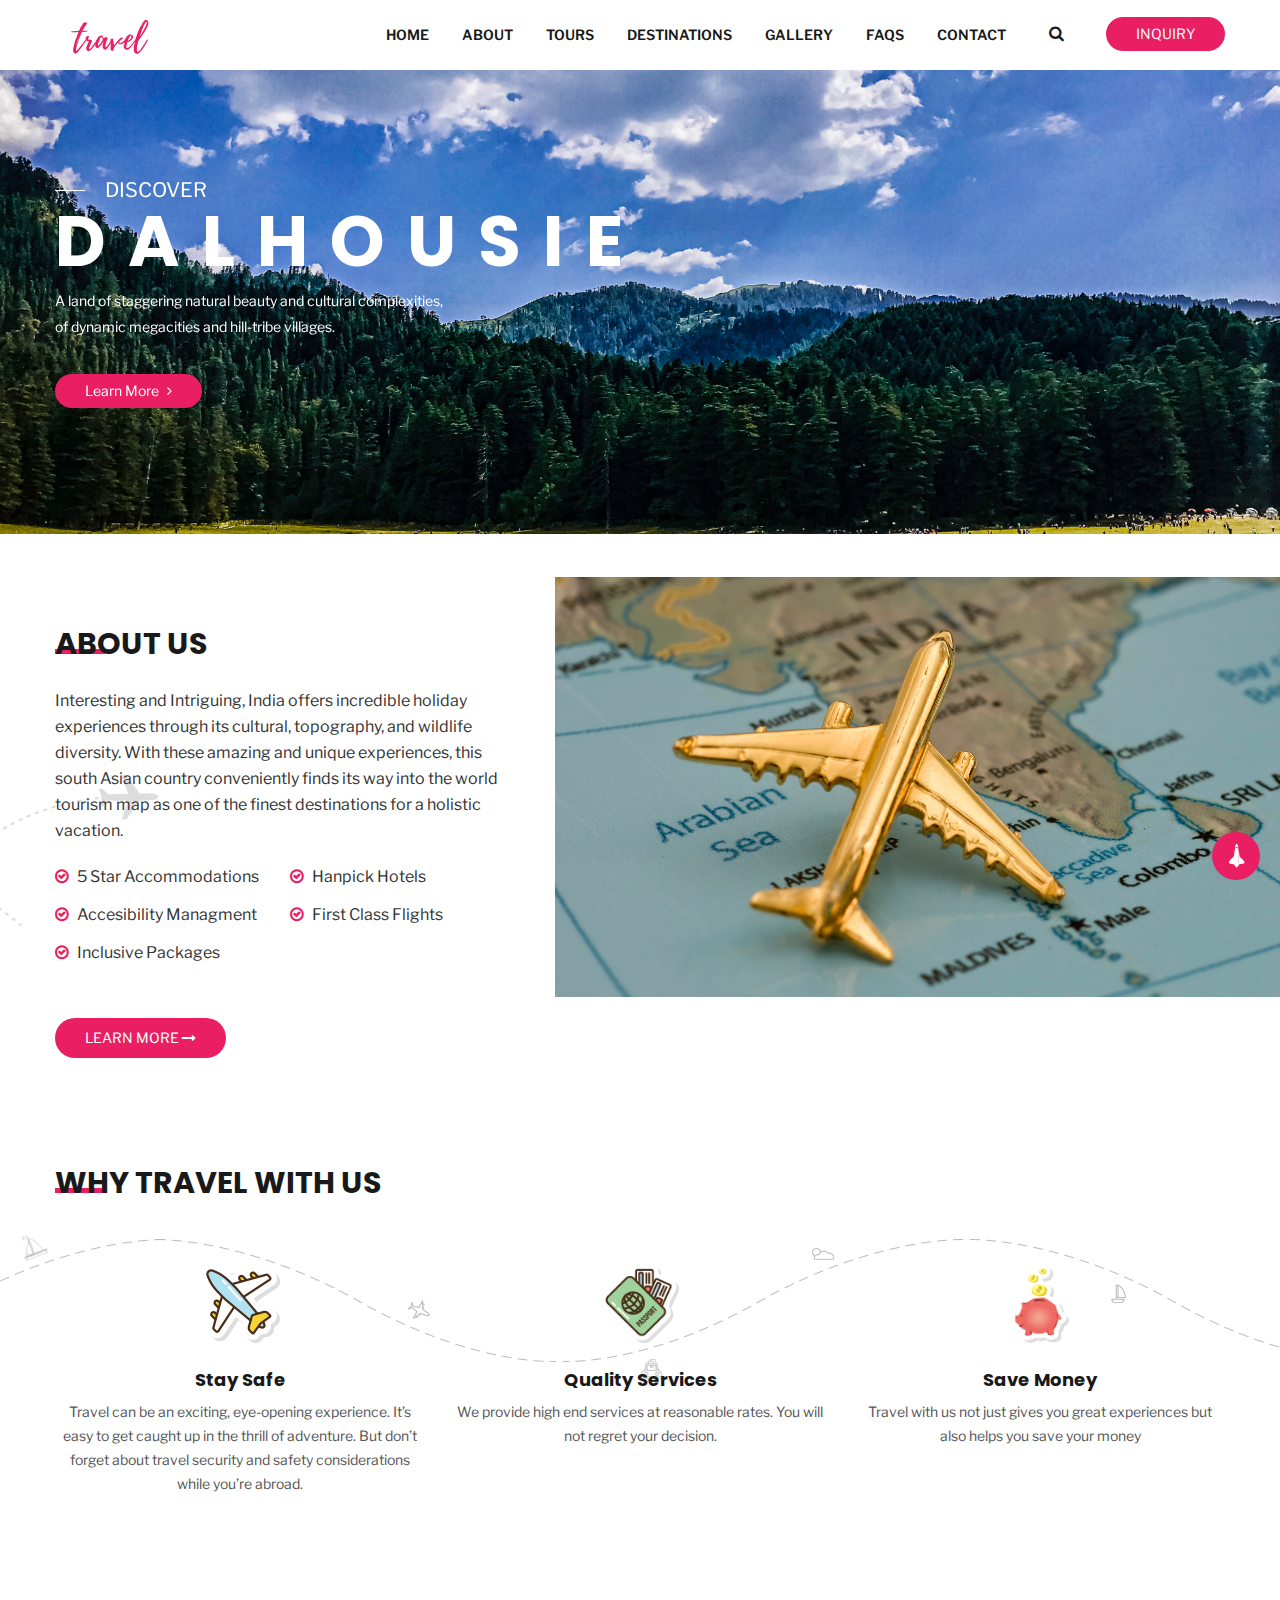
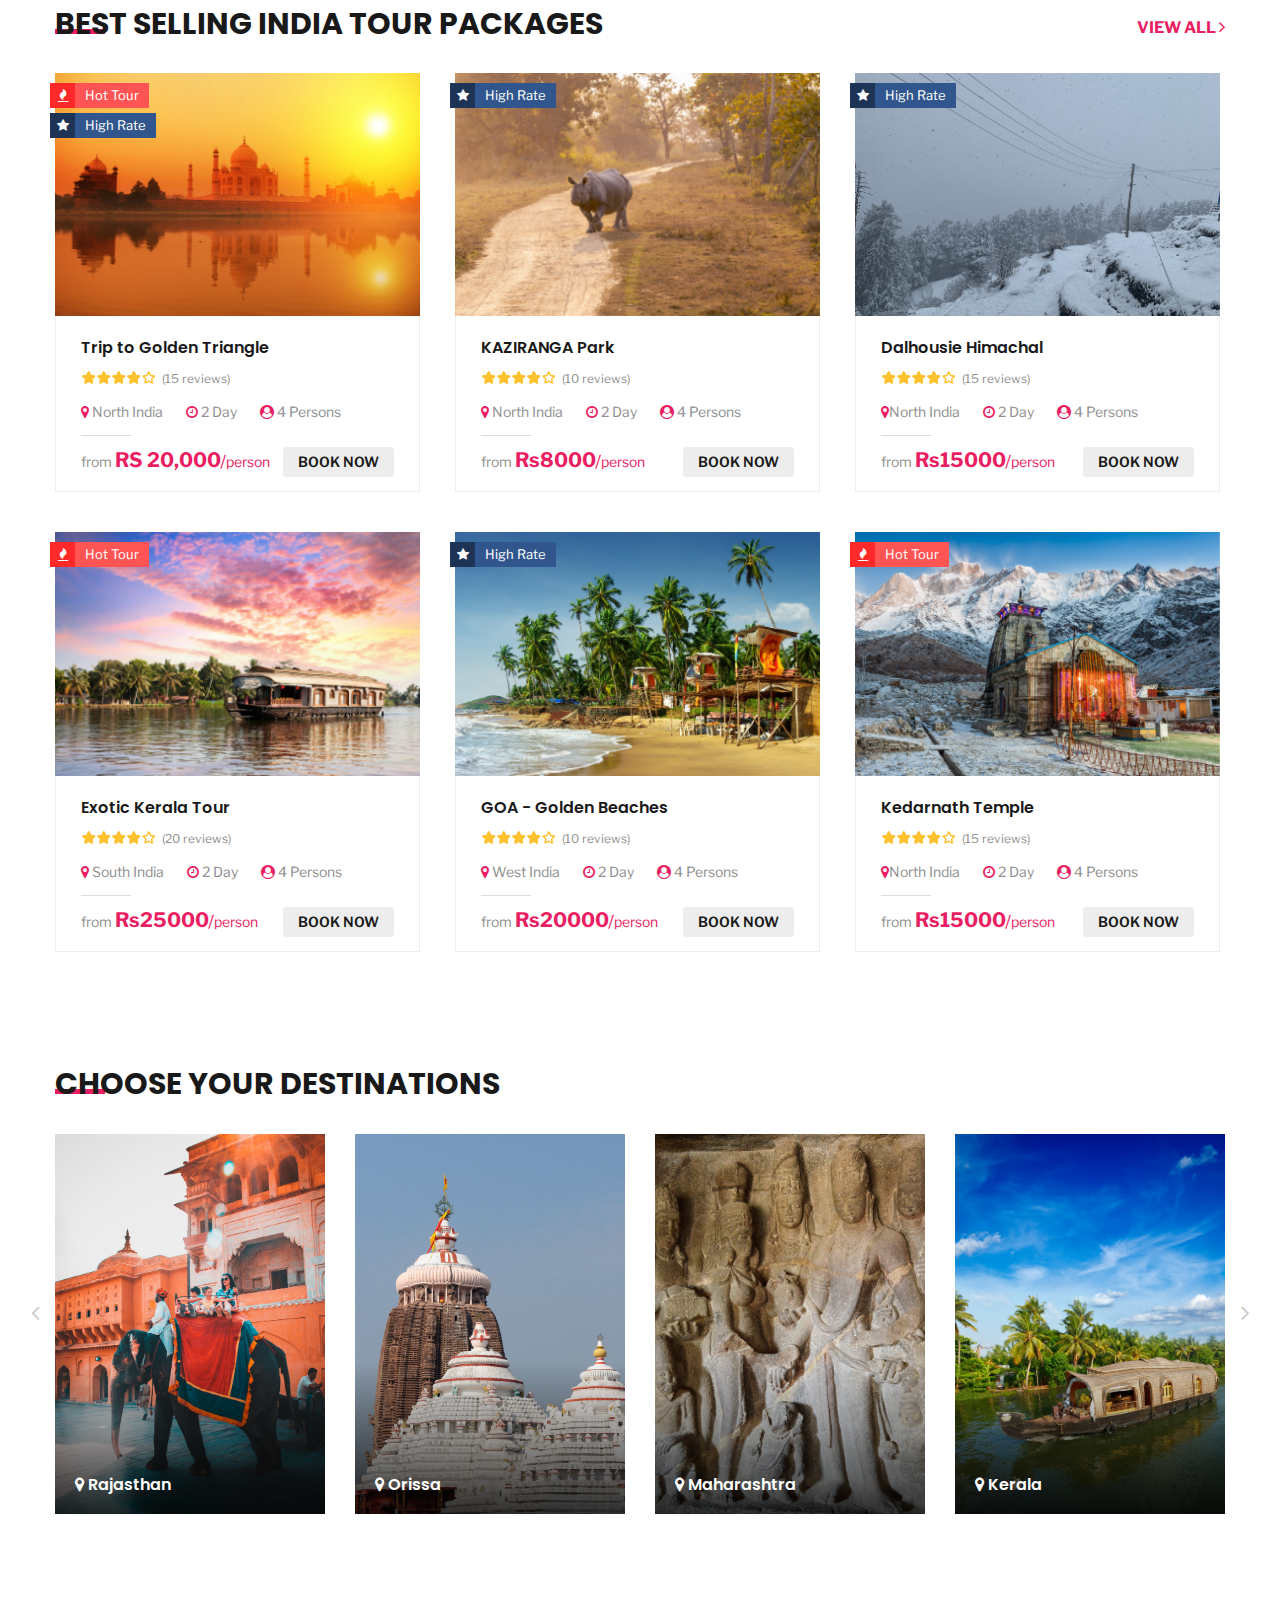
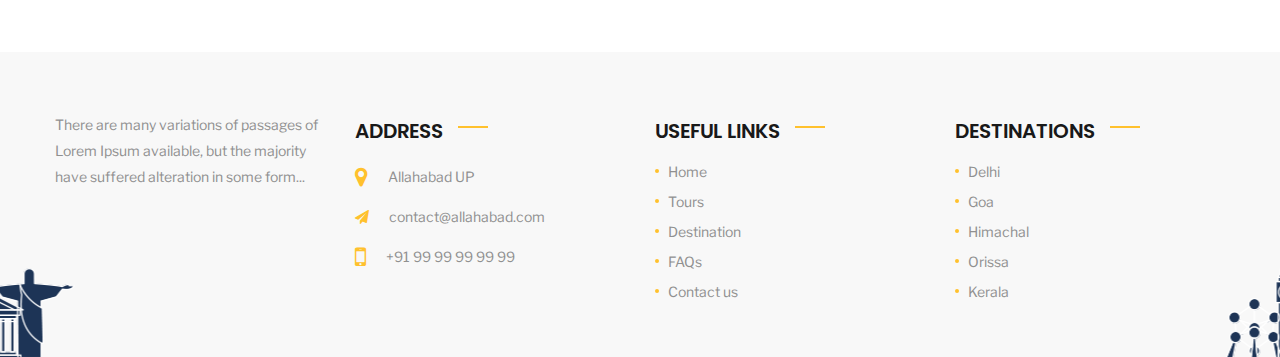
<file: index.html>
<!DOCTYPE html>
<html lang="en">

<head>
    <!-- Basic page needs
	============================================ -->
    <title>Travel</title>
    <meta charset="utf-8">

    <!-- Mobile specific metas
	============================================ -->
    <meta name="viewport" content="width=device-width, initial-scale=1.0, maximum-scale=1.0, user-scalable=no">
    <!-- Favicon
	============================================ -->

    <!-- Libs CSS
	============================================ -->
    <link rel="stylesheet" href="css/bootstrap/css/bootstrap.min.css">
    <link href="css/font-awesome/css/font-awesome.min.css" rel="stylesheet">
    <link href="js/datetimepicker/bootstrap-datetimepicker.min.css" rel="stylesheet">
    <link href="js/owl-carousel/owl.carousel.css" rel="stylesheet">
    <link href="css/themecss/lib.css" rel="stylesheet">
    <link href="js/jquery-ui/jquery-ui.min.css" rel="stylesheet">
    <link href="js/minicolors/miniColors.css" rel="stylesheet">
    <!-- Theme CSS
	============================================ -->
    <link href="css/themecss/so_sociallogin.css" rel="stylesheet">
    <link href="css/themecss/so_searchpro.css" rel="stylesheet">
    <link href="css/themecss/so_megamenu.css" rel="stylesheet">
    <link href="css/themecss/so-categories.css" rel="stylesheet">
    <link href="css/themecss/so-listing-tabs.css" rel="stylesheet">
    <link href="css/themecss/so-category-slider.css" rel="stylesheet">
    <link href="css/themecss/so-newletter-popup.css" rel="stylesheet">
    <link href="css/footer/footer1.css" rel="stylesheet">
    <link href="css/header/header1.css" rel="stylesheet">
    <link id="color_scheme" href="css/theme.css" rel="stylesheet">
    <link href="css/responsive.css" rel="stylesheet">
    <link href="css/quickview/quickview.css" rel="stylesheet">
    <!-- Google web fonts
	============================================ -->
    <link href="https://fonts.googleapis.com/css?family=Poppins:600,700,800&display=swap" rel="stylesheet">
    <link href="https://fonts.googleapis.com/css?family=Libre+Franklin:400,500,600,700,800&display=swap" rel="stylesheet">
    <style type="text/css">
        body {
            font-family: 'Libre Franklin', sans-serif;
        }
    </style>
</head>

<body class="common-home res layout-1">
    <div id="wrapper" class="wrapper-fluid banners-effect-10">
        <!-- Header Container  -->
        <header id="header" class=" typeheader-1">

            
            <div class="header-top hidden-compact">
                <div class="container">
                    <div class="row">
                        <div class="col-lg-3 col-xs-3 header-logo pull-left">
                            <div class="navbar-logo">
                                <a href="index.html"><img src="image/catalog/demo/logo/logo.png" alt="Your Store" width="118" height="40" title="Your Store"></a>
                            </div>
                        </div>
                        <div class="book pull-right">
                            <a href="contact.html">inquiry</a>
                        </div>
                        <div class="search-top pull-right">
                            <div class="icon-search"><i class="fa fa-search" aria-hidden="true"></i></div>
                            <form method="get" action="#">
                                <div id="sw_search" class="search input-group">
                                    <div class="content-search">
                                        <input class="autosearch-input" type="text" value="" size="50" autocomplete="off" placeholder="Search..." name="s">
                                        <span class="input-group-btn">
											<button type="submit" class="fa fa-search button-search-pro form-button"></button>
										</span>
                                    </div>
                                </div>
                            </form>
                        </div>
                        <!-- Menuhome -->
                        <div class="header-menu pull-right">
                            <div class="megamenu-style-dev megamenu-dev">
                                <div class="responsive">
                                    <nav class="navbar-default">
                                        <div class="container-megamenu horizontal">
                                            <div class="navbar-header">
                                                <button type="button" id="show-megamenu" data-toggle="collapse" class="navbar-toggle">
													<span class="icon-bar"></span>
													<span class="icon-bar"></span>
													<span class="icon-bar"></span>
												</button>
                                            </div>
                                            <div class="megamenu-wrapper">
                                                <span id="remove-megamenu" class="fa fa-times"></span>
                                                <div class="megamenu-pattern">
                                                    <div class="container">
                                                        <ul class="megamenu" data-transition="slide" data-animationtime="500">
                                                            <li class="menu-home">

                                                                <a href="index.html" class="clearfix">
                                                                    <strong>
																		Home
																	</strong>
                                                                </a>

                                                            </li>

                                                            <li class="menu-home">

                                                                <a href="about-us.html" class="clearfix">
                                                                    <strong>
																		About
																	</strong>
                                                                </a>

                                                            </li>
                                                            <li class="menu-home">

                                                                <a href="tour.html" class="clearfix">
                                                                    <strong>
																		Tours
																	</strong>
                                                                </a>

                                                            </li>

                                                            <li class="style-page with-sub-menu hover">
                                                                <p class="close-menu"></p>
                                                                <a class="clearfix" href="destinations.html">
                                                                    <strong>
																		Destinations
																	</strong>
                                                                    <span class="labelNew"></span>
                                                                </a>
                                                                <div class="sub-menu" style="width: 90%;">
                                                                    <div class="content">
                                                                        <div class="row">
                                                                            <div class="col-md-6">

                                                                                <ul class="row-list">
                                                                                    <li><a class="subcategory_item" href="Rajasthan.html">Rajasthan</a></li>
                                                                                    <li><a class="subcategory_item" href="Odisha.html">Orissa</a></li>
                                                                                    <li><a class="subcategory_item" href="Delhi.html">Delhi</a></li>
                                                                                    <li><a class="subcategory_item" href="Kerala.html">Kerala</a></li>
                                                                                </ul>
                                                                            </div>
                                                                            <div class="col-md-6">

                                                                                <ul class="row-list">
                                                                                    <li><a class="subcategory_item" href="Maharashtra.html">Maharashtra</a></li>
                                                                                    <li><a class="subcategory_item" href="Himachal.html">Himachal</a></li>
                                                                                    <li><a class="subcategory_item" href="Goa.html">Goa</a></li>
                                                                                    <li><a class="subcategory_item" href="Uttar-Pradesh.html">Uttar Pradesh</a></li>
                                                                                </ul>
                                                                            </div>
                                                                        </div>
                                                                    </div>
                                                                </div>
                                                            </li>
                                                            <li class="menu-home">

                                                                <a href="gallery.html" class="clearfix">
                                                                    <strong>
																		Gallery
																	</strong>
                                                                </a>

                                                            </li>
                                                            <li class="menu-home">

                                                                <a href="faq.html" class="clearfix">
                                                                    <strong>
																		FAQs
																	</strong>
                                                                </a>

                                                            </li>

                                                            <li class="menu-home">

                                                                <a href="contact.html" class="clearfix">
                                                                    <strong>
																		Contact
																	</strong>
                                                                </a>

                                                            </li>


                                                        </ul>
                                                    </div>
                                                </div>
                                            </div>
                                        </div>
                                    </nav>
                                </div>
                            </div>
                        </div>
                    </div>
                </div>
            </div>
            <!-- //Header Top -->
        </header>
        <!-- //Header Container  -->

        <!-- Main Container  -->
        <div id="content">
            <div class="so-page-builder">
                <div class="page-builder-ltr">
                    <div class="row row_a90w row-style">
                        <!--- SLider right-->
                        <div class="module sohomepage-slider so-homeslider-ltr">
                            <div class="modcontent">
                                <div id="sohomepage-slider1" class="slider-home1">
                                    <div class="so-homeslider sohomeslider-inner-1">
                                        <div class="item">
                                            <a href="#" title="slide 1 - 1" target="_self">
                                                <img class="responsive" src="image/Dalhousie.png" alt="slide 1-1">
                                            </a>
                                            <div class="info">
                                                <div class="top">discover</div>
                                                <h3>Dalhousie</h3>
                                                <p>A land of staggering natural beauty and cultural complexities, <br>of dynamic megacities and hill-tribe villages.</p>
                                                <a href="#">Learn More <i class="fa fa-angle-right" aria-hidden="true"></i></a>
                                            </div>

                                        </div>
                                        <div class="item">
                                            <a href="#" title="slide 1 - 2" target="_self">
                                                <img class="responsive" src="image/Goa.png" alt="Goa">
                                            </a>
                                            <div class="info">
                                                <div class="top">discover</div>
                                                <h3>Goa</h3>
                                                <p>A land of staggering natural beauty and cultural complexities, <br>of dynamic megacities and hill-tribe villages.</p>
                                                <a href="#">Learn More <i class="fa fa-angle-right" aria-hidden="true"></i></a>
                                            </div>

                                        </div>
                                        <div class="item">
                                            <a href="#" title="slide 1 - 2" target="_self">
                                                <img class="responsive" src="image/Pokhara.png" alt="Pokhara">
                                            </a>
                                            <div class="info">
                                                <div class="top">discover</div>
                                                <h3>Pokhara</h3>
                                                <p>A land of staggering natural beauty and cultural complexities, <br>of dynamic megacities and hill-tribe villages.</p>
                                                <a href="#">Learn More <i class="fa fa-angle-right" aria-hidden="true"></i></a>
                                            </div>

                                        </div>
                                    </div>
                                </div>
                            </div>
                        </div>
                    </div>
                </div>

                <section class="section-style1">
                    <div class="container page-builder-ltr">
                        <div class="row row-style row_a1" style="margin-top: 30px;">
                            <div class="col-lg-5 col-md-5 col-sm-12 col-xs-12 col_a1c about-text">
                                <h3 style="margin-top: 50px;"><span>About us</span></h3>
                                <p>Interesting and Intriguing, India offers incredible holiday experiences through its cultural, topography, and wildlife diversity. With these amazing and unique experiences, this south Asian country conveniently finds its
                                    way into the world tourism map as one of the finest destinations for a holistic vacation.</p>
                                <ul>
                                    <li><i class="fa fa-check-circle-o" aria-hidden="true"></i>5 Star Accommodations</li>
                                    <li><i class="fa fa-check-circle-o" aria-hidden="true"></i>Hanpick Hotels</li>
                                    <li><i class="fa fa-check-circle-o" aria-hidden="true"></i>Accesibility Managment</li>
                                    <li><i class="fa fa-check-circle-o" aria-hidden="true"></i>First Class Flights</li>
                                    <li><i class="fa fa-check-circle-o" aria-hidden="true"></i>Inclusive Packages</li>
                                </ul>
                                <div class="about-more clearfix"><a href="about-us.html">Learn more <i class="fa fa-long-arrow-right" aria-hidden="true"></i></a></div>
                            </div>
                            <div class="col-lg-7 col-md-7 col-sm-12 col-xs-12 col_a1c about-video">
                                <div class="ytvideo" data-video="77czO8sxABI" style="width:870px; height:420px; background-image:url(image/video-bg.png)">
                                    <div class="seo">Travel</div>
                                </div>
                            </div>
                        </div>
                    </div>
                </section>

                <section class="section-style3">
                    <div class="promotion clearfix">
                        <div class="container page-builder-ltr">
                            <div class="head-title clearfix">
                                <div class="block-title">
                                    <h3><span>Why Travel with us</span></h3>
                                </div>
                            </div>
                        </div>
                        <div class="container page-builder-ltr">
                            <div class="row">
                                <div class="col-lg-4 col-md-4 col-sm-12 col-xs-12 item">
                                    <img src="image/icon/promo1.png" alt="stay safe" class="img-responsive">
                                    <h3>Stay Safe</h3>
                                    <p>Travel can be an exciting, eye-opening experience. It’s easy to get caught up in the thrill of adventure. But don’t forget about travel security and safety considerations while you’re abroad.</p>
                                </div>
                                <div class="col-lg-4 col-md-4 col-sm-12 col-xs-12 item">
                                    <img src="image/icon/promo2.png" alt="Quality Services" class="img-responsive">
                                    <h3>Quality Services</h3>
                                    <p>We provide high end services at reasonable rates. You will not regret your decision.</p>
                                </div>
                                <div class="col-lg-4 col-md-4 col-sm-12 col-xs-12 item">
                                    <img src="image/icon/promo3.png" alt="Save Money" class="img-responsive">
                                    <h3>Save Money</h3>
                                    <p>Travel with us not just gives you great experiences but also helps you save your money</p>
                                </div>
                            </div>
                        </div>
                    </div>
                </section>
                <section class="section-style4">
                    <div class="container page-builder-ltr">
                        <div class="row row-style row_a1">
                            <div class="col-lg-12 col-md-12 col-sm-12 col-xs-12 col_a1c">
                                <div class="module so-deals-1tr home1_deals so-deals">
                                    <div class="head-title clearfix">
                                        <div class="block-title pull-left">
                                            <h3><span>Best Selling India Tour Packages</span></h3>
                                        </div>
                                        <a href="tour.html" class="pull-right">view all <i class="fa fa-angle-right" aria-hidden="true"></i></a>
                                    </div>
                                    <div class="modcontent">
                                        <div class="so-deal modcontent products-list grid clearfix clearfix preset00-3 preset01-3 preset02-2 preset03-2 preset04-1  button-type1  style2">
                                            <div class="category-slider-inner products-list yt-content-slider" data-rtl="yes" data-autoplay="no" data-autoheight="no" data-delay="4" data-speed="0.6" data-margin="30" data-items_column00="3" data-items_column0="3" data-items_column1="3" data-items_column2="2"
                                                data-items_column3="2" data-items_column4="1" data-arrows="no" data-pagination="no" data-lazyload="yes" data-loop="yes" data-hoverpause="yes">
                                                <div class="item">
                                                    <div class="item-inner">
                                                        <div class="transition product-layout">
                                                            <div class="product-item-container ">
                                                                <div class="item-block so-quickview">
                                                                    <div class="image">
                                                                        <a href="tour-detail.html" target="_self">
                                                                            <img src="image/tours/Golden Triangle.png" class="img-responsive">
                                                                        </a>
                                                                        <span class="label-hot"><i class="fa fa-fire" aria-hidden="true"></i>Hot tour</span>
                                                                        <span class="label-rate style2"><i class="fa fa-star" aria-hidden="true"></i>high rate</span>
                                                                    </div>
                                                                    <div class="item-content clearfix">
                                                                        <h3><a href="tour-detail.html">Trip to Golden Triangle</a></h3>
                                                                        <div class="reviews-content">
                                                                            <div class="star">
                                                                                <span style="width: 60px"></span>
                                                                            </div>
                                                                            <a href="#" class="review-link" rel="nofollow">(15 reviews)</a>
                                                                        </div>
                                                                        <ul>
                                                                            <li><i class="fa fa-map-marker" aria-hidden="true"></i> North India</li>
                                                                            <li><i class="fa fa-clock-o" aria-hidden="true"></i> 2 Day</li>
                                                                            <li><i class="fa fa-user-circle" aria-hidden="true"></i> 4 persons</li>
                                                                        </ul>
                                                                        <div class="item-bot clearfix">
                                                                            <div class="price pull-left">
                                                                                from <label>RS 20,000</label><span>person</span>
                                                                            </div>
                                                                            <a href="contact.html" class="book-now pull-right">Book now</a>
                                                                        </div>
                                                                    </div>
                                                                </div>
                                                            </div>
                                                        </div>
                                                    </div>
                                                    <div class="item-inner">
                                                        <div class="transition product-layout">
                                                            <div class="product-item-container ">
                                                                <div class="item-block so-quickview">
                                                                    <div class="image">
                                                                        <a href="tour-detail.html" target="_self">
                                                                            <img src="image/tours/Kerala.png" alt="Exotic Kerala Tour" class="img-responsive">
                                                                        </a>
                                                                        <span class="label-hot"><i class="fa fa-fire" aria-hidden="true"></i>Hot tour</span>
                                                                    </div>
                                                                    <div class="item-content clearfix">
                                                                        <h3><a href="tour-detail.html">Exotic Kerala Tour</a></h3>
                                                                        <div class="reviews-content">
                                                                            <div class="star">
                                                                                <span style="width: 60px"></span>
                                                                            </div>
                                                                            <a href="#" class="review-link" rel="nofollow">(20 reviews)</a>
                                                                        </div>
                                                                        <ul>
                                                                            <li><i class="fa fa-map-marker" aria-hidden="true"></i> South India</li>
                                                                            <li><i class="fa fa-clock-o" aria-hidden="true"></i> 2 Day</li>
                                                                            <li><i class="fa fa-user-circle" aria-hidden="true"></i> 4 persons</li>
                                                                        </ul>
                                                                        <div class="item-bot clearfix">
                                                                            <div class="price pull-left">
                                                                                from <label>Rs25000</label><span>person</span>
                                                                            </div>
                                                                            <a href="contact.html" class="book-now pull-right">Book now</a>
                                                                        </div>
                                                                    </div>
                                                                </div>
                                                            </div>
                                                        </div>
                                                    </div>
                                                </div>
                                                <div class="item">
                                                    <div class="item-inner">
                                                        <div class="transition product-layout">
                                                            <div class="product-item-container ">
                                                                <div class="item-block so-quickview">
                                                                    <div class="image">
                                                                        <a href="tour-detail.html" target="_self">
                                                                            <img src="image/tours/KAZIRANGA.png" class="img-responsive">
                                                                        </a>
                                                                        <span class="label-rate"><i class="fa fa-star" aria-hidden="true"></i>high rate</span>
                                                                    </div>
                                                                    <div class="item-content clearfix">
                                                                        <h3><a href="tour-detail.html">KAZIRANGA Park</a></h3>
                                                                        <div class="reviews-content">
                                                                            <div class="star">
                                                                                <span style="width: 60px"></span>
                                                                            </div>
                                                                            <a href="#" class="review-link" rel="nofollow">(10 reviews)</a>
                                                                        </div>
                                                                        <ul>
                                                                            <li><i class="fa fa-map-marker" aria-hidden="true"></i> North India</li>
                                                                            <li><i class="fa fa-clock-o" aria-hidden="true"></i> 2 Day</li>
                                                                            <li><i class="fa fa-user-circle" aria-hidden="true"></i> 4 persons</li>
                                                                        </ul>
                                                                        <div class="item-bot clearfix">
                                                                            <div class="price pull-left">
                                                                                from <label>Rs8000</label><span>person</span>
                                                                            </div>
                                                                            <a href="contact.html" class="book-now pull-right">Book now</a>
                                                                        </div>
                                                                    </div>
                                                                </div>
                                                            </div>
                                                        </div>
                                                    </div>
                                                    <div class="item-inner">
                                                        <div class="transition product-layout">
                                                            <div class="product-item-container ">
                                                                <div class="item-block so-quickview">
                                                                    <div class="image">
                                                                        <a href="tour-detail.html" target="_self">
                                                                            <img src="image/tours/Goa.png" class="img-responsive">
                                                                        </a>
                                                                        <span class="label-rate"><i class="fa fa-star" aria-hidden="true"></i>high rate</span>
                                                                    </div>
                                                                    <div class="item-content clearfix">
                                                                        <h3><a href="tour-detail.html">GOA - Golden Beaches</a></h3>
                                                                        <div class="reviews-content">
                                                                            <div class="star">
                                                                                <span style="width: 60px"></span>
                                                                            </div>
                                                                            <a href="#" class="review-link" rel="nofollow">(10 reviews)</a>
                                                                        </div>
                                                                        <ul>
                                                                            <li><i class="fa fa-map-marker" aria-hidden="true"></i> West India</li>
                                                                            <li><i class="fa fa-clock-o" aria-hidden="true"></i> 2 Day</li>
                                                                            <li><i class="fa fa-user-circle" aria-hidden="true"></i> 4 persons</li>
                                                                        </ul>
                                                                        <div class="item-bot clearfix">
                                                                            <div class="price pull-left">
                                                                                from <label>Rs20000</label><span>person</span>
                                                                            </div>
                                                                            <a href="contact.html" class="book-now pull-right">Book now</a>
                                                                        </div>
                                                                    </div>
                                                                </div>
                                                            </div>
                                                        </div>
                                                    </div>
                                                </div>
                                                <div class="item">
                                                    <div class="item-inner">
                                                        <div class="transition product-layout">
                                                            <div class="product-item-container ">
                                                                <div class="item-block so-quickview">
                                                                    <div class="image">
                                                                        <a href="tour-detail.html" target="_self">
                                                                            <img src="image/tours/4.png" class="img-responsive">
                                                                        </a>
                                                                        <span class="label-rate"><i class="fa fa-star" aria-hidden="true"></i>high rate</span>
                                                                    </div>
                                                                    <div class="item-content clearfix">
                                                                        <h3><a href="tour-detail.html">Dalhousie Himachal</a></h3>
                                                                        <div class="reviews-content">
                                                                            <div class="star">
                                                                                <span style="width: 60px"></span>
                                                                            </div>
                                                                            <a href="#" class="review-link" rel="nofollow">(15 reviews)</a>
                                                                        </div>
                                                                        <ul>
                                                                            <li><i class="fa fa-map-marker" aria-hidden="true"></i>North India</li>
                                                                            <li><i class="fa fa-clock-o" aria-hidden="true"></i> 2 Day</li>
                                                                            <li><i class="fa fa-user-circle" aria-hidden="true"></i> 4 persons</li>
                                                                        </ul>
                                                                        <div class="item-bot clearfix">
                                                                            <div class="price pull-left">
                                                                                from <label>Rs15000</label><span>person</span>
                                                                            </div>
                                                                            <a href="contact.html" class="book-now pull-right">Book now</a>
                                                                        </div>
                                                                    </div>
                                                                </div>
                                                            </div>
                                                        </div>
                                                    </div>
                                                    <div class="item-inner">
                                                        <div class="transition product-layout">
                                                            <div class="product-item-container ">
                                                                <div class="item-block so-quickview">
                                                                    <div class="image">
                                                                        <a href="tour-detail.html" target="_self">
                                                                            <img src="image/tours/Kedarnath.png" class="img-responsive">
                                                                        </a>
                                                                        <span class="label-hot"><i class="fa fa-fire" aria-hidden="true"></i>Hot tour</span>
                                                                    </div>
                                                                    <div class="item-content clearfix">
                                                                        <h3><a href="tour-detail.html">Kedarnath Temple </a></h3>
                                                                        <div class="reviews-content">
                                                                            <div class="star">
                                                                                <span style="width: 60px"></span>
                                                                            </div>
                                                                            <a href="#" class="review-link" rel="nofollow">(15 reviews)</a>
                                                                        </div>
                                                                        <ul>
                                                                            <li><i class="fa fa-map-marker" aria-hidden="true"></i>North India</li>
                                                                            <li><i class="fa fa-clock-o" aria-hidden="true"></i> 2 Day</li>
                                                                            <li><i class="fa fa-user-circle" aria-hidden="true"></i> 4 persons</li>
                                                                        </ul>
                                                                        <div class="item-bot clearfix">
                                                                            <div class="price pull-left">
                                                                                from <label>Rs15000</label><span>person</span>
                                                                            </div>
                                                                            <a href="contact.html" class="book-now pull-right">Book now</a>
                                                                        </div>
                                                                    </div>
                                                                </div>
                                                            </div>
                                                        </div>
                                                    </div>
                                                </div>
                                            </div>
                                        </div>
                                    </div>
                                </div>
                            </div>
                        </div>
                    </div>
                </section>
                <section class="section-style5">
                    <div class="container page-builder-ltr">
                        <div class="row row-style row_a1">
                            <div class="col-lg-12 col-md-12 col-sm-12 col-xs-12 col_a1c">
                                <div class="module so-deals-1tr home1_deals so-deals">
                                    <div class="head-title clearfix">
                                        <div class="block-title pull-left">
                                            <h3><span>Choose your destinations</span></h3>
                                        </div>
                                    </div>
                                    <div class="modcontent">
                                        <div class="so-deal modcontent products-list grid clearfix clearfix preset00-3 preset01-3 preset02-2 preset03-2 preset04-1  button-type1  style2">
                                            <div class="category-slider-inner products-list yt-content-slider" data-rtl="yes" data-autoplay="no" data-autoheight="no" data-delay="4" data-speed="0.6" data-margin="30" data-items_column00="4" data-items_column0="4" data-items_column1="4" data-items_column2="2"
                                                data-items_column3="2" data-items_column4="1" data-arrows="no" data-pagination="no" data-lazyload="yes" data-loop="yes" data-hoverpause="yes">
                                                <div class="item">
                                                    <div class="transition product-layout">
                                                        <div class="product-item-container ">
                                                            <div class="item-block so-quickview">
                                                                <div class="image">
                                                                    <a href="destination-detail.html" target="_self">
                                                                        <img src="image/destination/Rajasthan.png" class="img-responsive">
                                                                    </a>
                                                                </div>
                                                                <div class="item-content">
                                                                    <div class="item-title clearfix">
                                                                        <h3 class="pull-left"><a href="destination-detail.html"><i class="fa fa-map-marker" aria-hidden="true"></i> Rajasthan</a></h3>
                                                                        <span class="pull-right"></span>
                                                                    </div>
                                                                    <div class="view-all"><a href="destination-list.html">View<i class="fa fa-angle-double-right" aria-hidden="true"></i></a></div>
                                                                </div>
                                                            </div>
                                                        </div>
                                                    </div>
                                                </div>
                                                <div class="item">
                                                    <div class="transition product-layout">
                                                        <div class="product-item-container ">
                                                            <div class="item-block so-quickview">
                                                                <div class="image">
                                                                    <a href="destination-detail.html" target="_self">
                                                                        <img src="image/destination/Orissa.png" class="img-responsive">
                                                                    </a>
                                                                </div>
                                                                <div class="item-content">
                                                                    <div class="item-title clearfix">
                                                                        <h3 class="pull-left"><a href="destination-detail.html"><i class="fa fa-map-marker" aria-hidden="true"></i> Orissa</a></h3>
                                                                        <span class="pull-right"></span>
                                                                    </div>
                                                                    <div class="view-all"><a href="destination-list.html">View<i class="fa fa-angle-double-right" aria-hidden="true"></i></a></div>
                                                                </div>
                                                            </div>
                                                        </div>
                                                    </div>
                                                </div>
                                                <div class="item">
                                                    <div class="transition product-layout">
                                                        <div class="product-item-container ">
                                                            <div class="item-block so-quickview">
                                                                <div class="image">
                                                                    <a href="destination-detail.html" target="_self">
                                                                        <img src="image/destination/MAHARASHTRA.png" class="img-responsive">
                                                                    </a>
                                                                </div>
                                                                <div class="item-content">
                                                                    <div class="item-title clearfix">
                                                                        <h3 class="pull-left"><a href="destination-detail.html"><i class="fa fa-map-marker" aria-hidden="true"></i> Maharashtra</a></h3>
                                                                        <span class="pull-right"></span>
                                                                    </div>
                                                                    <div class="view-all"><a href="destination-list.html">View<i class="fa fa-angle-double-right" aria-hidden="true"></i></a></div>
                                                                </div>
                                                            </div>
                                                        </div>
                                                    </div>
                                                </div>
                                                <div class="item">
                                                    <div class="transition product-layout">
                                                        <div class="product-item-container ">
                                                            <div class="item-block so-quickview">
                                                                <div class="image">
                                                                    <a href="destination-detail.html" target="_self">
                                                                        <img src="image/destination/kerala.png" class="img-responsive">
                                                                    </a>
                                                                </div>
                                                                <div class="item-content">
                                                                    <div class="item-title clearfix">
                                                                        <h3 class="pull-left"><a href="destination-detail.html"><i class="fa fa-map-marker" aria-hidden="true"></i> Kerala</a></h3>
                                                                        <span class="pull-right"></span>
                                                                    </div>
                                                                    <div class="view-all"><a href="destination-list.html">View<i class="fa fa-angle-double-right" aria-hidden="true"></i></a></div>
                                                                </div>
                                                            </div>
                                                        </div>
                                                    </div>
                                                </div>
                                                <div class="item">
                                                    <div class="transition product-layout">
                                                        <div class="product-item-container ">
                                                            <div class="item-block so-quickview">
                                                                <div class="image">
                                                                    <a href="destination-detail.html" target="_self">
                                                                        <img src="image/destination/Himachal.png" class="img-responsive">
                                                                    </a>
                                                                </div>
                                                                <div class="item-content">
                                                                    <div class="item-title clearfix">
                                                                        <h3 class="pull-left"><a href="destination-detail.html"><i class="fa fa-map-marker" aria-hidden="true"></i> Himachal</a></h3>
                                                                        <span class="pull-right"></span>
                                                                    </div>
                                                                    <div class="view-all"><a href="destination-list.html">View<i class="fa fa-angle-double-right" aria-hidden="true"></i></a></div>
                                                                </div>
                                                            </div>
                                                        </div>
                                                    </div>
                                                </div>
                                                <div class="item">
                                                    <div class="transition product-layout">
                                                        <div class="product-item-container ">
                                                            <div class="item-block so-quickview">
                                                                <div class="image">
                                                                    <a href="destination-detail.html" target="_self">
                                                                        <img src="image/destination/Goa.png" class="img-responsive">
                                                                    </a>
                                                                </div>
                                                                <div class="item-content">
                                                                    <div class="item-title clearfix">
                                                                        <h3 class="pull-left"><a href="destination-detail.html"><i class="fa fa-map-marker" aria-hidden="true"></i> Goa</a></h3>
                                                                        <span class="pull-right"></span>
                                                                    </div>
                                                                    <div class="view-all"><a href="destination-list.html">View<i class="fa fa-angle-double-right" aria-hidden="true"></i></a></div>
                                                                </div>
                                                            </div>
                                                        </div>
                                                    </div>



                                                </div>
                                            </div>
                                        </div>
                                    </div>
                                </div>
                            </div>
                        </div>
                </section>


                </div>
            </div>
            <!-- //Main Container -->
            <!-- Footer Container -->
            <footer class="footer-container typefooter-1">
                <div class="footer-has-toggle" id="collapse-footer">
                    <div class="so-page-builder">
                        <div class="container-fluid page-builder-ltr">
                            <div class="row row_mvtd footer--center2 row-color ">
                                <div class="col-lg-12 col-md-12 col-sm-12 col-xs-12 col_6fdl float_none container">
                                    <div class="row row_hwmc  ">
                                        <div class="col-lg-3 col-md-3 col-sm-6 col-xs-6 col_6ps1 footer--link">

                                            <p>There are many variations of passages of Lorem Ipsum available, but the majority have suffered alteration in some form...</p>
                                        </div>
                                        <div class="col-lg-3 col-md-3 col-sm-6 col-xs-6 col_6ps1 footer--link">
                                            <h3 class="title-footer">
                                                Address
                                            </h3>
                                            <ul class="about-list">
                                                <li><i class="fa fa-map-marker" aria-hidden="true"></i><span class="ab-pd">Allahabad UP</span></li>
                                                <li class="call-mail"><i class="fa fa-paper-plane" aria-hidden="true"></i><a class="ab-pd" href="mailto:contact@Allahabad.com">contact@allahabad.com</a></li>
                                                <li class="call-phone"><i class="fa fa-mobile" aria-hidden="true"></i><a class="ab-pd" href="#">+91 99 99 99 99 99</a></li>
                                            </ul>
                                        </div>
                                        <div class="col-lg-3 col-md-3 col-sm-6 col-xs-6 col_6ps1 footer--link">
                                            <h3 class="title-footer">
                                                Useful Links
                                            </h3>
                                            <ul class="links">
                                                <li>
                                                    <a href="index.html">Home</a>
                                                </li>
                                                <li>
                                                    <a href="#">Tours</a>
                                                </li>
                                                <li>
                                                    <a href="#">Destination</a>
                                                </li>
                                                <li>
                                                    <a href="#">FAQs</a>
                                                </li>
                                                <li>
                                                    <a href="contact.html">Contact us</a>
                                                </li>
                                            </ul>
                                        </div>
                                        <div class="col-lg-3 col-md-3 col-sm-6 col-xs-6 col_6ps1 footer--link">
                                            <h3 class="title-footer">
                                                Destinations
                                            </h3>
                                            <ul class="links">
                                                <li>
                                                    <a href="">Delhi</a>
                                                </li>
                                                <li>
                                                    <a href="contact.html">Goa</a>
                                                </li>
                                                <li>
                                                    <a href="blog-grid.html">Himachal</a>
                                                </li>
                                                <li>
                                                    <a href="#">Orissa</a>
                                                </li>
                                                <li>
                                                    <a href="#">Kerala</a>
                                                </li>
                                            </ul>
                                        </div>
                                    </div>
                                </div>
                            </div>
                        </div>
                    </div>
                </div>
                <div class="footer-toggle hidden-lg hidden-md">
                    <a class="showmore collapsed" data-toggle="collapse" href="#collapse-footer" aria-expanded="false" aria-controls="collapse-footer">
                        <span class="toggle-more"><i class="fa fa-angle-double-down"></i>Show More</span>
                        <span class="toggle-less"><i class="fa fa-angle-double-up"></i>Show less</span>
                    </a>
                </div>

        </div>
        </footer>
        <!-- //end Footer Container -->
    </div>
    <div class="back-to-top"><i class="fa fa-angle-up"></i></div>
    <!-- End Color Scheme
		============================================ -->
    <!-- Include Libs & Plugins
		============================================ -->
    <!-- Placed at the end of the document so the pages load faster -->
    <script type="text/javascript" src="js/jquery-2.2.4.min.js"></script>
    <script type="text/javascript" src="js/bootstrap.min.js"></script>
    <script type="text/javascript" src="js/themejs/so_megamenu.js"></script>
    <script type="text/javascript" src="js/owl-carousel/owl.carousel.js"></script>
    <script type="text/javascript" src="js/slick-slider/slick.js"></script>
    <script type="text/javascript" src="js/themejs/libs.js"></script>
    <script type="text/javascript" src="js/unveil/jquery.unveil.js"></script>
    <script type="text/javascript" src="js/countdown/jquery.countdown.min.js"></script>
    <script type="text/javascript" src="js/dcjqaccordion/jquery.dcjqaccordion.2.8.min.js"></script>
    <script type="text/javascript" src="js/datetimepicker/moment.js"></script>
    <script type="text/javascript" src="js/datetimepicker/bootstrap-datetimepicker.min.js"></script>
    <script type="text/javascript" src="js/jquery-ui/jquery-ui.min.js"></script>
    <script type="text/javascript" src="js/modernizr/modernizr-2.6.2.min.js"></script>
    <script type="text/javascript" src="js/minicolors/jquery.miniColors.min.js"></script>
    <script type="text/javascript" src="js/jquery.nav.js"></script>
    <script type="text/javascript" src="js/quickview/jquery.magnific-popup.min.js"></script>
    <!-- Theme files
		============================================ -->
    <script type="text/javascript" src="js/themejs/application.js"></script>
    <script type="text/javascript" src="js/themejs/homepage.js"></script>
    <script type="text/javascript" src="js/themejs/custom_h1.js"></script>
    <script type="text/javascript" src="js/themejs/nouislider.js"></script>
</body>

</html>
</file>
<file: css/themecss/so_sociallogin.css>
/*added by dulv_06022017*/
body .block-popup-login {
    margin-top: 170px;
    width: 600px;
    padding: 0 20px 0;
    background: #fff;
    box-shadow: 0 0 5px rgba(0,0,0,0.5);
    text-align: left;
}
body .block-popup-login .close-login {
    display: inline-block;
    background: url(../images/btn-close-login.png) no-repeat top left;
    width: 26px;
    height: 26px;
    overflow: hidden;
    text-indent: -9999px;
    right: 10px;
    top: 3px;
    position: absolute;
    opacity: 1;
}
body .block-popup-login .tt_popup_login {
    height: 36px;
    border-bottom: 3px solid #ea3a3c;
    background-color: #242424;
    margin: 0 -20px;
}
body .block-popup-login .tt_popup_login strong {
    line-height: 37px;
    display: inline-block;
    padding-left: 55px;
    text-transform: uppercase;
    font-size: 133.33%;
    color: #fff;
    background-image: url(../images/icon-login-popup.png);
    background-repeat: no-repeat;
    background-position: 10px center;
    position: relative;
    padding-right: 10px;
    top: -4px;
    background-color: #ea3a3c;
    font-weight: 600;
}
body .block-popup-login .tt_popup_login strong:before {
    content: "";
    display: inline-block;
    position: absolute;
    right: -20px;
    top: 0;
    width: 0;
    height: 0;
    border-right: 20px solid transparent;
    border-bottom: 37px solid #ea3a3c;
}
body .block-popup-login .block-content {
    padding-top: 20px;
    padding-bottom: 20px;
    font-weight: normal;
}
body .block-popup-login .block-content .col-reg {
    width: 50%;
    float: left;
    min-height: 188px;
}
body .block-popup-login .block-content .col-reg.registered-account {
    padding-right: 30px;
    border-right: 1px solid #ddd;
}
body .block-popup-login .block-content {
    padding-top: 20px;
    padding-bottom: 20px;
    font-weight: normal;
}
body .block-popup-login .email-input, body .block-popup-login .pass-input {
    position: relative;
    margin: 0 0 14px;
}
body .block-popup-login .fieldset>.field:not(.choice)>.control {
    width: 100%;
}
body .block-popup-login .input-text {
    border: 0;
    margin-bottom: 0;
    width: 100%;
    padding: 0 5px 0 52px;
    height: 40px;
    border: 1px solid #d1d1d1;
    background-color: #f7f7f7;
    color: #909090;
}
body .block-popup-login .email-input:before {
    background: url(../images/icon-username.png) no-repeat top left #f7f7f7;
    content: "";
    display: inline-block;
    width: 42px;
    height: 40px;
    position: absolute;
    top: 0;
    left: 0;
}
body .block-popup-login .pass-input:before {
    background: url(../images/icon-pass.png) no-repeat top left #f7f7f7;
    content: "";
    display: inline-block;
    width: 42px;
    height: 40px;
    position: absolute;
    top: 0;
    left: 0;
}
body .block-popup-login .secondary {
    width: 100%;
    display: block;
    text-align: left;
    margin-bottom: 10px;
}
body .block-popup-login .action.login {
    background-repeat: no-repeat;
    background-position: 25px center;
    padding: 0 25px 0 48px;
    height: 42px;
    font-size: 116.67%;
    font-weight: bold;
    background-image: url(../images/icon-btn-login.png);
    background-color: #666;
    color: #fff;
    border: 0px;
    text-transform: uppercase;
}
body .block-popup-login .action.login:hover {
    background-color: #ea3a3c;
}
body .block-popup-login .block-content .col-reg.login-customer {
    padding-left: 30px;
}
body .block-popup-login .block-content .btn-reg-popup {
    height: 42px;
    line-height: 42px;
    padding: 0 42px;
    text-transform: uppercase;
    display: inline-block;
    font-size: 116.67%;
    margin-top: 15px;
    color: #fff;
    font-weight: bold;
    background-color: #ea3a3c;
}
body .block-popup-login .block-content .btn-reg-popup:hover {
    background-color: #d23436;
}
body .block-popup-login .block-content .col-reg .list-log {
    margin: 0;
    list-style-type: none;
}
body .block-popup-login .block-content .list-log li {
    padding: 2px 0 2px 14px;
    position: relative;
    list-style-type: none;
}
body .block-popup-login .block-content .list-log li:before {
    content: "";
    display: inline-block;
    width: 5px;
    height: 5px;
    border-radius: 50%;
    -webkit-border-radius: 50%;
    -moz-border-radius: 50%;
    background-color: #666;
    position: absolute;
    left: 0;
    top: 10px;
}
#so_sociallogin a.btn-social-icon {
    padding: 7px 7px;
}
#so_sociallogin .btn-facebook{
    color:#fff;
    background-color:#3b5998;
    border-color:rgba(0,0,0,0.2);
}
#so_sociallogin .btn-facebook:hover,
#so_sociallogin .btn-facebook:focus,
#so_sociallogin .btn-facebook:active,
#so_sociallogin .btn-facebook.active,
#so_sociallogin .open>.dropdown-toggle.btn-facebook{
    color:#fff;
    background-color:#2d4373;
    border-color:rgba(0,0,0,0.2);
}
#so_sociallogin .btn-facebook:active,
#so_sociallogin .btn-facebook.active,
#so_sociallogin .open>.dropdown-toggle.btn-facebook{
    background-image:none;
}
#so_sociallogin .btn-facebook.disabled,
#so_sociallogin .btn-facebook[disabled],
#so_sociallogin fieldset[disabled] .btn-facebook,
#so_sociallogin .btn-facebook.disabled:hover,
#so_sociallogin .btn-facebook[disabled]:hover,
#so_sociallogin fieldset[disabled] .btn-facebook:hover,
#so_sociallogin .btn-facebook.disabled:focus,
#so_sociallogin .btn-facebook[disabled]:focus,
#so_sociallogin fieldset[disabled] .btn-facebook:focus,
#so_sociallogin .btn-facebook.disabled:active,
#so_sociallogin .btn-facebook[disabled]:active,
#so_sociallogin fieldset[disabled] .btn-facebook:active,
#so_sociallogin .btn-facebook.disabled.active,
#so_sociallogin .btn-facebook[disabled].active,
#so_sociallogin fieldset[disabled] .btn-facebook.active{
    background-color:#3b5998;
    border-color:rgba(0,0,0,0.2);
}
#so_sociallogin .btn-facebook .badge{
    color:#3b5998;
    background-color:#fff;
}

#so_sociallogin .btn-google-plus{
    color:#fff;
    background-color:#dd4b39;
    border-color:rgba(0,0,0,0.2);
}
#so_sociallogin .btn-google-plus:hover,
#so_sociallogin .btn-google-plus:focus,
#so_sociallogin .btn-google-plus:active,
#so_sociallogin .btn-google-plus.active,
#so_sociallogin .open>.dropdown-toggle.btn-google-plus{
    color:#fff;
    background-color:#c23321;
    border-color:rgba(0,0,0,0.2);
}
#so_sociallogin .btn-google-plus:active,
#so_sociallogin .btn-google-plus.active,
#so_sociallogin .open>.dropdown-toggle.btn-google-plus{
    background-image:none;
}
#so_sociallogin .btn-google-plus.disabled,
#so_sociallogin .btn-google-plus[disabled],
#so_sociallogin fieldset[disabled] .btn-google-plus,
#so_sociallogin .btn-google-plus.disabled:hover,
#so_sociallogin .btn-google-plus[disabled]:hover,
#so_sociallogin fieldset[disabled] .btn-google-plus:hover,
#so_sociallogin .btn-google-plus.disabled:focus,
#so_sociallogin .btn-google-plus[disabled]:focus,
#so_sociallogin fieldset[disabled] .btn-google-plus:focus,
#so_sociallogin .btn-google-plus.disabled:active,
#so_sociallogin .btn-google-plus[disabled]:active,
#so_sociallogin fieldset[disabled] .btn-google-plus:active,
#so_sociallogin .btn-google-plus.disabled.active,
#so_sociallogin .btn-google-plus[disabled].active,
#so_sociallogin fieldset[disabled] .btn-google-plus.active{
    background-color:#dd4b39;
    border-color:rgba(0,0,0,0.2);
}
#so_sociallogin .btn-google-plus .badge{
    color:#dd4b39;
    background-color:#fff;
}

#so_sociallogin .btn-twitter{
    color:#fff;
    background-color:#55acee;
    border-color:rgba(0,0,0,0.2);
}
#so_sociallogin .btn-twitter:hover,
#so_sociallogin .btn-twitter:focus,
#so_sociallogin .btn-twitter:active,
#so_sociallogin .btn-twitter.active,
#so_sociallogin .open>.dropdown-toggle.btn-twitter{
    color:#fff;
    background-color:#2795e9;
    border-color:rgba(0,0,0,0.2);
}
#so_sociallogin .btn-twitter:active,
#so_sociallogin .btn-twitter.active,
#so_sociallogin .open>.dropdown-toggle.btn-twitter{
    background-image:none;
}
#so_sociallogin .btn-twitter.disabled,
#so_sociallogin .btn-twitter[disabled],
#so_sociallogin fieldset[disabled] .btn-twitter,
#so_sociallogin .btn-twitter.disabled:hover,
#so_sociallogin .btn-twitter[disabled]:hover,
#so_sociallogin fieldset[disabled] .btn-twitter:hover,
#so_sociallogin .btn-twitter.disabled:focus,
#so_sociallogin .btn-twitter[disabled]:focus,
#so_sociallogin fieldset[disabled] .btn-twitter:focus,
#so_sociallogin .btn-twitter.disabled:active,
#so_sociallogin .btn-twitter[disabled]:active,
#so_sociallogin fieldset[disabled] .btn-twitter:active,
#so_sociallogin .btn-twitter.disabled.active,
#so_sociallogin .btn-twitter[disabled].active,
#so_sociallogin fieldset[disabled] .btn-twitter.active{
    background-color:#55acee;
    border-color:rgba(0,0,0,0.2);
}
#so_sociallogin .btn-twitter .badge{
    color:#55acee;
    background-color:#fff;
}
#so_sociallogin .btn-linkdin {
    color:#fff;
    background-color:#0e76a8;
    border-color:rgba(0,0,0,0.2);
}
#so_sociallogin .btn-linkdin:hover,
#so_sociallogin .btn-linkdin:focus,
#so_sociallogin .btn-linkdin:active,
#so_sociallogin .btn-linkdin.active,
#so_sociallogin .open>.dropdown-toggle.btn-linkdin{
    color:#fff;
    background-color:#04669A;
    border-color:rgba(0,0,0,0.2);
}
#so_sociallogin .btn-linkdin:active,
#so_sociallogin .btn-linkdin.active,
#so_sociallogin .open>.dropdown-toggle.btn-linkdin{
    background-image:none;
}
#so_sociallogin .btn-linkdin.disabled,
#so_sociallogin .btn-linkdin[disabled],
#so_sociallogin fieldset[disabled] .btn-linkdin,
#so_sociallogin .btn-linkdin.disabled:hover,
#so_sociallogin .btn-linkdin[disabled]:hover,
#so_sociallogin fieldset[disabled] .btn-linkdin:hover,
#so_sociallogin .btn-linkdin.disabled:focus,
#so_sociallogin .btn-linkdin[disabled]:focus,
#so_sociallogin fieldset[disabled] .btn-linkdin:focus,
#so_sociallogin .btn-linkdin.disabled:active,
#so_sociallogin .btn-linkdin[disabled]:active,
#so_sociallogin fieldset[disabled] .btn-linkdin:active,
#so_sociallogin .btn-linkdin.disabled.active,
#so_sociallogin .btn-linkdin[disabled].active,
#so_sociallogin fieldset[disabled] .btn-linkdin.active{
    background-color:#04669A;
    border-color:rgba(0,0,0,0.2);
}
#so_sociallogin .btn-linkdin .badge{
    color:#04669A;
    background-color:#fff;
}
</file>
<file: css/themecss/so_searchpro.css>
#sosearchpro{
	padding:10px 0;
	width: 60%;
}
#sosearchpro .autosearch-input {
    height: 42px;
    line-height: 20px;
    padding: 0 10px;
	border: 1px solid #e5e5e5;
	box-shadow: none;
	background-color: transparent;
    background-image: none;
    -webkit-appearance: none;
       -moz-appearance: none;
            appearance: none;
}
#sosearchpro .button-search{
	border-color: #e5e5e5;
	height: 42px;
}
#sosearchpro .select_category{
	position:relative;
	display: table-cell;
	vertical-align: top;
	border:1px solid #e5e5e5;
	border-top-right-radius: 0px !important;
    border-bottom-right-radius: 0px !important;
	background: white;
}
#sosearchpro .select_category select{
	height: 40px;
	width: 100%;
    line-height: 100%;
    padding: 0 5px;
	border: none;
	float: left;
    background-color: transparent;
    background-image: none;
    -webkit-appearance: none;
       -moz-appearance: none;
            appearance: none;
}
#sosearchpro .select_category select::-ms-expand {
  display: none;
}
#sosearchpro .dropdown-menu li > a:hover{
	background: transparent;
}
#sosearchpro .icon-select::after {
	content: "\f107";
	color: black;
	font-family: "FontAwesome";
	right: 0px;
	top: 0px;
	position: absolute;
	pointer-events: none;
	background: white;
	line-height: 36px;
	width: 30px;
	height: 100%;
	text-align: center;
}

@media (max-width: 479px) {
	#sosearchpro .media-body {
		padding: 0px 15px;
	}
	#sosearchpro{
		width: 100%;
	}
	#sosearchpro .select_category select {
		width: auto;
	}
	#sosearchpro .dropdown-menu{
		left: 0px !important;
	}
}
#sosearchpro .dropdown-menu .media{
	margin:0px;
	border-bottom: 1px solid #e5e5e5;
}
#sosearchpro .dropdown-menu {
	padding:0px;
	max-height: 300px;
    overflow-y: scroll;
}
#sosearchpro .dropdown-menu .media:hover{
	background-color:#e5e5e5;
}
#sosearchpro .dropdown-menu .media-left{
	float:left;
	padding: 5px;	
}
#sosearchpro .dropdown-menu .media-body{
	padding: 10px;
}
#sosearchpro .dropdown-menu .media-body a{
	float:left;
} 
#sosearchpro .dropdown-menu .media-body .box-price{
	float: right;
	width:100%;
} 
#sosearchpro .dropdown-menu .media-body .box-price span{
	padding-right:10px;
	float:left;
}
</file>
<file: css/themecss/so_megamenu.css>
/* MegaMenu
------------------*/
.no-gutter{
	padding:0px;
}
#menu {
    position: relative;
    overflow: visible;
}

#menu .background-menu {
    position: absolute;
    top: 0;
    left: 0;
    right: 0;
    bottom: 0;
    z-index: -1;
}

#megaMenuToggle {
    display: none;
}

.container-megamenu,
.container-megamenu .container {
    padding-left: 0px !important;
    padding-right: 0px !important;
    /* width: 20%;
    left: 0!important;
     float: left;*/
}



.megamenu-wrapper {
    position: relative;
    border-radius:         2px;
    -moz-border-radius:    2px;
    -webkit-border-radius: 2px;
    background-color: #eee; /* Old browsers */
    color: #888;

}

.megamenu-pattern {
    border-radius:         2px;
    -moz-border-radius:    2px;
    -webkit-border-radius: 2px;
}

ul.megamenu {
    margin: 0px;
    padding: 0px;
    list-style: none;
    position: relative;
}

ul.megamenu > li {
    float: left;
    width: auto;

}

ul.megamenu > li:first-child {
    background: none;
}

ul.megamenu > li.pull-right {
    float: right;
}

ul.megamenu > li .close-menu {
    display: none;
}

/* Search */

ul.megamenu > li.search {
    background: none;
}

#top ul.megamenu > li.search .search_form, ul.megamenu > li.search .search_form {
    padding: 0px;
    margin: 8px;
}

#top ul.megamenu > li.search .search_form input, ul.megamenu > li.search .search_form input {
    height: 29px;
    min-height: 29px;
    border: none;
}

ul.megamenu > li.search .button-search2 {
    top: 6px;
    right: 8px;
}

ul.megamenu > li:first-child > a {
    border-radius:         2px 0px 0px 2px;
    -moz-border-radius:    2px 0px 0px 2px;
    -webkit-border-radius: 2px 0px 0px 2px;
}

ul.megamenu > li > a {
    display: block;
    position: relative;
    color: #000000;
    font-size: 16px;
    text-shadow: 1px 1px 2px rgba(0, 0, 0, 0.15);
    padding: 11px 20px 9px 21px;
    height: 45px;
}

ul.megamenu > li > a strong {
    font-weight: 400;
}

ul.megamenu > li > a:hover,
ul.megamenu > li.active > a,
ul.megamenu > li.home > a,
ul.megamenu > li:hover > a {
    background-color: #ddd; /* Old browsers */
    color: #444;

}

ul.megamenu > li > a > .icon-home {
    display: block;
    font-size: 23px;
    text-shadow: 1px 1px 2px rgba(0, 0, 0, 0.15);
}

ul.megamenu > li > a img {
    margin-right: 10px;
    height: 28px;
    vertical-align: middle;
}

ul.megamenu > li > a.description {
    font-size: 14px;
    padding: 10px 20px 11px 21px;
    line-height: 1;
}

ul.megamenu > li > a.description img {
    float: left;
}

ul.megamenu > li > a.description .description {
    font-size: 11px;
    opacity: 0.9;
}

ul.megamenu > li > a.description .description-left {
    float: left;
    width: auto;
}

/* Submenu */
ul.megamenu .title-submenu{
	font-weight: 400;
    font-size: 16px;
	color: #23a1d1;
	width: 100%;
    float: left;	
	padding-left: 14px;
    padding-bottom: 10px;
}

ul.megamenu > li > .sub-menu {
    position: absolute;
    z-index: 9999;
    display: none;
}


.horizontal ul.megamenu > li > .sub-menu {
    max-width: 100%;
}


ul.megamenu > li.active > a span:before {
    position: absolute;
    top: 100%;
    left: 50%;
    margin-top: 12px;
    margin-left: -6px;
    display: inline-block;
    border-right: 9px solid transparent;
    border-left: 9px solid transparent;
    content: '';
    z-index: 30;
}

ul.megamenu > li.active > a span:after {
    position: absolute;
    top: 100%;
    left: 50%;
    margin-top: 13px;
    margin-left: -5px;
    display: inline-block;
    /*border-right: 8px solid transparent;*/
    /*border-left: 8px solid transparent;*/
    content: '';
    z-index: 30;
}

ul.megamenu li .sub-menu .content {
    display: none;
    background: #fff;
    border: 1px solid #e6e6e6;
    border-radius:         2px;
    -moz-border-radius:    2px;
    -webkit-border-radius: 2px;
    box-shadow:            0px 0px 25px rgba(0, 0, 0, 0.15);
    -moz-box-shadow:       0px 0px 25px rgba(0, 0, 0, 0.15);
    -webkit-box-shadow:    0px 0px 25px rgba(0, 0, 0, 0.15);
    box-sizing: content-box !important;
    -moz-box-sizing: content-box !important;
    -webkit-box-sizing: content-box !important;
}

ul.megamenu .sub-menu .content > .row {
    padding-top: 20px;
}

ul.megamenu .sub-menu .content > .border {
    padding-top: 20px;
    border-bottom: 1px solid #e6e6e6;
}
ul.megamenu .sub-menu .content > .row:first-child {
    padding: 0px;
}
/* Product */
ul.megamenu li .product {
    text-align: center;
    position: relative;
    margin-bottom: -7px;
}

ul.megamenu li .product .image {
    padding: 0px;
}

ul.megamenu li .product .image img {
    border: 1px solid #e6e6e6;
    border-radius:         2px;
    -moz-border-radius:    2px;
    -webkit-border-radius: 2px;
}

ul.megamenu li .product .name {
    padding: 7px 0px 0px 0px;
}

ul.megamenu li .product .price {
    color: #ff6b6b;
}

/* Manufacturer */

ul.manufacturer {
    list-style: none;
    margin: -10px 0px 0px 0px !important;
    padding: 0px;
    position: relative;
}

ul.manufacturer li {
    display: inline-block;
    margin: 10px 5px 0px 0px;
}

ul.manufacturer li a {
    display: block;
    font-size: 14px;
    padding: 2px 8px;
    border: 1px solid #e6e6e6;
    border-radius:         2px;
    -moz-border-radius:    2px;
    -webkit-border-radius: 2px;
}

/* Static Menu */

ul.megamenu li .sub-menu .content .static-menu a.main-menu {
    display: block;
    font-weight: 400;
    font-size: 16px;
}

ul.megamenu li .sub-menu .content .static-menu .menu ul {
    list-style: none;
    margin: 0px;
    padding: 5px 0px;
}

ul.megamenu li .sub-menu .content .static-menu > .menu > ul > li {
    padding-top: 7px;
}

ul.megamenu li .sub-menu .content .static-menu > .menu > ul > li:first-child {
    padding-top: 0px;
}

ul.megamenu li .sub-menu .content .static-menu .menu ul ul {
    padding: 5px 10px;
}


/* Hover Menu */

ul.megamenu li .sub-menu .content .hover-menu a.main-menu {
    display: block;
}

ul.megamenu li .sub-menu .content .hover-menu .menu ul {
    list-style: none;
    margin: 3px 0px;
    padding: 0px;
    /* position: relative; */
	/* display:inline-block; */
}

ul.megamenu li .sub-menu .content .hover-menu .menu ul ul {
    display: none;
    width: 200px;
    position: absolute;
    z-index: 10;
    left: 90%;
    background: #fff;
    border: 1px solid #e6e6e6;
	top:0px;
    border-radius:         2px;
    -moz-border-radius:    2px;
    -webkit-border-radius: 2px;
    box-shadow:            0px 0px 25px rgba(0, 0, 0, 0.15);
    -moz-box-shadow:       0px 0px 25px rgba(0, 0, 0, 0.15);
    -webkit-box-shadow:    0px 0px 25px rgba(0, 0, 0, 0.15);
}

ul.megamenu li .sub-menu .content .hover-menu .menu ul ul:before {
    position: absolute;
    display: block;
    border-color: transparent;
    border-style: solid;
    border-width: 10px;
    content: "";
    top: 20px;
    left: -11px;
    border-right-color: #e6e6e6;
    border-left-width: 0;
}

ul.megamenu li .sub-menu .content .hover-menu .menu ul ul:after {
    position: absolute;
    display: block;
    border-color: transparent;
    border-style: solid;
    border-width: 10px;
    content: "";
    top: 20px;
    left: -10px;
    border-right-color: #fff;
    border-left-width: 0;
}

ul.megamenu li .sub-menu .content .hover-menu .menu ul ul li {
    position: relative;
}


/* Heading MegaMenu */

#megaMenuToggle {
    display: none;
    cursor: pointer;
}

.megamenuToogle-wrapper {
    position: relative;
    z-index: 20;
    border-radius:         2px;
    -moz-border-radius:    2px;
    -webkit-border-radius: 2px;
    background: #000000;
}

.megamenuToogle-pattern {
    border-radius:         2px;
    -moz-border-radius:    2px;
    -webkit-border-radius: 2px;
}

.megamenuToogle-wrapper .container {
    color: #fff;
    font-size: 18px;
    text-shadow: 1px 1px 2px rgba(0, 0, 0, 0.15);
    padding:15px 35px 15px 15px !important;
}

.megamenuToogle-wrapper .container > div {
    float: left;
    width: 15px;
    margin: 5px 9px 0px 0px;
}

.megamenuToogle-wrapper .container > div span {
    display: block;
    width: 100%;
    height: 3px;
    margin-top: 2px;
    background: #fff;
    box-shadow: 1px 1px 2px rgba(0, 0, 0, 0.15);
}

/* Megamenu vertical */

.vertical #menuHeading {
    margin: 30px 0px 0px 0px;
}
.vertical li.loadmore{
    padding: 10px 10px;
}
.vertical li.loadmore i{
    padding-left:  10px;
}
.vertical span.more-view {
    cursor: pointer;
    font-size: 14px;
    font-weight: 400;
    color: #556270;
}
.vertical .megamenuToogle-wrapper {
    z-index: 3;
}

.vertical .megamenu-wrapper {
    display: block !important;
    background: #fff !important;
    border: 1px solid #e6e6e6;
    position: relative;
    z-index: 2;
    margin-top: -2px;
}

.vertical ul.megamenu > li {
    display: block;
    float: none !important;
    width: auto;
    background: none;
    border-top: 1px solid #e6e6e6;
    position: relative;
    margin: 0px -1px;
}

.vertical ul.megamenu > li.home, .vertical ul.megamenu > li.search {
    display: none;
}

.vertical ul.megamenu > li > a {
    color: #556270;
    text-shadow: none;
    background: none !important;
    height: auto !important;
    margin: 0px 1px;
}

.vertical ul.megamenu > li.active > a {
    background: #f6f6f6 !important;
}

.vertical ul.megamenu > li > a.description {
    padding: 12px 20px 12px 21px;
}

.vertical ul.megamenu > li.click:before,
.vertical ul.megamenu > li.hover:before {

    font-weight: normal;
    font-style: normal;
    text-decoration: inherit;

    color: #51cfc6;
    font-weight: 400;
    font-size: 14px;
    position: absolute;
    right: 0;
    z-index: 10;
    padding: 14px 15px 10px 50px;
}

/* SubMenu */

.vertical ul.megamenu > li > .sub-menu {
    left: 100%;
    padding-top: 0px;
    top: 0;
}

.vertical ul.megamenu > li > .sub-menu > .content {

}

.megamenu .label {
    background: #d5375f none repeat scroll 0 0;
    color: #fff;
    font-size: 10px;
    line-height: 17px;
    padding: 0 5px;
    position: absolute;
    text-transform: none;
    top: 0;
}
ul.megamenu > li span.labelnew {
    width: 50px;
    height: 21px;
    position: absolute;
    top: -15px;
    background: url(images/new-item.png) no-repeat top center;
    font-size: 0;
    left: 0;
}
ul.megamenu > li span.labelhot {
    width: 50px;
    height: 21px;
    position: absolute;
    top: -15px;
    background: url(images/hot-item.png) no-repeat top center;
    font-size: 0;
    left: 0;
}


.megamenu i {
    padding-right: 12px;
}
/* Responsive
------------------*/

@media (max-width: 991px) {
    /* MegaMenu Vertical */
	.navbar-header .navbar-toggle {
		display: block;
	}
    .responsive .vertical #menuHeading {
        margin: 20px 0px 0px 0px;
    }

    .responsive .vertical ul.megamenu > li > .sub-menu {
        left: 0;
        top: auto;
        width: 100% !important;
    }

    .responsive .vertical ul.megamenu > li > .sub-menu > .content {
        margin-left: 0px;
    }
    .responsive .vertical ul.megamenu > li.active > a span:after {
        position: absolute;
        top: 100%;
        left: 50%;
        margin-top: 13px;
        margin-left: -5px;
        display: inline-block;
        border-width: 0px;
        border-right: 8px solid transparent;
        border-bottom: 8px solid #ffffff;
        border-left: 8px solid transparent;
        content: '';
        z-index: 30;
    }

    /* Submenu */
	ul.megamenu li .sub-menu .content {
		border: none;
		border-radius: none;
		box-shadow: none;
	}
    .responsive .vertical ul.megamenu li .sub-menu .content .hover-menu .menu ul ul {
        display: block !important;
        margin: 5px 10px;
        width: auto;
        padding: 0px;
        position: static;
        left: 0;
        background: none;
        border: none;
        border-radius:         0px;
        -moz-border-radius:    0px;
        -webkit-border-radius: 0px;
        box-shadow:            none;
        -moz-box-shadow:       none;
        -webkit-box-shadow:    none;
    }

    .responsive .vertical ul.megamenu li .sub-menu .content .hover-menu .menu ul ul:before {
        display: none;
    }

    .responsive .vertical ul.megamenu li .sub-menu .content .hover-menu .menu ul ul:after {
        display: none;
    }

    .responsive .vertical ul.megamenu li .sub-menu .content .hover-menu a.main-menu {
        font-size: 16px;
    }

    .responsive .vertical ul.megamenu li .sub-menu .content .hover-menu a.main-menu:before {
        display: none;
    }

    .responsive .vertical .visible {
        padding: 5px 0px 5px 0px !important;
    }

    .responsive .vertical .visible > div {
        margin: 0px !important;
        border: none !important;
        padding: 0px !important;
        padding-left: 20px !important;
    }


    /* MegaMenu Submenu */

    .responsive ul.megamenu .sub-menu .content .border {
        display: none;
    }

    .responsive ul.megamenu .sub-menu .content .row {
        margin: 0px -20px;
    }

    .responsive ul.megamenu .sub-menu .content .row > div {
        margin-top: 20px;
        border-top: 1px solid #e6e6e6;
        padding-top: 20px;
        padding-left: 20px;
        padding-right: 20px;
    }

    .responsive ul.megamenu .sub-menu .content .row:first-child > div:first-child {
        margin-top: 0px;
        border-top: none;
        padding-top: 0px;
    }

}

@media (max-width: 991px) {
    .responsive #megaMenuToggle {
        display: block;
    }
    .responsive ul.megamenu > li {
        display: block;
        float: none !important;
        width: auto;
        background: none;
        border-top: 1px solid #e6e6e6;
        position: relative;
        margin: 0px -1px;
    }

    .responsive ul.megamenu > li.home, ul.megamenu > li.search ,.caret {
        display: none;
    }

    .responsive ul.megamenu > li > a {
        color: #556270;
        text-shadow: none;
        background: none !important;
        margin: 0px 1px;
        height: auto;
    }

    .responsive ul.megamenu > li.active > a {
        background: #f6f6f6 !important;
    }

    .responsive ul.megamenu > li.click:before,
    .responsive ul.megamenu > li.hover:before {
        content: "\f067";
        font-family: FontAwesome;
        color: #51cfc6;
        font-weight: 400;
        font-size: 16px;
        position: absolute;
        right: 0;
        top: 0;
        z-index: 10;
        padding: 13px 17px 10px 50px;
    }

    .responsive ul.megamenu > li.active .close-menu {
        display: block;
        position: absolute;
        z-index: 10;
        top: 0;
        right: 1px;
        width: 85px;
        height: 100%;
        padding: 12px 0px 0px 40px;
        background: #f6f6f6;
        text-align: center;
        cursor: pointer;

    }

    .responsive ul.megamenu > li.active .close-menu:before {
        content: "\f068";
        font-family: FontAwesome;
        color: #51cfc6;
        font-weight: 400;
        font-size: 18px;
    }

    /* Submenu */

    .responsive .horizontal ul.megamenu > li > .sub-menu {
        width: 100% !important;
    }


    /* Hover Menu */

    .responsive .horizontal ul.megamenu li .sub-menu .content .hover-menu .menu ul ul {
        display: block !important;
        margin: 5px 10px;
        width: auto;
        padding: 0px;
        position: static;
        left: 0;
        background: none;
        border: none;
        border-radius:         0px;
        -moz-border-radius:    0px;
        -webkit-border-radius: 0px;
        box-shadow:            none;
        -moz-box-shadow:       none;
        -webkit-box-shadow:    none;
    }

    .responsive .horizontal ul.megamenu li .sub-menu .content .hover-menu .menu ul ul:before {
        display: none;
    }

    .responsive .horizontal ul.megamenu li .sub-menu .content .hover-menu .menu ul ul:after {
        display: none;
    }

    .responsive .horizontal ul.megamenu li .sub-menu .content .hover-menu a.main-menu {
        font-size: 16px;
    }

    .responsive .horizontal ul.megamenu li .sub-menu .content .hover-menu a.main-menu:before {
        display: none;
    }
    .responsive .horizontal .visible {
        padding: 5px 0px 5px 0px !important;
    }

    .responsive .horizontal .visible > div {
        margin: 0px !important;
        border: none !important;
        padding: 0px 0px 0px 10px !important;
    }

}

@media (min-width: 961px) {

    .megamenu-wrapper {
        display: block !important;
    }

}
@media (max-width: 991px) {
	.megamenu .label {
		display:none;
	}
	ul.megamenu > li > .sub-menu {
		position: relative;
	}
	.megamenu-wrapper {
    position: fixed;
    top: 0px;
    left: 0;
    background-color: #fff;
    bottom: 0px;
    width: 280px;
    padding: 10px;
    z-index: 999999;
    overflow-x: hidden;
    overflow-y: auto;
    visibility: hidden;
    -webkit-transform: translate3d(-280px, 0, 0);
    transform: translate3d(-280px, 0, 0);
    -webkit-transition: all 0.5s ease-in-out 0s;
    transition: all 0.5s ease-in-out 0s;
	max-height: 100%;
	 border: 1px solid #e6e6e6;
	}
	
	.vertical-wrapper {
    position: fixed;
    top: 0px;
    left: 0;
    background-color: #fff;
    bottom: 0px;
    width: 280px;
    padding: 10px;
    z-index: 999999;
    overflow-x: hidden;
    overflow-y: auto;
    visibility: hidden;
    -webkit-transform: translate3d(-280px, 0, 0);
    transform: translate3d(-280px, 0, 0);
    -webkit-transition: all 0.5s ease-in-out 0s;
    transition: all 0.5s ease-in-out 0s;
	max-height: 100%;
	 border: 1px solid #e6e6e6;
	}
	
	.vertical  #menuHeading{
		display:none;
	}
}

  .so-megamenu-active {
    visibility: visible;
    -webkit-transform: translate3d(0, 0, 0);
    transform: translate3d(0, 0, 0);
  }
  
   #remove-megamenu {
    padding: 10px;
    z-index: 10;
    cursor: pointer;
    display: none;
    text-align: right;
  }
  
  .so-megamenu-active #remove-megamenu {
    display: block;
  }
  
    .so-vertical-active {
    visibility: visible;
    -webkit-transform: translate3d(0, 0, 0);
    transform: translate3d(0, 0, 0);
  }
  
   #remove-verticalmenu {
    padding: 10px;
    z-index: 10;
    cursor: pointer;
    display: none;
    text-align: right;
  }
  
  .so-vertical-active #remove-verticalmenu {
    display: block;
  }
  .vertical  .navbar-header{
	margin:0px;
  }
  .subcategory li{
	display: inline-block;
    list-style: outside none none;
    position: relative;
    width: 100%;
  }
  .subcategory li a{
	float:left;
	width:100%;
	text-align:left;
  }
</file>
<file: css/themecss/so-categories.css>
/**
 * @package so Categories for HikaShop
 * @version 1.0.0
 * @license http://www.gnu.org/licenses/gpl-2.0.html GNU/GPL
 * @copyright (c) 2014 YouTech Company. All Rights Reserved.
 * @author YouTech Company http://www.smartaddons.com
 *
 */

.clear {
	clear: both;
}
.child-cat{overflow:hidden}
.so-categories {
	margin: 20px 0;
	overflow: hidden;
}

.so-categories .intro_text,
.so-categories .footer_text {
	margin: 10px 0px;
}

.so-categories .cat-wrap {
	width: 100%;
	display: inline-block;
}
.so-categories  .title-cat{font-size:14px;font-weight:bold;margin-bottom:5px;}
/*############################################## Css Device ##################################*/
.so-categories.lt-ie9.preset01-1 .cat-wrap .content-box {
	float: left;
	margin: 0;
	width: 100%;
}

.so-categories.lt-ie9.preset01-2 .cat-wrap .content-box {
	float: left;
	margin: 0 1%;
	width: 48%;
}

.so-categories.lt-ie9.preset01-3 .cat-wrap .content-box {
	float: left;
	margin: 0 1%;
	width: 31.3333%;
}

.so-categories.lt-ie9.preset01-4 .cat-wrap .content-box {
	float: left;
	margin: 0 1%;
	width: 23%;
}

.so-categories.lt-ie9.preset01-5 .cat-wrap .content-box {
	float: left;
	margin: 0 1%;
	width: 18%;
}

.so-categories.lt-ie9.preset01-6 .cat-wrap .content-box {
	float: left;
	margin: 0 1%;
	width: 14.6666%;
}

.so-categories.lt-ie9.preset01-1 .clr1,
.so-categories.lt-ie9.preset01-2 .clr2,
.so-categories.lt-ie9.preset01-3 .clr3,
.so-categories.lt-ie9.preset01-4 .clr4,
.so-categories.lt-ie9.preset01-5 .clr5,
.so-categories.lt-ie9.preset01-6 .clr6 {
	clear: both;
}

@media all and (max-width: 320px) {
	.so-categories.preset05-1 .cat-wrap .content-box {
		float: left;
		margin: 0;
		width: 100%;
	}

	.so-categories.preset05-2 .cat-wrap .content-box {
		float: left;
		margin: 0 1%;
		width: 48%;
	}

	.so-categories.preset05-3 .cat-wrap .content-box {
		float: left;
		margin: 0 1%;
		width: 31.3333%;
	}

	.so-categories.preset05-4 .cat-wrap .content-box {
		float: left;
		margin: 0 1%;
		width: 23%;
	}

	.so-categories.preset05-5 .cat-wrap .content-box {
		float: left;
		margin: 0 1%;
		width: 18%;
	}

	.so-categories.preset05-6 .cat-wrap .content-box {
		float: left;
		margin: 0 1%;
		width: 14.6666%;
	}

	.so-categories.preset05-1 .clr1,
	.so-categories.preset05-2 .clr2,
	.so-categories.preset05-3 .clr3,
	.so-categories.preset05-4 .clr4,
	.so-categories.preset05-5 .clr5,
	.so-categories.preset05-6 .clr6 {
		clear: both;
	}
}

@media all and (min-width: 321px) and (max-width: 480px) {
	.so-categories.preset04-1 .cat-wrap .content-box {
		float: left;
		margin: 0;
		width: 100%;
	}

	.so-categories.preset04-2 .cat-wrap .content-box {
		float: left;
		margin: 0 1%;
		width: 48%;
	}

	.so-categories.preset04-3 .cat-wrap .content-box {
		float: left;
		margin: 0 1%;
		width: 31.3333%;
	}

	.so-categories.preset04-4 .cat-wrap .content-box {
		float: left;
		margin: 0 1%;
		width: 23%;
	}

	.so-categories.preset04-5 .cat-wrap .content-box {
		float: left;
		margin: 0 1%;
		width: 18%;
	}

	.so-categories.preset04-6 .cat-wrap .content-box {
		float: left;
		margin: 0 1%;
		width: 14.6666%;
	}

	.so-categories.preset04-1 .clr1,
	.so-categories.preset04-2 .clr2,
	.so-categories.preset04-3 .clr3,
	.so-categories.preset04-4 .clr4,
	.so-categories.preset04-5 .clr5,
	.so-categories.preset04-6 .clr6 {
		clear: both;
	}
}

@media all and (min-width: 481px) and (max-width: 768px) {
	.so-categories.preset03-1 .cat-wrap .content-box {
		float: left;
		margin: 0;
		width: 100%;
	}

	.so-categories.preset03-2 .cat-wrap .content-box {
		float: left;
		margin: 0 1%;
		width: 48%;
	}

	.so-categories.preset03-3 .cat-wrap .content-box {
		float: left;
		margin: 0 1%;
		width: 31.3333%;
	}

	.so-categories.preset03-4 .cat-wrap .content-box {
		float: left;
		margin: 0 1%;
		width: 23%;
	}

	.so-categories.preset03-5 .cat-wrap .content-box {
		float: left;
		margin: 0 1%;
		width: 18%;
	}

	.so-categories.preset03-6 .cat-wrap .content-box {
		float: left;
		margin: 0 1%;
		width: 14.6666%;
	}

	.so-categories.preset03-1 .clr1,
	.so-categories.preset03-2 .clr2,
	.so-categories.preset03-3 .clr3,
	.so-categories.preset03-4 .clr4,
	.so-categories.preset03-5 .clr5,
	.so-categories.preset03-6 .clr6 {
		clear: both;
	}
}

@media all and (min-width: 769px) and (max-width: 1200px) {
	.so-categories.preset02-1 .cat-wrap .content-box {
		float: left;
		margin: 0;
		width: 100%;
	}

	.so-categories.preset02-2 .cat-wrap .content-box {
		float: left;
		margin: 0 1%;
		width: 48%;
	}

	.so-categories.preset02-3 .cat-wrap .content-box {
		float: left;
		margin: 0 1%;
		width: 31.3333%;
	}

	.so-categories.preset02-4 .cat-wrap .content-box {
		float: left;
		margin: 0 1%;
		width: 23%;
	}

	.so-categories.preset02-5 .cat-wrap .content-box {
		float: left;
		margin: 0 1%;
		width: 18%;
	}

	.so-categories.preset02-6 .cat-wrap .content-box {
		float: left;
		margin: 0 1%;
		width: 14.6666%;
	}

	.so-categories.preset02-1 .clr1,
	.so-categories.preset02-2 .clr2,
	.so-categories.preset02-3 .clr3,
	.so-categories.preset02-4 .clr4,
	.so-categories.preset02-5 .clr5,
	.so-categories.preset02-6 .clr6 {
		clear: both;
	}
}

@media all and (min-width: 1201px) {
	.so-categories.preset01-1 .cat-wrap .content-box {
		float: left;
		margin: 0;
		width: 100%;
	}

	.so-categories.preset01-2 .cat-wrap .content-box {
		float: left;
		margin: 0 1%;
		width: 48%;
	}

	.so-categories.preset01-3 .cat-wrap .content-box {
		float: left;
		margin: 0 1%;
		width: 31.3333%;
	}

	.so-categories.preset01-4 .cat-wrap .content-box {
		float: left;
		margin: 0 1%;
		width: 23%;
	}

	.so-categories.preset01-5 .cat-wrap .content-box {
		float: left;
		margin: 0 1%;
		width: 18%;
	}

	.so-categories.preset01-6 .cat-wrap .content-box {
		float: left;
		margin: 0 1%;
		width: 14.6666%;
	}

	.so-categories.preset01-1 .clr1,
	.so-categories.preset01-2 .clr2,
	.so-categories.preset01-3 .clr3,
	.so-categories.preset01-4 .clr4,
	.so-categories.preset01-5 .clr5,
	.so-categories.preset01-6 .clr6 {
		clear: both;
	}
}

/*################################# End css Device #############################################*/

.so-categories .cat-wrap .content-box {
	overflow: hidden;
	line-height: 20px;
	padding-bottom: 15px;
}

.so-categories .cat-wrap .content-box .cat-title a {
	font-weight: bold;
	font-size:13px;
}

.so-categories .cat-wrap.theme1 .content-box .child-cat .child-cat-title {
	float: none;
	padding: 0;
}

.so-categories .cat-wrap .content-box .child-cat .child-cat-title {
	float: left;
	padding-right: 5px;
}

.so-categories .cat-wrap.theme3 .content-box .child-cat .child-cat-title {
	float: left;
	display: inline;
}

.so-categories .cat-wrap.theme2 .content-box img,
.so-categories .cat-wrap.theme3 .content-box img {
	width: 100%;
	display: block;
	max-width: 100%;
	box-shadow: #000 0em 0em 0em;
	-webkit-transition: all 0.2s linear;
	-moz-transition: all 0.2s linear;
	-o-transition: all 0.2s linear;
	-ms-transition: all 0.2s linear;
	transition: all 0.2s linear;
}

.so-categories .cat-wrap .image-cat {
	overflow: hidden;
}

.so-categories .cat-wrap.theme4 .so-categories-content .child-cat .child-cat-info .image-cat {
	float: left;
	width: 30%;
	margin: 0;
	margin: 0 13px 0 0;
	overflow: hidden;
}

.so-categories .cat-wrap.theme4 .so-categories-content .child-cat .child-cat-info .image-cat a {
	display: block;
	border: 0;
	width: 100%;
	float: left;
	overflow: hidden;
	font-size:13px;
}

.so-categories .cat-wrap.theme4 .so-categories-content .child-cat .child-cat-info .image-cat img {
	width: 100%;
	display: block;
	max-width: 100%;
	box-shadow: #000 0em 0em 0em;
	-webkit-transition: all 0.2s linear;
	-moz-transition: all 0.2s linear;
	-o-transition: all 0.2s linear;
	-ms-transition: all 0.2s linear;
	transition: all 0.2s linear;
}

.so-categories .cat-wrap img:hover {
	opacity: 0.8;
	filter: alpha(opacity=80);
	box-shadow: #000 0em 0em 0em;
	-webkit-transform: scale(1.1, 1.1);
	-moz-transform: scale(1.1, 1.1);
	-o-transform: scale(1.1, 1.1);
	-ms-transform: scale(1.1, 1.1);
	transform: scale(1.1, 1.1);
}

/*#################### css for theme 2 ######################*/
.so-categories .cat-wrap.theme2 .arrow {
	background: url(../images/arrow.png) no-repeat;
	margin-top: 6px;
	width: 6px;
	height: 7px;
	float: left;
	padding-right: 10px;
}

.so-categories .cat-wrap.theme2 .content-box .parent-cat {
	float: left;
	margin: 0 10px 10px 0;
	max-width: 50%;
}

.so-categories .cat-wrap.theme2 .content-box .parent-cat .cat-title {
	padding-bottom: 5px;
}

.so-categories .cat-wrap.theme2 .content-box .child-cat .child-cat-title {
	float: none;
	overflow: hidden;
}

/*#################### css for theme 3 ######################*/
.so-categories .cat-wrap.theme3 .content-box .cat-title {
	
}

/*#################### css for theme 4 ######################*/
.so-categories.theme4 {
	padding: 1px;
}

.so-categories .cat-wrap.theme4 {
	border: 1px solid #CCCCCC;
	width: 100%;
	margin: 0 -1px;
	height: auto;
}

.so-categories .cat-wrap.theme4 .so-categories-inner {
	width: 100%;
	float: left;
	padding: 0px;
	margin: 0px;
}

.so-categories .cat-wrap.theme4 .so-categories-heading {
	background: url(../images/bk.gif) repeat-x;
	height: 24px;
	cursor: pointer;
}

.so-categories .cat-wrap.theme4 .so-categories-heading .icon_left {
	background: url(../images/icon.png) no-repeat;
	margin-top: 8px;
	width: 7px;
	height: 7px;
	margin-left: 5px;
	float: left
}

.so-categories .cat-wrap.theme4 .so-categories-heading .icon_right {
	background: url(../images/plus.gif) no-repeat;
	margin-top: 5px;
	margin-right: 5px;
	width: 13px;
	height: 13px;
	float: right
}

.so-categories .cat-wrap.theme4 .so-categories-inner.selected .icon_right {
	background: url(../images/minus.gif) no-repeat;
}

.so-categories .cat-wrap.theme4 .so-categories-heading .cat-title {
	padding-left: 5px;
	line-height: 24px;
	float: left;
	white-space: nowrap;
	overflow: hidden;
	text-overflow: ellipsis;
	max-width: 75%;
}

.so-categories .cat-wrap.theme4 .so-categories-content {

	height: 0;
	overflow: hidden;
	width: 100%;
}

/* .so-categories .cat-wrap.theme4 .so-categories-inner.selected .so-categories-content{
	margin:10px;
    margin-bottom:10px;
} */

.so-categories .cat-wrap.theme4 .so-categories-content .child-cat {
	padding: 15px;
	padding-bottom: 0px;
	overflow: hidden;

}

.so-categories .cat-wrap.theme4 .so-categories-content .child-cat.cat-lastitem {
	padding-bottom: 15px;
}

.so-categories .cat-wrap.theme4 .so-categories-content .child-cat.subcat-empty {
	padding: 10px;
}

.so-categories .cat-wrap.theme4 .so-categories-content .child-cat .child-cat-info {
	display: block;
}

.so-categories .cat-wrap.theme4 .so-categories-content .child-cat .image-cat {
	float: left;
	margin-right: 10px;
	overflow: hidden;
}

/* .so-categories .cat-wrap.theme4 .so-categories-content .child-cat .child-cat-desc{
	float:left;
} */
.so-categories .cat-wrap.theme4 .so-categories-content .child-cat .child-cat-desc .child-cat-title,
.so-categories .cat-wrap.theme4 .so-categories-content .child-cat .child-cat-desc .child-cat-title a {
	float: left;
	font-weight: bold;
	padding-right: 3px;
	font-size:13px;
}

@media all and (max-width: 480px) {
	.so-categories .cat-wrap.theme2 .content-box .parent-cat {
		margin: 0 0 10px 0;
		width: 100%;
		float: none;
		max-width: 100%;
	}

	.so-categories .cat-wrap.theme2 .content-box img {
		width: 100%;
		display: block;
		max-width: 100%;
	}

}

.cf:before,
.cf:after {
	content: " ";
	display: table;
}

.cf:after {
	clear: both;
}
</file>
<file: css/themecss/so-listing-tabs.css>
.so-listing-tabs {
	margin: 0 -10px;
	padding: 0;
	overflow: hidden;
}

.so-listing-tabs .ltabs-wrap {
	overflow: hidden;
}

.so-listing-tabs .intro_text,
.so-listing-tabs .footer_text {
	margin: 10px 0px;
}

/*-----------------------Css for Tabs ----------------------------*/

.so-listing-tabs .ltabs-wrap .ltabs-tabs-container {
	margin: 15px 10px;
	padding: 0;
}
.so-listing-tabs .ltabs-wrap .wap-listing-tabs .item-cat-image{
	display:inline-block;
	float:left;
}
.so-listing-tabs .ltabs-tabs-container ul {
	margin: 0;
	padding: 0;
	list-style: none;
}

.so-listing-tabs .ltabs-tabs-container .ltabs-tabs {
	display: block;
}

.so-listing-tabs .ltabs-tabs-container .ltabs-tabs li {
	border: 1px solid #e9e9e9;
	padding: 8px;
	cursor: pointer;
	margin: 0 10px 10px 0;
	font-size: 12px;
}
.so-listing-tabs-ltr .so-listing-tabs .ltabs-tabs-container .ltabs-tabs li{
	float: left;
}
.so-listing-tabs-rtl .so-listing-tabs .ltabs-tabs-container .ltabs-tabs li{
	float: right;
}
.so-listing-tabs .ltabs-tabs-container .ltabs-tabs .tab-all:hover .cat-all{
	margin-top:-48px;
}
.so-listing-tabs .ltabs-tabs-container .ltabs-tabs .ltabs-tab:hover {
	background-color:#0088cc;
}
.so-listing-tabs .ltabs-tabs-container .ltabs-tabs .ltabs-tab:hover span {
	color:#fff;
}
.so-listing-tabs .ltabs-tabs-container .ltabs-tabs .tab-all .cat-all {
	margin-top:0px;
}
.so-listing-tabs .ltabs-tabs-container .ltabs-tabs .tab-sel .cat-all {
	margin-top:-48px;
}
.so-listing-tabs .ltabs-tabs-container .ltabs-tabs li.tab-sel{
	background-color:#0088cc
}

.so-listing-tabs .ltabs-tab-img {
	float: left;
	height: 30px;
	margin-right: 10px;
	overflow: hidden;
}
.so-listing-tabs .hits {
	float:left;
	border-top:1px solid #e9e9e9;
	padding: 2% 0 2% 0;
	border-bottom:1px solid #e9e9e9;
	border-right:1px solid #e9e9e9;
	color:#909090;
	width:40%;
}
.so-listing-tabs .other-infor {
	margin-top:15px;
}
.so-listing-tabs .author {
	float:left;
	overflow:hidden;
	border-top:1px solid #e9e9e9;
	width:53%;
	padding:2% 0 2% 3%;
	color: #909090;
	border-bottom:1px solid #e9e9e9;
}
.so-listing-tabs .author-text {
	color:#0088cc;
}
.so-listing-tabs .item-title {
	text-transform :uppercase;
	margin-bottom:5px;
}
.so-listing-tabs .ltabs-tabs-container .ltabs-tabs li.ltabs-tab  > span {
	margin: 0;
	padding: 0 10px 0 5px;
	cursor: pointer;
	color:#666666;
	text-transform:uppercase;
	font-size:12px;
	line-height:30px;
	vertical-align:middle;
}

.so-listing-tabs .created-date {
	margin-bottom:10px;
	color:#909090;
}

.so-listing-tabs .ltabs-tabs-container .ltabs-tabs li.tab-sel  > span {
	color: #FFF;
}

.so-listing-tabs .ltabs-tabs-container .ltabs-tabs-wrap span.ltabs-tab-arrow,
.so-listing-tabs .ltabs-tabs-container .ltabs-tabs-wrap span.ltabs-tab-selected {
	display: none;
}

.so-listing-tabs .ltabs-tabs-container .ltabs-tabs-wrap.ltabs-selectbox {
	position: relative;
	display: inline-block;
	cursor: default;
	text-align: left;
	line-height: 30px;
	clear: both;
	color: #888;
	cursor: pointer;
	z-index:5
}

.so-listing-tabs .ltabs-tabs-container .ltabs-tabs-wrap.ltabs-selectbox span.ltabs-tab-selected {
	width: 167px;
	text-indent: 20px;
	border: 1px solid #DDD;
	border-right: none;
	border-top-left-radius: 3px;
	border-bottom-left-radius: 3px;
	background: #FFF;
	overflow: hidden;
}

.so-listing-tabs .ltabs-tabs-container .ltabs-tabs-wrap.ltabs-selectbox span.ltabs-tab-arrow {
	width: 30px;
	border: 1px solid #ddd;
	border-top-right-radius: 3px;
	border-bottom-right-radius: 3px;
	text-align: center;
	font-size: 12px;
	-webkit-user-select: none;
	-khtml-user-select: none;
	-moz-user-select: none;
	-o-user-select: none;
	user-select: none;
	background: #DDD;
}

.so-listing-tabs .ltabs-tabs-container .ltabs-tabs-wrap.ltabs-selectbox span.ltabs-tab-arrow,
.so-listing-tabs .ltabs-tabs-container .ltabs-tabs-wrap.ltabs-selectbox span.ltabs-tab-selected {
	position: relative;
	float: left;
	height: 30px;
	z-index: 1;
	display: inline-block;
}

.so-listing-tabs .add-loadmore {
	float: right;
	margin-left: 10px;
	vertical:middle;
	margin-top:2px;
}
.so-listing-tabs .loaded .add-loadmore {
	display:none;
}
.so-listing-tabs .ltabs-tabs-container .ltabs-tabs-wrap.ltabs-selectbox .ltabs-tabs {
	position: absolute;
	top: 28px;
	left: 0;
	width: 100%;
	border: 1px solid #ddd;
	border-bottom-right-radius: 3px;
	border-bottom-left-radius: 3px;
	overflow: hidden;
	background: #fff;
	display: none;
	z-index: 1;
}

.so-listing-tabs .ltabs-tabs-container .ltabs-tabs-wrap.ltabs-selectbox .ltabs-tabs.ltabs-open {
	display: block;
}

.so-listing-tabs .ltabs-tabs-container .ltabs-tabs-wrap.ltabs-selectbox .ltabs-tabs li {
	margin: 0;
	padding: 0;
	float: none;
}

.so-listing-tabs .ltabs-tabs-container .ltabs-tabs-wrap.ltabs-selectbox .ltabs-tab span {
	display: block;
	line-height: 20px;
	padding: 5px 10%;
}

.so-listing-tabs .ltabs-tabs-container .ltabs-tabs-wrap.ltabs-selectbox .ltabs-tab span:hover {
	color: #f6f6f6;
	background: #0088cc;
}

/*-----------------------------Css for Content----------------------*/

.so-listing-tabs .ltabs-wrap .ltabs-items-container {
	margin: 0;
	padding: 0;
	overflow: hidden;
}

.so-listing-tabs .ltabs-items-container .ltabs-items {
	margin: 0;
	padding: 0;
	width: 100%;
	overflow: hidden;
	display: none;
}

.so-listing-tabs .ltabs-items-container .ltabs-items-inner {
	margin: 0;
	padding: 0;
	width: 100%;
	overflow: hidden;
}

.so-listing-tabs .ltabs-items-container .ltabs-items-selected {
	display: block;
}

.so-listing-tabs .ltabs-items-container .ltabs-item-wrap {
	margin: 0;
	padding: 0;
	opacity: 0;
	filter: alpha(opacity=0);
	box-shadow: #000 0em 0em 0em;
}

.so-listing-tabs .ltabs-items-container .ltabs-item-wrap img {
	width: 100%;
	max-width: 100%;
	box-shadow: #000 0em 0em 0em;
}

.so-listing-tabs .ltabs-items-container .ltabs-items .ltabs-item {
	float: left;
	margin-bottom: 20px;
	opacity: 0;
	filter: alpha(opacity=0);
	box-shadow: #000 0em 0em 0em;
}

.so-listing-tabs .ltabs-items-container .ltabs-items .ltabs-slider .ltabs-item {
	margin-bottom: 20px;
	opacity: 1;
	filter: alpha(opacity=1);
	box-shadow: none;
}

.so-listing-tabs  .ltabs-items-container .ltabs-items .ltabs-item .item-inner {
	margin: 0 10px 20px 10px ;
}

.so-listing-tabs  .ltabs-items-container .ltabs-items .ltabs-item .item-inner .item-image {
	border : 1px solid #e9e9e9;
	margin-bottom:10px;
}

.so-listing-tabs  .ltabs-items-container .ltabs-items .ltabs-item .item-inner .lt-image img{
	margin-left:auto;
	margin-right:auto;
	display:block;
	max-height:100%;
	max-width:100%;
}

.so-listing-tabs .ltabs-items  .ltabs-loading {
	width: 100%;
	max-width: 100%;
	padding: 0;
	position: relative;
	background: url(../images/477.gif) no-repeat scroll center center transparent;
	min-height: 300px;
	display: block;
	z-index: 0;
}

.so-listing-tabs  .ltabs-items-container .ltabs-loadmore {
	display: block;
	overflow: hidden;
	text-align: center;
	margin: 0 auto;
}

.so-listing-tabs .ltabs-items   .ltabs-loadmore .ltabs-loadmore-btn {
	padding: 8px 12px;
	display: inline-block;
	background-color: #0088cc;
	color: #FFF;
	cursor: pointer;
}

.so-listing-tabs .ltabs-items   .ltabs-loadmore .ltabs-loadmore-btn .ltabs-image-loading {
	background: url('../images/301.gif') no-repeat scroll center center transparent;
	width: 22px;
	height: 22px;
	display: none;
	margin-right: 10px;
	vertical-align: middle;
}

.so-listing-tabs .ltabs-items   .ltabs-loadmore .ltabs-loadmore-btn:after {
	content: attr(data-label);
}

.so-listing-tabs .ltabs-items.ltabs-process   .ltabs-loadmore {
	display: none;
}

/*-----------------------------Css for Responsive ----------------------*/

@media all and (max-width: 479px) {
	.so-listing-tabs .ltabs-item .hits
	{
		width: 100%;
		border-bottom:none;
		border-right:none;
	}
	.ltabs-tabs-container .ltabs-tabs li {
		border-top:none !important;
		border-left:none !important;
		border-right:none !important;
	}
	.so-listing-tabs .ltabs-item .author{
		width: 100%;
		padding-left:0;
	}
	.so-listing-tabs .ltabs-tab-img {
		display:none;
	}
	.so-listing-tabs .ltabs04-6 .ltabs-item {
		width: 16.64%;
	}

	.so-listing-tabs .ltabs04-5 .ltabs-item {
		width: 19.958%;
	}

	.so-listing-tabs .ltabs04-4 .ltabs-item {
		width: 24.995%;
	}

	.so-listing-tabs .ltabs04-3 .ltabs-item {
		width: 33.315%;
	}

	.so-listing-tabs .ltabs04-2 .ltabs-item {
		width: 49.985%;
	}

	.so-listing-tabs .ltabs04-1 .ltabs-item {
		width: 100%;
	}

	.so-listing-tabs .ltabs04-1 .clr1,
	.so-listing-tabs .ltabs04-2 .clr2,
	.so-listing-tabs .ltabs04-3 .clr3,
	.so-listing-tabs .ltabs04-4 .clr4,
	.so-listing-tabs .ltabs04-5 .clr5,
	.so-listing-tabs .ltabs04-6 .clr6 {
		clear: both;
	}
	.so-listing-tabs .ltabs01-3 .ltabs-item .hits,
	.so-listing-tabs .ltabs01-4 .ltabs-item .hits,
	.so-listing-tabs .ltabs01-5 .ltabs-item .hits
	,.so-listing-tabs .ltabs01-6 .ltabs-item .hits{
		width: 100%;
		border-bottom:none;
		border-right:none;
	}

	.so-listing-tabs .ltabs01-3 .ltabs-item .author,
	.so-listing-tabs .ltabs01-4 .ltabs-item .author,
	.so-listing-tabs .ltabs01-5 .ltabs-item .author,
	.so-listing-tabs .ltabs01-6 .ltabs-item .author{
		width: 100%;
	}
}

@media all and (min-width: 480px) and (max-width: 767px) {
	.so-listing-tabs .ltabs03-6 .ltabs-item {
		width: 16.64%;
	}

	.so-listing-tabs .ltabs03-5 .ltabs-item {
		width: 19.958%;
	}

	.so-listing-tabs .ltabs03-4 .ltabs-item {
		width: 24.995%;
	}
	.so-listing-tabs .ltabs02-5 .ltabs-item .author{
		width:100%
	}
	.so-listing-tabs .ltabs02-5 .ltabs-item .hits{
		width: 100%;
		border-bottom:none;
		border-right:none;
	}
	.so-listing-tabs .ltabs02-6 .ltabs-item .hits{
		width: 100%;
		border-bottom:none;
		border-right:none;
	}

	.so-listing-tabs .ltabs03-3 .ltabs-item {
		width: 33.295%;
	}

	.so-listing-tabs .ltabs03-2 .ltabs-item {
		width: 49.999%;
	}

	.so-listing-tabs .ltabs03-1 .ltabs-item {
		width: 100%;
	}

	.so-listing-tabs .ltabs03-1 .clr1,
	.so-listing-tabs .ltabs03-2 .clr2,
	.so-listing-tabs .ltabs03-3 .clr3,
	.so-listing-tabs .ltabs03-4 .clr4,
	.so-listing-tabs .ltabs03-5 .clr5,
	.so-listing-tabs .ltabs03-6 .clr6 {
		clear: both;
	}
	.so-listing-tabs .ltabs01-3 .ltabs-item .hits,
	.so-listing-tabs .ltabs01-4 .ltabs-item .hits,
	.so-listing-tabs .ltabs01-5 .ltabs-item .hits
	,.so-listing-tabs .ltabs01-6 .ltabs-item .hits{
		width: 100%;
		border-bottom:none;
		border-right:none;
	}

	.so-listing-tabs .ltabs01-3 .ltabs-item .author,
	.so-listing-tabs .ltabs01-4 .ltabs-item .author,
	.so-listing-tabs .ltabs01-5 .ltabs-item .author,
	.so-listing-tabs .ltabs01-6 .ltabs-item .author{
		width: 100%;
	}
}

@media all and (min-width: 768px) and (max-width: 991px) {
	.so-listing-tabs .ltabs01-3 .ltabs-item .hits,
	.so-listing-tabs .ltabs01-4 .ltabs-item .hits,
	.so-listing-tabs .ltabs01-5 .ltabs-item .hits
	,.so-listing-tabs .ltabs01-6 .ltabs-item .hits{
		width: 100%;
		border-bottom:none;
		border-right:none;
	}

	.so-listing-tabs .ltabs01-3 .ltabs-item .author,
	.so-listing-tabs .ltabs01-4 .ltabs-item .author,
	.so-listing-tabs .ltabs01-5 .ltabs-item .author,
	.so-listing-tabs .ltabs01-6 .ltabs-item .author{
		width: 100%;
		padding-left:0;
	}
	.so-listing-tabs .ltabs02-6 .ltabs-item {
		width: 16.64%;
	}

	.so-listing-tabs .ltabs02-5 .ltabs-item {
		width: 19.958%;
	}

	.so-listing-tabs .ltabs02-4 .ltabs-item {
		width: 24.995%;
	}

	.so-listing-tabs .ltabs02-3 .ltabs-item {
		width: 33.315%;
	}

	.so-listing-tabs .ltabs02-2 .ltabs-item {
		width: 49.999%;
	}

	.so-listing-tabs .ltabs02-1 .ltabs-item {
		width: 100%;
	}
	.so-listing-tabs .ltabs02-4 .ltabs-item .hits{
		width: 100%;
		border-bottom:none;
		border-right:none;
	}
	.so-listing-tabs .ltabs02-4 .ltabs-item .author,
	.so-listing-tabs .ltabs02-5 .ltabs-item .author,
	.so-listing-tabs .ltabs02-6 .ltabs-item .author{
		width: 100%;
		padding-left:0;
	}
	.so-listing-tabs .ltabs02-5 .ltabs-item .hits{
		width: 100%;
		border-bottom:none;
		border-right:none;
	}
	.so-listing-tabs .ltabs02-6 .ltabs-item .hits{
		width: 100%;
		border-bottom:none;
		border-right:none;
	}
	.so-listing-tabs .ltabs02-1 .clr1,
	.so-listing-tabs .ltabs02-2 .clr2,
	.so-listing-tabs .ltabs02-3 .clr3,
	.so-listing-tabs .ltabs02-4 .clr4,
	.so-listing-tabs .ltabs02-5 .clr5,
	.so-listing-tabs .ltabs02-6 .clr6 {
		clear: both;
	}
}

@media all and (min-width: 992px ) and (max-width: 1199px) {
	.so-listing-tabs .ltabs01-6 .ltabs-item {
		width: 16.64%;
	}
	.so-listing-tabs .ltabs01-5 .ltabs-item {
		width: 20%;
	}
	.so-listing-tabs .ltabs01-4 .ltabs-item {
		width: 25%;
	}
	.so-listing-tabs .ltabs01-3 .ltabs-item .hits,
	.so-listing-tabs .ltabs01-4 .ltabs-item .hits,
	.so-listing-tabs .ltabs01-5 .ltabs-item .hits
	,.so-listing-tabs .ltabs01-6 .ltabs-item .hits{
		width: 100%;
		border-bottom:none;
		border-right:none;
	}

	.so-listing-tabs .ltabs01-3 .ltabs-item .author,
	.so-listing-tabs .ltabs01-4 .ltabs-item .author,
	.so-listing-tabs .ltabs01-5 .ltabs-item .author,
	.so-listing-tabs .ltabs01-6 .ltabs-item .author{
		width: 100%;
		padding-left:0;
	}
	.so-listing-tabs .ltabs01-3 .ltabs-item {
		width: 33.315%;
	}

	.so-listing-tabs .ltabs01-2 .ltabs-item {
		width: 49.999%;
	}

	.so-listing-tabs .ltabs01-1 .ltabs-item {
		width: 100%;
	}

	.so-listing-tabs .ltabs01-1 .clr1,
	.so-listing-tabs .ltabs01-2 .clr2,
	.so-listing-tabs .ltabs01-3 .clr3,
	.so-listing-tabs .ltabs01-4 .clr4,
	.so-listing-tabs .ltabs01-5 .clr5,
	.so-listing-tabs .ltabs01-6 .clr6 {
		clear: both;
	}
}

@media all and (min-width: 1200px ) {
	.so-listing-tabs .ltabs01-3 .ltabs-item .hits,
	.so-listing-tabs .ltabs01-4 .ltabs-item .hits,
	.so-listing-tabs .ltabs01-5 .ltabs-item .hits
	,.so-listing-tabs .ltabs01-6 .ltabs-item .hits{
		width: 100%;
		border-bottom:none;
		border-right:none;
	}

	.so-listing-tabs .ltabs01-3 .ltabs-item .author,
	.so-listing-tabs .ltabs01-4 .ltabs-item .author,
	.so-listing-tabs .ltabs01-5 .ltabs-item .author,
	.so-listing-tabs .ltabs01-6 .ltabs-item .author{
		width: 100%;
		padding-left:0;
	}
	.so-listing-tabs .ltabs00-6 .ltabs-item {
		width: 16.64%;
	}
	.so-listing-tabs .ltabs00-5 .ltabs-item {
		width: 20%;
	}

	.so-listing-tabs .ltabs00-4 .ltabs-item {
		width: 25%;
	}

	.so-listing-tabs .ltabs00-3 .ltabs-item {
		width: 33.315%;
	}

	.so-listing-tabs .ltabs00-2 .ltabs-item {
		width: 49.999%;
	}

	.so-listing-tabs .ltabs00-1 .ltabs-item {
		width: 100%;
	}

	.so-listing-tabs .ltabs00-1 .clr1,
	.so-listing-tabs .ltabs00-2 .clr2,
	.so-listing-tabs .ltabs00-3 .clr3,
	.so-listing-tabs .ltabs00-4 .clr4,
	.so-listing-tabs .ltabs00-5 .clr5,
	.so-listing-tabs .ltabs00-6 .clr6 {
		clear: both;
	}
}

/*-----------------------------Css for ie----------------------*/
.so-listing-tabs.lt-ie9 .ltabs01-6 .ltabs-item {
	width: 16.64%;
}

.so-listing-tabs.lt-ie9 .ltabs01-5 .ltabs-item {
	width: 20%;
}

.so-listing-tabs.lt-ie9 .ltabs01-4 .ltabs-item {
	width: 25%;
}

.so-listing-tabs.lt-ie9 .ltabs01-3 .ltabs-item {
	width: 33.315%;
}

.so-listing-tabs.lt-ie9 .ltabs01-2 .ltabs-item {
	width: 49.999%;
}

.so-listing-tabs.lt-ie9 .ltabs01-1 .ltabs-item {
	width: 100%;
}

.so-listing-tabs.lt-ie9 .ltabs01-1 .clr1,
.so-listing-tabs.lt-ie9 .ltabs01-2 .clr2,
.so-listing-tabs.lt-ie9 .ltabs01-3 .clr3,
.so-listing-tabs.lt-ie9 .ltabs01-4 .clr4,
.so-listing-tabs.lt-ie9 .ltabs01-5 .clr5,
.so-listing-tabs.lt-ie9 .ltabs01-6 .clr6 {
	clear: both;
}

/*-----------------------------ClearFix----------------------*/
.cf:before,
.cf:after {
	content: " "; /* 1 */
	display: table; /* 2 */
}

.cf:after {
	clear: both;
}


.so-listing-tabs .owl2-controls .owl2-nav .owl2-prev,
.so-listing-tabs .owl2-controls .owl2-nav .owl2-next {
    border: 1px solid #e9e9e9;
    color: #e9e9e9;
    float: left;
    height: 32px;
    line-height: 28px;
    text-align: center;
    width: 32px;
	background-color:#FFF;
	/* top:-61px;
	right:15px; */
	position:absolute;
	margin-top:-16px;
	top:50%;
}

.so-listing-tabs .owl2-controls .owl2-nav .owl2-prev:before,
.so-listing-tabs .owl2-controls .owl2-nav .owl2-next:before {
    font-family: FontAwesome;
    font-size: 28px;
}

.so-listing-tabs .owl2-controls .owl2-nav .owl2-prev:hover,
.so-listing-tabs .owl2-controls .owl2-nav .owl2-next:hover {
    cursor: pointer;
    border: 1px solid #cccccc;
    color: #fff;
	background:#e9e9e9 none repeat scroll 0 0
}

.so-listing-tabs .owl2-controls .owl2-nav .owl2-next {
	right:0;
}

.so-listing-tabs .owl2-controls .owl2-nav .owl2-prev{
	left:0;
}

.so-listing-tabs .owl2-controls .owl2-nav .owl2-prev:before {
    content: "\f104";
}

.so-listing-tabs .owl2-controls .owl2-nav .owl2-next:before {
    content: "\f105";
}

.so-listing-tabs .new-ltabs-item {
	opacity:0!important;
	filter: alpha(opacity=0)!important;
} 

/* .so-listing-tabs .ltabs-items .ltabs-items-inner.play .ltabs-item{
	opacity:1;
	filter: alpha(opacity=1)!important;
} */
/*--------------Sale---------------*/
.so-listing-tabs .product-thumb .image{
	position: relative;
}
.so-listing-tabs .product-thumb .image span.label-sale:after{
    border-left: 8px solid transparent;
    border-top: 9px solid #e74c3c;
    bottom: -6px;
    content: "";
    position: absolute;
    right: 8px;
}
.so-listing-tabs .product-thumb .image span.label-sale{
    background: #e74c3c none repeat scroll 0 0;
    left: 20px;
    top: 20px;
	z-index:3;
}
.so-listing-tabs .product-thumb .image .label-new,.so-listing-tabs .product-thumb .image .label-sale {
    display: block;
    font-size: 12px;
    height: 30px;
    line-height: 23px;
    min-width: 56px;
    padding: 3px 10px;
    position: absolute;
    text-align: center;
    text-transform: uppercase;
    z-index: 1;
}
/*--------------New---------------*/
.so-listing-tabs .product-thumb .image span.label-new:after{
    border-right: 8px solid transparent;
    border-top: 9px solid #1e91cf;
    bottom: -6px;
    content: "";
    position: absolute;
    left: 8px;
}
.so-listing-tabs .product-thumb .image span.label-new{
    background: #1e91cf none repeat scroll 0 0;
    right: 20px;
    top: 20px;
	z-index:3;
}
/* Hover Image*/
.so-listing-tabs .product-thumb .image .img-thumb1 {
    position: relative;
	z-index: 2;
	transform: translateX(0);
	-moz-transform: translateX(0);
	-webkit-transform: translateX(0);
	-ms-transform: translateX(0);
	transition: all 0.3s ease-in-out;
}
.so-listing-tabs .product-thumb .image .img-thumb2 {
    position: absolute;
	z-index: 1;
	top: 0;
	left: 50%;
	transform: translateX(-50%);
	-moz-transform: translateX(-50%);
	-webkit-transform: translateX(-50%);
	-ms-transform: translateX(-50%);
	transition: all 0.3s ease-in;
}
.so-listing-tabs .product-thumb .image a{
	overflow: hidden;
    position: relative;
}
.so-listing-tabs .product-thumb .image:hover .img-thumb1{
	transform: translateX(200%);
	-moz-transform: translateX(200%);
	-webkit-transform: translateX(200%);
	-ms-transform: translateX(200%);
	transition: all 0.3s ease-in-out;
}
</file>
<file: css/themecss/so-category-slider.css>
.post-text, .pre-text {
    margin: 10px 20px 10px 20px;
}

/*############################################## Css Device ##################################*/
@media all and (max-width: 320px) {
    .container-slider .preset05-1 .vpo-wrap {
        width: 100%;
        margin: 0;
    }

    .container-slider .preset05-1 .vpo-wrap .vp {
        margin-right: 0;
    }

    .container-slider .preset05-1 .vpo-wrap .vp .item {
        float: left;
        margin: 0;
        width: 100%;
    }

    .container-slider .preset05-2 .vpo-wrap {
        width: 50%;
        margin: 0 -50% 0 0;
    }

    .container-slider .preset05-2 .vpo-wrap .vp {
        margin-right: -100%;
    }

    .container-slider .preset05-2 .vpo-wrap .vp .item {
        float: left;
        margin: 0 1%;
        width: 48%;
    }

    .container-slider .preset05-3 .vpo-wrap {
        width: 33.3333%;
        margin: 0 -66.6666% 0 0;
    }

    .container-slider .preset05-3 .vpo-wrap .vp {
        margin-right: -200%;
    }

    .container-slider .preset05-3 .vpo-wrap .vp .item {
        float: left;
        margin: 0 1%;
        width: 31.3333%;
    }

    .container-slider .preset05-4 .vpo-wrap {
        width: 25%;
        margin: 0 -75% 0 0;
    }

    .container-slider .preset05-4 .vpo-wrap .vp {
        margin-right: -300%;
    }

    .container-slider .preset05-4 .vpo-wrap .vp .item {
        float: left;
        margin: 0 1%;
        width: 23%;
    }

    .container-slider .preset05-5 .vpo-wrap {
        width: 20%;
        margin: 0 -80% 0 0;
    }

    .container-slider .preset05-5 .vpo-wrap .vp {
        margin-right: -400%;
    }

    .container-slider .preset05-5 .vpo-wrap .vp .item {
        float: left;
        margin: 0 1%;
        width: 18%;
    }

    .container-slider .preset05-6 .vpo-wrap {
        width: 16.6666%;
        margin: 0 -83.3333% 0 0;
    }

    .container-slider .preset05-6 .vpo-wrap .vp {
        margin-right: -500%;
    }

    .container-slider .preset05-6 .vpo-wrap .vp .item {
        float: left;
        margin: 0 1%;
        width: 14.6666%;
    }

    /*css_for_last*/
    .container-slider .show .slider:before {
        display: none;
    }

    .container-slider .show-image .slider:before {
        display: none;
    }

    .container-slider .show.preset05-1 .item-cat-image {
        width: 100%;
    }

    .container-slider .show.preset05-2 .item-cat-image {
        width: 100%;
    }

    .container-slider .show.preset05-3 .item-cat-image {
        width: 100%;
    }

    .container-slider .show.preset05-4 .item-cat-image {
        width: 100%;
    }

    .container-slider .show.preset05-5 .item-cat-image {
        width: 100%;
    }

    .container-slider .show.preset05-6 .item-cat-image {
        width: 100%;
    }

    .container-slider .show.preset05-1 .item-sub-cat {
        width: 100%;
    }

    .container-slider .show.preset05-2 .item-sub-cat {
        width: 100%;
    }

    .container-slider .show.preset05-3 .item-sub-cat {
        width: 100%;
    }

    .container-slider .show.preset05-4 .item-sub-cat {
        width: 100%;
    }

    .container-slider .show.preset05-5 .item-sub-cat {
        width: 100%;
    }

    .container-slider .show.preset05-6 .item-sub-cat {
        width: 100%;
    }

    .container-slider .show.preset05-1 .slider {
        width: 100%;
    }

    .container-slider .show.preset05-2 .slider {
        width: 100%;
    }

    .container-slider .show.preset05-3 .slider {
        width: 100%;
    }

    .container-slider .show.preset05-4 .slider {
        width: 100%;
    }

    .container-slider .show.preset05-5 .slider {
        width: 100%;
    }

    .container-slider .show.preset05-6 .slider {
        width: 100%;
    }

    /*end css_for_last*/
    /*css_for_last Class Show-Image */
    .container-slider .show-image.preset05-1 .item-cat-image {
        width: 100%;
    }

    .container-slider .show-image.preset05-2 .item-cat-image {
        width: 33%;
    }

    .container-slider .show-image.preset05-3 .item-cat-image {
        width: 25%;
    }

    .container-slider .show-image.preset05-4 .item-cat-image {
        width: 20%;
    }

    .container-slider .show-image.preset05-5 .item-cat-image {
        width: 16.6%;
    }

    .container-slider .show-image.preset05-6 .item-cat-image {
        width: 14%;
    }

    .container-slider .show-image.preset05-1 .slider {
        width: 100%;
    }

    .container-slider .show-image.preset05-2 .slider {
        width: 66%;
    }

    .container-slider .show-image.preset05-3 .slider {
        width: 75%;
    }

    .container-slider .show-image.preset05-4 .slider {
        width: 80%;
    }

    .container-slider .show-image.preset05-5 .slider {
        width: 83%;
    }

    .container-slider .show-image.preset05-6 .slider {
        width: 85%;
    }

    /*end css_for_last Class Show-image*/
    /*css_for_last Class Show-Sub */
    .container-slider .show-sub.preset05-1 .slider:before {
        display: none;
    }

    .container-slider .show-sub.preset05-1 .item-sub-cat {
        width: 100%;
    }

    .container-slider .show-sub.preset05-2 .item-sub-cat {
        width: 33%;
    }

    .container-slider .show-sub.preset05-3 .item-sub-cat {
        width: 25%;
    }

    .container-slider .show-sub.preset05-4 .item-sub-cat {
        width: 20%;
    }

    .container-slider .show-sub.preset05-5 .item-sub-cat {
        width: 16.6%;
    }

    .container-slider .show-sub.preset05-6 .item-sub-cat {
        width: 14%;
    }

    .container-slider .show-sub.preset05-1 .slider {
        width: 100%;
    }

    .container-slider .show-sub.preset05-2 .slider {
        width: 66%;
    }

    .container-slider .show-sub.preset05-3 .slider {
        width: 75%;
    }

    .container-slider .show-sub.preset05-4 .slider {
        width: 80%;
    }

    .container-slider .show-sub.preset05-5 .slider {
        width: 83%;
    }

    .container-slider .show-sub.preset05-6 .slider {
        width: 85%;
    }

    .container-slider .item-cat-image .product-feature .item,
    .container-slider .item-cat-image .product-feature .item .transition {
        width: 100%;
    }
    /*end css_for_last Class Show-Sub*/

}

@media all and (min-width: 321px) and (max-width: 480px) {
    .container-slider .slider:before {
        display: none;
    }

    .container-slider .preset04-1 .vpo-wrap {
        width: 100%;
        margin: 0;
    }

    .container-slider .preset04-1 .vpo-wrap .vp {
        margin-right: 0;
    }

    .container-slider .preset04-1 .vpo-wrap .vp .item {
        float: left;
        margin: 0;
        width: 100%;
    }

    .container-slider .preset04-2 .vpo-wrap {
        width: 50%;
        margin: 0 -50% 0 0;
    }

    .container-slider .preset04-2 .vpo-wrap .vp {
        margin-right: -100%;
    }

    .container-slider .preset04-2 .vpo-wrap .vp .item {
        float: left;
        margin: 0 1%;
        width: 48%;
    }

    .container-slider .preset04-3 .vpo-wrap {
        width: 33.3333%;
        margin: 0 -66.6666% 0 0;
    }

    .container-slider .preset04-3 .vpo-wrap .vp {
        margin-right: -200%;
    }

    .container-slider .preset04-3 .vpo-wrap .vp .item {
        float: left;
        margin: 0 1%;
        width: 31.3333%;
    }

    .container-slider .preset04-4 .vpo-wrap {
        width: 25%;
        margin: 0 -75% 0 0;
    }

    .container-slider .preset04-4 .vpo-wrap .vp {
        margin-right: -300%;
    }

    .container-slider .preset04-4 .vpo-wrap .vp .item {
        float: left;
        margin: 0 1%;
        width: 23%;
    }

    .container-slider .preset04-5 .vpo-wrap {
        width: 20%;
        margin: 0 -80% 0 0;
    }

    .container-slider .preset04-5 .vpo-wrap .vp {
        margin-right: -400%;
    }

    .container-slider .preset04-5 .vpo-wrap .vp .item {
        float: left;
        margin: 0 1%;
        width: 18%;
    }

    .container-slider .preset04-6 .vpo-wrap {
        width: 16.6666%;
        margin: 0 -83.3333% 0 0;
    }

    .container-slider .preset04-6 .vpo-wrap .vp {
        margin-right: -500%;
    }

    .container-slider .preset04-6 .vpo-wrap .vp .item {
        float: left;
        margin: 0 1%;
        width: 14.6666%;
    }

    /*css_for_last*/
    .container-slider .show.preset05-1 .item-cat-image {
        width: 100%;
    }

    .container-slider .show.preset05-2 .item-cat-image {
        width: 100%;
    }

    .container-slider .show.preset05-3 .item-cat-image {
        width: 100%;
    }

    .container-slider .show.preset05-4 .item-cat-image {
        width: 100%;
    }

    .container-slider .show.preset05-5 .item-cat-image {
        width: 100%;
    }

    .container-slider .show.preset05-6 .item-cat-image {
        width: 100%;
    }

    .container-slider .show.preset05-1 .item-sub-cat {
        width: 100%;
    }

    .container-slider .show.preset05-2 .item-sub-cat {
        width: 100%;
    }

    .container-slider .show.preset05-3 .item-sub-cat {
        width: 100%;
    }

    .container-slider .show.preset05-4 .item-sub-cat {
        width: 100%;
    }

    .container-slider .show.preset05-5 .item-sub-cat {
        width: 100%;
    }

    .container-slider .show.preset05-6 .item-sub-cat {
        width: 100%;
    }

    .container-slider .show.preset05-1 .slider {
        width: 100%;
    }

    .container-slider .show.preset05-2 .slider {
        width: 100%;
    }

    .container-slider .show.preset05-3 .slider {
        width: 100%;
    }

    .container-slider .show.preset05-4 .slider {
        width: 100%;
    }

    .container-slider .show.preset05-5 .slider {
        width: 100%;
    }

    .container-slider .show.preset05-6 .slider {
        width: 100%;
    }

    /*end css_for_last*/
    /*css_for_last Class Show-Image */
    .container-slider .show-image.preset04-1 .item-cat-image {
        width: 100%;
    }

    .container-slider .show-image.preset04-2 .item-cat-image {
        width: 33%;
    }

    .container-slider .show-image.preset04-3 .item-cat-image {
        width: 25%;
    }

    .container-slider .show-image.preset04-4 .item-cat-image {
        width: 20%;
    }

    .container-slider .show-image.preset04-5 .item-cat-image {
        width: 16.6%;
    }

    .container-slider .show-image.preset04-6 .item-cat-image {
        width: 14%;
    }

    .container-slider .show-image.preset04-1 .slider {
        width: 100%;
    }

    .container-slider .show-image.preset04-2 .slider {
        width: 66%;
    }

    .container-slider .show-image.preset04-3 .slider {
        width: 75%;
    }

    .container-slider .show-image.preset04-4 .slider {
        width: 80%;
    }

    .container-slider .show-image.preset04-5 .slider {
        width: 83%;
    }

    .container-slider .show-image.preset04-6 .slider {
        width: 85%;
    }

    /*end css_for_last Class Show-image*/
    .container-slider .show .slider:before {
        display: none;
    }

    .container-slider .show-image .slider:before {
        display: none;
    }

    /*css_for_last Class Show-Sub */
    .container-slider .show-sub.preset04-1 .slider:before {
        display: none;
    }

    .container-slider .show-sub.preset04-1 .item-sub-cat {
        width: 100%;
    }

    .container-slider .show-sub.preset04-2 .item-sub-cat {
        width: 33%;
    }

    .container-slider .show-sub.preset04-3 .item-sub-cat {
        width: 25%;
    }

    .container-slider .show-sub.preset04-4 .item-sub-cat {
        width: 20%;
    }

    .container-slider .show-sub.preset04-5 .item-sub-cat {
        width: 16.6%;
    }

    .container-slider .show-sub.preset04-6 .item-sub-cat {
        width: 14%;
    }

    .container-slider .show-sub.preset04-1 .slider {
        width: 100%;
    }

    .container-slider .show-sub.preset04-2 .slider {
        width: 66%;
    }

    .container-slider .show-sub.preset04-3 .slider {
        width: 75%;
    }

    .container-slider .show-sub.preset04-4 .slider {
        width: 80%;
    }

    .container-slider .show-sub.preset04-5 .slider {
        width: 83%;
    }

    .container-slider .show-sub.preset04-6 .slider {
        width: 85%;
    }

    /*end css_for_last Class Show-Sub*/
}

@media all and (min-width: 481px) and (max-width: 768px) {

    .container-slider .preset03-1 .vpo-wrap {
        width: 100%;
        margin: 0;
    }

    .container-slider .preset03-1 .vpo-wrap .vp {
        margin-right: 0;
    }

    .container-slider .preset03-1 .vpo-wrap .vp .item {
        float: left;
        margin: 0;
        width: 100%;
    }

    .container-slider .preset03-2 .vpo-wrap {
        width: 50%;
        margin: 0 -50% 0 0;
    }

    .container-slider .preset03-2 .vpo-wrap .vp {
        margin-right: -100%;
    }

    .container-slider .preset03-2 .vpo-wrap .vp .item {
        float: left;
        margin: 0 1%;
        width: 48%;
    }

    .container-slider .preset03-3 .vpo-wrap {
        width: 33.3333%;
        margin: 0 -66.6666% 0 0;
    }

    .container-slider .preset03-3 .vpo-wrap .vp {
        margin-right: -200%;
    }

    .container-slider .preset03-3 .vpo-wrap .vp .item {
        float: left;
        margin: 0 1%;
        width: 31.3333%;
    }

    .container-slider .preset03-4 .vpo-wrap {
        width: 25%;
        margin: 0 -75% 0 0;
    }

    .container-slider .preset03-4 .vpo-wrap .vp {
        margin-right: -300%;
    }

    .container-slider .preset03-4 .vpo-wrap .vp .item {
        float: left;
        margin: 0 1%;
        width: 23%;
    }

    .container-slider .preset03-5 .vpo-wrap {
        width: 20%;
        margin: 0 -80% 0 0;
    }

    .container-slider .preset03-5 .vpo-wrap .vp {
        margin-right: -400%;
    }

    .container-slider .preset03-5 .vpo-wrap .vp .item {
        float: left;
        margin: 0 1%;
        width: 18%;
    }

    .container-slider .preset03-6 .vpo-wrap {
        width: 16.6666%;
        margin: 0 -83.3333% 0 0;
    }

    .container-slider .preset03-6 .vpo-wrap .vp {
        margin-right: -500%;
    }

    .container-slider .preset03-6 .vpo-wrap .vp .item {
        float: left;
        margin: 0 1%;
        width: 14.6666%;
    }

    /*css_for_last - Class Show*/
    .container-slider .show.preset03-1 .item-cat-image {
        width: 33.3%;
    }

    .container-slider .show.preset03-2 .item-cat-image {
        /*width: 25%;*/
    }

    .container-slider .show.preset03-3 .item-cat-image {
        width: 20%;
    }

    .container-slider .show.preset03-4 .item-cat-image {
        width: 16.7%;
    }

    .container-slider .show.preset03-5 .item-cat-image {
        width: 14.3%;
    }

    .container-slider .show.preset03-6 .item-cat-image {
        width: 12.5%;
    }

    .container-slider .show.preset03-1 .item-sub-cat {
        width: 33.3%;
    }

    .container-slider .show.preset03-2 .item-sub-cat {
        width: 25%;
    }

    .container-slider .show.preset03-3 .item-sub-cat {
        width: 20%;
    }

    .container-slider .show.preset03-4 .item-sub-cat {
        width: 16.7%;
    }

    .container-slider .show.preset03-5 .item-sub-cat {
        width: 14.3%;
    }

    .container-slider .show.preset03-6 .item-sub-cat {
        width: 12.5%;
    }

    .container-slider .show.preset03-1 .slider {
        width: 33.3%;
    }

    .container-slider .show.preset03-2 .slider {
        /*width: 50%;*/
    }

    .container-slider .show.preset03-3 .slider {
        width: 60%;
    }

    .container-slider .show.preset03-4 .slider {
        width: 66%;
    }

    .container-slider .show.preset03-5 .slider {
        width: 71.4%;
    }

    .container-slider .show.preset03-6 .slider {
        width: 75%;
    }

    /*end css_for_last - Class Show */
    /*css_for_last Class Show-Image */
    .container-slider .show-image.preset03-1 .item-cat-image {
        width: 100%;
    }

    .container-slider .show-image.preset03-2 .item-cat-image {
        width: 33%;
    }

    .container-slider .show-image.preset03-3 .item-cat-image {
        width: 25%;
    }

    .container-slider .show-image.preset03-4 .item-cat-image {
        width: 20%;
    }

    .container-slider .show-image.preset03-5 .item-cat-image {
        width: 16.6%;
    }

    .container-slider .show-image.preset03-6 .item-cat-image {
        width: 14%;
    }

    .container-slider .show-image.preset03-1 .slider {
        width: 100%;
    }

    .container-slider .show-image.preset03-2 .slider {
        width: 66%;
    }

    .container-slider .show-image.preset03-3 .slider {
        width: 75%;
    }

    .container-slider .show-image.preset03-4 .slider {
        width: 80%;
    }

    .container-slider .show-image.preset03-5 .slider {
        width: 83%;
    }

    .container-slider .show-image.preset03-6 .slider {
        width: 85%;
    }

    /*end css_for_last Class Show*/
    .container-slider .show-image .slider:before {
        display: none;
    }

    /*css_for_last Class Show-Sub */
    .container-slider .show-sub.preset03-1 .item-sub-cat {
        width: 100%;
    }

    .container-slider .show-sub.preset03-2 .item-sub-cat {
        width: 33%;
    }

    .container-slider .show-sub.preset03-3 .item-sub-cat {
        width: 25%;
    }

    .container-slider .show-sub.preset03-4 .item-sub-cat {
        width: 20%;
    }

    .container-slider .show-sub.preset03-5 .item-sub-cat {
        width: 16.6%;
    }

    .container-slider .show-sub.preset03-6 .item-sub-cat {
        width: 14%;
    }

    .container-slider .show-sub.preset03-1 .slider {
        width: 100%;
    }

    .container-slider .show-sub.preset03-2 .slider {
        width: 66%;
    }

    .container-slider .show-sub.preset03-3 .slider {
        width: 75%;
    }

    .container-slider .show-sub.preset03-4 .slider {
        width: 80%;
    }

    .container-slider .show-sub.preset03-5 .slider {
        width: 83%;
    }

    .container-slider .show-sub.preset03-6 .slider {
        width: 85%;
    }

    /*end css_for_last Class Show-Sub*/

}

@media all and (min-width: 769px) and (max-width: 1200px) {
    .container-slider .preset02-1 .vpo-wrap {
        width: 100%;
        margin: 0;
    }

    .container-slider .preset02-1 .vpo-wrap .vp {
        margin-right: 0;
    }

    .container-slider .preset02-1 .vpo-wrap .vp .item {
        float: left;
        margin: 0;
        width: 100%;
    }

    .container-slider .preset02-2 .vpo-wrap {
        width: 50%;
        margin: 0 -50% 0 0;
    }

    .container-slider .preset02-2 .vpo-wrap .vp {
        margin-right: -100%;
    }

    .container-slider .preset02-2 .vpo-wrap .vp .item {
        float: left;
        margin: 0 1%;
        width: 48%;
    }

    .container-slider .preset02-3 .vpo-wrap {
        width: 33.3333%;
        margin: 0 -66.6666% 0 0;
    }

    .container-slider .preset02-3 .vpo-wrap .vp {
        margin-right: -200%;
    }

    .container-slider .preset02-3 .vpo-wrap .vp .item {
        float: left;
        margin: 0 1%;
        width: 31.3333%;
    }

    .container-slider .preset02-4 .vpo-wrap {
        width: 25%;
        margin: 0 -75% 0 0;
    }

    .container-slider .preset02-4 .vpo-wrap .vp {
        margin-right: -300%;
    }

    .container-slider .preset02-4 .vpo-wrap .vp .item {
        float: left;
        margin: 0 1%;
        width: 23%;
    }

    .container-slider .preset02-5 .vpo-wrap {
        width: 20%;
        margin: 0 -80% 0 0;
    }

    .container-slider .preset02-5 .vpo-wrap .vp {
        margin-right: -400%;
    }

    .container-slider .preset02-5 .vpo-wrap .vp .item {
        float: left;
        margin: 0 1%;
        width: 18%;
    }

    .container-slider .preset02-6 .vpo-wrap {
        width: 16.6666%;
        margin: 0 -83.3333% 0 0;
    }

    .container-slider .preset02-6 .vpo-wrap .vp {
        margin-right: -500%;
    }

    .container-slider .preset02-6 .vpo-wrap .vp .item {
        float: left;
        margin: 0 1%;
        width: 14.6666%;
    }

    /*css_for_last Class Show*/
    .container-slider .show.preset02-1 .item-cat-image {
        width: 33.3%;
    }

    .container-slider .show.preset02-2 .item-cat-image {
        width: 25%;
    }

    .container-slider .show.preset02-3 .item-cat-image {
        width: 100%;
    }

    .container-slider .show.preset02-4 .item-cat-image {
        width: 16.7%;
    }

    .container-slider .show.preset02-5 .item-cat-image {
        width: 14.3%;
    }

    .container-slider .show.preset02-6 .item-cat-image {
        width: 12.5%;
    }

    .container-slider .show.preset02-1 .item-sub-cat {
        width: 33.3%;
    }

    .container-slider .show.preset02-2 .item-sub-cat {
        width: 25%;
    }

    .container-slider .show.preset02-3 .item-sub-cat {
        width: 20%;
    }

    .container-slider .show.preset02-4 .item-sub-cat {
        width: 16.7%;
    }

    .container-slider .show.preset02-5 .item-sub-cat {
        width: 14.3%;
    }

    .container-slider .show.preset02-6 .item-sub-cat {
        width: 12.5%;
    }

    .container-slider .show.preset02-1 .slider {
        width: 33.3%;
    }

    .container-slider .show.preset02-2 .slider {
        width: 50%;
    }

    .container-slider .show.preset02-3 .slider {
        width: 100%;
    }

    .container-slider .show.preset02-4 .slider {
        width: 66%;
    }

    .container-slider .show.preset02-5 .slider {
        width: 71.4%;
    }

    .container-slider .show.preset02-6 .slider {
        width: 75%;
    }

    /*end css_for_last Class Show*/
    /*css_for_last Class Show-Image */
    .container-slider .show-image .slider:before {
        display: none;
    }

    .container-slider .show-image.preset02-1 .item-cat-image {
        width: 100%;
    }

    .container-slider .show-image.preset02-2 .item-cat-image {
        width: 33%;
    }

    .container-slider .show-image.preset02-3 .item-cat-image {
        width: 25%;
    }

    .container-slider .show-image.preset02-4 .item-cat-image {
        width: 20%;
    }

    .container-slider .show-image.preset02-5 .item-cat-image {
        width: 16.6%;
    }

    .container-slider .show-image.preset02-6 .item-cat-image {
        width: 14%;
    }

    .container-slider .show-image.preset02-1 .slider {
        width: 100%;
    }

    .container-slider .show-image.preset02-2 .slider {
        width: 66%;
    }

    .container-slider .show-image.preset02-3 .slider {
        width: 75%;
    }

    .container-slider .show-image.preset02-4 .slider {
        width: 80%;
    }

    .container-slider .show-image.preset02-5 .slider {
        width: 83%;
    }

    .container-slider .show-image.preset02-6 .slider {
        width: 85%;
    }

    /*end css_for_last Class Show*/
    /*css_for_last Class Show-Sub */
    .container-slider .show-sub.preset02-1 .item-sub-cat {
        width: 100%;
    }

    .container-slider .show-sub.preset02-2 .item-sub-cat {
        width: 33%;
    }

    .container-slider .show-sub.preset02-3 .item-sub-cat {
        width: 25%;
    }

    .container-slider .show-sub.preset02-4 .item-sub-cat {
        width: 20%;
    }

    .container-slider .show-sub.preset02-5 .item-sub-cat {
        width: 16.6%;
    }

    .container-slider .show-sub.preset02-6 .item-sub-cat {
        width: 14%;
    }

    .container-slider .show-sub.preset02-1 .slider {
        width: 100%;
    }

    .container-slider .show-sub.preset02-2 .slider {
        width: 66%;
    }

    .container-slider .show-sub.preset02-3 .slider {
        width: 75%;
    }

    .container-slider .show-sub.preset02-4 .slider {
        width: 80%;
    }

    .container-slider .show-sub.preset02-5 .slider {
        width: 83%;
    }

    .container-slider .show-sub.preset02-6 .slider {
        width: 85%;
    }

    /*end css_for_last Class Show-Sub*/

}

@media all and (min-width: 1201px) {
    .container-slider .preset01-1 .vpo-wrap {
        width: 100%;
        margin: 0;
    }

    .container-slider .preset01-1 .vpo-wrap .vp {
        margin-right: 0;
    }

    .container-slider .preset01-1 .vpo-wrap .vp .item {
        float: left;
        margin: 0;
        width: 100%;
    }

    .container-slider .preset01-2 .vpo-wrap {
        width: 50%;
        margin: 0 -50% 0 0;
    }

    .container-slider .preset01-2 .vpo-wrap .vp {
        margin-right: -100%;
    }

    .container-slider .preset01-2 .vpo-wrap .vp .item {
        float: left;

        width: 48%;
    }

    .container-slider .preset01-3 .vpo-wrap {
        width: 33.3333%;
        margin: 0 -66.6666% 0 0;
    }

    .container-slider .preset01-3 .vpo-wrap .vp {
        margin-right: -200%;
    }

    .container-slider .preset01-3 .vpo-wrap .vp .item {
        float: left;
        margin: 0 1%;
        width: 31.3333%;
    }

    .container-slider .preset01-4 .vpo-wrap {
        width: 25%;
        margin: 0 -75% 0 0;
    }

    .container-slider .preset01-4 .vpo-wrap .vp {
        margin-right: -300%;
    }

    .container-slider .preset01-4 .vpo-wrap .vp .item {
        float: left;
        margin: 0 1%;
        width: 23%;
    }

    .container-slider .preset01-5 .vpo-wrap {
        width: 20%;
        margin: 0 -80% 0 0;
    }

    .container-slider .preset01-5 .vpo-wrap .vp {
        margin-right: -400%;
    }

    .container-slider .preset01-5 .vpo-wrap .vp .item {
        float: left;
        margin: 0 1%;
        width: 18%;
    }

    .container-slider .preset01-6 .vpo-wrap {
        width: 16.6666%;
        margin: 0 -83.3333% 0 0;
    }

    .container-slider .preset01-6 .vpo-wrap .vp {
        margin-right: -500%;
    }

    .container-slider .preset01-6 .vpo-wrap .vp .item {
        float: left;
        margin: 0 1%;
        width: 14.6666%;
    }

    /*css_for_last Class Show */
    .container-slider .show.preset01-1 .item-cat-image {
        width: 33.3%;
    }

    .container-slider .show.preset01-2 .item-cat-image {
        width: 25%;
    }

    .container-slider .show.preset01-3 .item-cat-image {
        width: 20%;
    }

    .container-slider .show.preset01-4 .item-cat-image {
        width: 20%;
    }

    .container-slider .show.preset01-5 .item-cat-image {
        width: 14.3%;
    }

    .container-slider .show.preset01-6 .item-cat-image {
        width: 12.5%;
    }

    .container-slider .show.preset01-1 .item-sub-cat {
        width: 33.3%;
    }

    .container-slider .show.preset01-2 .item-sub-cat {
        width: 25%;
    }

    .container-slider .show.preset01-3 .item-sub-cat {
        width: 20%;
    }

    .container-slider .show.preset01-4 .item-sub-cat {
        width: 16.7%;
    }

    .container-slider .show.preset01-5 .item-sub-cat {
        width: 14.3%;
    }

    .container-slider .show.preset01-6 .item-sub-cat {
        width: 12.5%;
    }

    /*.container-slider .show.preset01-1 .slider {
        width: 33.3%;
    }

    .container-slider .show.preset01-2 .slider {
        width: 50%;
    }

    .container-slider .show.preset01-3 .slider {
        width: 60%;
    }*/

    .container-slider .show .slider {
        margin-right: 15px;
        width: 78.6%;
    }

    /*.container-slider .show.preset01-5 .slider {
        width: 71.4%;
    }

    .container-slider .show.preset01-6 .slider {
        width: 75%;
    }*/

    /*end css_for_last Class Show*/
    /*css_for_last Class Show-Image */
    .container-slider .show-image .slider:before {
        display: none;
    }

    .container-slider .show-image.preset01-1 .item-cat-image {
        width: 50%;
    }

    .container-slider .show-image.preset01-2 .item-cat-image {
        width: 33%;
    }

    .container-slider .show-image.preset01-3 .item-cat-image {
        width: 25%;
    }

    .container-slider .show-image.preset01-4 .item-cat-image {
        width: 20%;
    }

    .container-slider .show-image.preset01-5 .item-cat-image {
        width: 16.6%;
    }

    .container-slider .show-image.preset01-6 .item-cat-image {
        width: 14%;
    }

    .container-slider .show-image.preset01-1 .slider {
        width: 50%;
    }

    .container-slider .show-image.preset01-2 .slider {
        width: 66%;
    }

    .container-slider .show-image.preset01-3 .slider {
        width: 75%;
    }

    .container-slider .show-image.preset01-4 .slider {
        width: 80%;
    }

    .container-slider .show-image.preset01-5 .slider {
        width: 83%;
    }

    .container-slider .show-image.preset01-6 .slider {
        width: 85%;
    }

    /*end css_for_last Class Show-image*/
    /*css_for_last Class Show-Sub */
    .container-slider .show-sub.preset01-1 .item-sub-cat {
        width: 50%;
    }

    .container-slider .show-sub.preset01-2 .item-sub-cat {
        width: 33%;
    }

    .container-slider .show-sub.preset01-3 .item-sub-cat {
        width: 25%;
    }

    .container-slider .show-sub.preset01-4 .item-sub-cat {
        width: 20%;
    }

    .container-slider .show-sub.preset01-5 .item-sub-cat {
        width: 16.6%;
    }

    .container-slider .show-sub.preset01-6 .item-sub-cat {
        width: 14%;
    }

    .container-slider .show-sub.preset01-1 .slider {
        width: 50%;
    }

    .container-slider .show-sub.preset01-2 .slider {
        width: 66%;
    }

    .container-slider .show-sub.preset01-3 .slider {
        width: 75%;
    }

    .container-slider .show-sub.preset01-4 .slider {
        width: 80%;
    }

    .container-slider .show-sub.preset01-5 .slider {
        width: 83%;
    }

    .container-slider .show-sub.preset01-6 .slider {
        width: 85%;
    }

    /*end css_for_last Class Show-Sub*/
}

/*################################# End css Device #############################################*/

.container-slider {
    margin: 0px;
    position: static;
	overflow:auto;
}

.container-slider .slider {
    overflow: hidden;
    position: relative;


}
.container-slider .loading-placeholder {
    display: block;
    max-width: 100%;
    min-height: 110px;
    padding: 0;
    position: relative;
    width: 100%;
    margin: 0 auto;
    background: url(../images/477.GIF) no-repeat scroll center center transparent;
    z-index: 0;
}

.so-category-slider{
	/*border-right:#ddd 1px solid;*/
}
.so-category-slider.container-slider {
    border-right: 0;
}
.container-slider .slider .item {
    /*background-size: 100% 100%;*/
    /*margin: 10px 10px 35px 10px;*/
}

.container-slider .slider .item img {
    max-width:100%;
	display:block;
    vertical-align: middle;
	height:auto;
}


.container-slider .slider .item img:hover {
    cursor: pointer;
    /* 	opacity:0.7; */
    /*     filter: alpha(opacity=70); 	 */
}

.container-slider .slider .vpo-wrap .vp {
    position: relative;
    overflow: hidden;
    height: auto;
}

.container-slider .slider .vpo-wrap .vp .vpi-wrap {
    white-space: nowrap;
    font-size: 0 !important;
    position: absolute;
    top: 0;
    left: 0;
    width: 96%;
    height: 100%;
    margin: 0 2%;
}

.container-slider .slider .vpo-wrap .vp .item {
    /*margin-bottom: 2%;*/
    display: inline-block;
    font-size: 13px;
    white-space: normal;
    vertical-align: top;
    float: none;
}

.container-slider .slider .vpo-wrap .vpi-wrap:after {
    display: block;
    height: 0;
    line-height: 0;
    content: '';
    clear: both;
}

.container-slider .not-js .vpo-wrap,
.container-slider .not-js .vpo-wrap .vp,
.container-slider .not-js .vpo-wrap .vp .vpi-wrap,
.container-slider .not-js .vpo-wrap .vp .item {
    position: static;
}

.container-slider .not-js .vpo-wrap .vp .item {
    float: left;
}

.container-slider #to li a {
    outline: none;
}

.container-slider .price {
    color: #444;
}
.container-slider .price-new {
    font-weight: bold;
}
.container-slider .price-old {
    color: #999;
    text-decoration: line-through;
    margin-left: 10px;
}
.container-slider .price-tax {
    color: #999;
    font-size: 12px;
    display: block;
}

/*#################################################### css for hearder #############################################*/
.container-slider .page-title {
    color: #2E2C2D;
    text-transform: uppercase;
    font-size: 13px;
    font-weight: bold;
    /* 	float: left; */
    overflow: hidden;
    width: 75%;
    margin: 10px 0 8px 6px;
}

/*########################################## css for info item ############################################*/
.container-slider .slider .vpo-wrap .vp .item .item-wrap {
    border: 1px solid #EEE;
    margin: 20px 10px 20px 10px;
    overflow: hidden;
}

.container-slider .slider .vpo-wrap .vp .item .item-wrap .item-img {
    padding: 0px;
    text-align: center;
}

.container-slider .slider .vpo-wrap .vp .item .item-wrap .item-img:hover {
    opacity: 0.7;
    filter: alpha(opacity=70);
}

.container-slider .slider .vpo-wrap .vp .item .item-wrap .item-info {
    padding: 16px 20px;
}

.container-slider .slider .vpo-wrap .vp .item .item-wrap .item-info .item-title {
    font-size: 15px;
    margin-bottom: 10px;
}

.container-slider .slider .vpo-wrap .vp .item .item-wrap .item-info .item-title a {
    text-decoration: none;
    color: #444444;
    font-weight: bold;
}

.container-slider .slider .vpo-wrap .vp .item .item-wrap .item-info .item-review {
    margin-bottom: 10px;
}

.container-slider .slider .vpo-wrap .vp .item .item-wrap .item-info .item-review .stars_active {
    background-position: 0px -32px;
}

.container-slider .slider .vpo-wrap .vp .item .item-wrap .item-info .item-title a:hover {
    color: #3ab54a;
    font-weight: bold;
}

.container-slider .slider .vpo-wrap .vp .item .item-wrap .item-info .item-prices {
    margin-bottom: 10px;
}

.container-slider .slider .vpo-wrap .vp .item .item-wrap .item-info .item-prices span.old-price {
    text-decoration: line-through;
    color: #e1e1e1;
}

.container-slider .slider .vpo-wrap .vp .item .item-wrap .item-info .item-prices span {
    color: red;
}

.container-slider .slider .vpo-wrap .vp .item .item-wrap .item-info .item-add-to-cart {
    margin-bottom: 10px;
    padding: 5px 0;
}

.container-slider .slider .vpo-wrap .vp .item .item-wrap .item-info .item-add-to-cart a {
    display: inline;
    color: #FFF;
    text-transform: uppercase;
    text-decoration: none;
    background: #41ade2;
    padding: 10px;
    margin-bottom: 10px;
    margin-top: 5px;
}

.container-slider .slider .vpo-wrap .vp .item .item-wrap .item-info .item-add-to-cart a:hover {
    background-color: #33485f;
}

.container-slider .slider .vpo-wrap .vp .item .item-wrap .item-info .item-detail a {
    text-decoration: none;
}

.container-slider .slider .vpo-wrap .vp .item .item-wrap .item-info .item-introtext {
    word-wrap: break-word;
}

.container-slider .slider .vpo-wrap .vp .item .item-wrap .item-info .item-detail a:hover {
    text-decoration: none;
}

.container-slider .slider .vpo-wrap .vp .item .item-wrap .item-info.item-spotlight .item-votes {
    position: relative;
    z-index: 2;
}

.container-slider .slider .vpo-wrap .vp .item .item-wrap .item-info.item-spotlight .item-votes .hikashop_total_vote {
    color: #FFFFFF;

}

.container-slider .slider .vpo-wrap .vp .item .item-wrap .item-info .item-btn-add {
    margin-bottom: 7px;
}

.container-slider .slider .vpo-wrap .vp .item .item-wrap .item-info .item-btn-add form {
    margin: 0;
}

.container-slider .slider .vpo-wrap .vp .item .item-wrap .item-info .item-btn-add .hikashop_add_to_cart {
    display: inline-block;
    margin: 5px 5px 5px 0px;
}

.container-slider .slider .vpo-wrap .vp .item .item-wrap .item-info .item-btn-add .hikashop_add_wishlist {
    display: inline-block;
    margin: 5px 5px 5px 0px;
}

.container-slider .slider .vpo-wrap .vp .item .item-wrap .item-info .item-content {
    margin: 0px;
    display: block;
}

.container-slider .slider .vpo-wrap .vp .item .item-wrap .item-info .item-content .item-desc {
    font-size: 11px;
    margin-bottom: 7px;
}

.container-slider .slider .vpo-wrap .vp .item .item-wrap .item-info .item-content .item-prices {
    margin-bottom: 7px;
    font-size: 15px;
}

.container-slider .slider .vpo-wrap .vp .item .item-wrap .item-info .item-content .item-price {
    color: #FF0000;
    font-weight: bold;
    font-family: Georgia;
}

.container-slider .slider .vpo-wrap .vp .item .item-wrap .item-info .item-content .item-detail {
    text-align: right;
    font-size: 12px;
    /* 	margin-top:5px; */
}

/*css spotlight*/
.container-slider .slider .vpo-wrap .vp .item .item-wrap .item-info.item-spotlight {
    position: absolute;
    left: 0;
    bottom: 0;
    padding: 10px 0 10px 0;
    width: 100%;
}

.container-slider .slider .vpo-wrap .vp .item .item-wrap .item-info.item-spotlight .item-inner {
    position: relative;
    padding: 8px 10px 0px 10px;
    overflow: hidden;
    margin-right: 10px;
    margin-left: 10px;
}

.container-slider .slider .vpo-wrap .vp .item .item-wrap .item-info.item-spotlight .item-content,
.container-slider .slider .vpo-wrap .vp .item .item-wrap .item-info.item-spotlight .item-content a,
.container-slider .slider .vpo-wrap .vp .item .item-wrap .item-info.item-spotlight .item-title a,
.container-slider .slider .vpo-wrap .vp .item .item-wrap .item-info.item-spotlight .item-title {
    position: relative;
    color: white;
    z-index: 2;
}

.container-slider .slider .vpo-wrap .vp .item .item-wrap .item-info.item-spotlight .item-content {
    padding-bottom: 2px;
    height: 0px;
    -webkit-transition: all 3s;
    -moz-transition: all 3s;
    -ms-transition: all 3s;
    -o-transition: all 3s;
    transition: all 3s;

}

.container-slider .slider .vpo-wrap .vp .item .item-wrap .item-info.item-spotlight:hover .item-content {
    height: auto;
}

.container-slider .slider .vpo-wrap .vp .item .item-wrap .item-info.item-spotlight .item-bg {
    position: absolute;
    bottom: 0px;
    left: 0px;
    background: #000;
    opacity: 0.7;
    filter: alpha(opacity=70);
    height: 100%;
    width: 100%;
    z-index: 1;
}

/*#################################################################*/
.container-slider .control-button:after {
    clear: both;
}

.container-slider .control-button:before, .container-slider .control-button:after {
    content: "";
    display: table;
}

.container-slider .control-button.preload {
    display: none;
}

/*css last*/

.post-text, .pre-text {
    margin: 10px 20px 10px 20px;
}

.container-slider .page-top {
    display: block;
    position: relative;
    border-bottom: 2px solid #eee;
    margin-bottom: 20px;
}

/*css for title category parent*/
.container-slider .page-title-categoryslider {
    font-size: 133.33%;
    text-transform: uppercase;
    font-weight: bold;
    /*border-bottom: 2px solid #eee;*/
    position: relative;
    display: inline-block;
}

.container-slider .page-title-categoryslider span {
    display: inline-block;
    line-height: 30px;
    position: relative;
}

.container-slider .page-title-categoryslider span:before {
    background: none repeat scroll 0 0 #ff9600;
    bottom: -2px;
    content: "";
    height: 2px;
    left: 0;
    position: absolute;
    width: 100%;
}

/*next,pre*/
.container-slider .page-button {
    position: absolute;
    right: 0;
    top: 0;
    z-index: 9999;
}

.container-slider .page-button ul {
    margin: 0;
    padding: 0;
    margin-top: 10px;
    list-style-type: none;
    overflow: hidden;
}

.container-slider .page-button ul li {
    width: 25px;
    height: 25px;
    display: inline-block;
    content: "";
    text-indent: -9999px;
    border: 1px solid #eeeeff;
    text-align: center;
    background: #fff;
    position: relative;
}

.container-slider .page-button ul li:hover {
    background: #3ab54a;
    cursor: pointer;
}

.container-slider .page-button ul li.preview:before {
    margin-right: 5px;
    background: url("../images/mega_i.png") no-repeat scroll -30px -572px rgba(0, 0, 0, 0);
    content: "";
    height: 12px;
    width: 10px;
    left: 8px;
    top: 6px;
    position: absolute
}

.container-slider .page-button ul li.next:before {
    background: url("../images/mega_i.png") no-repeat scroll -31px -542px rgba(0, 0, 0, 0);
    content: "";
    height: 12px;
    width: 10px;
    left: 8px;
    top: 6px;
    position: absolute;
}

.container-slider .categoryslider-content {
    float: left;
    overflow: hidden;
    display: block;
    width: 100%;
    /*border: 1px solid #eeeeff;*/
    position: relative;
    background-color: #fff;
    margin-bottom: 10px;
}

/*image_category_parent*/
.container-slider .item-cat-image {
    float: right;
    height: 100%;
    border: 1px solid #ddd;
    /*width: 20%;*/
}

.container-slider .item-cat-image a {
    display: block;
}

.container-slider .item-cat-image img {
    width: 100%;
}
.container-slider .item-cat-image .product-feature {
    padding: 0 10px;
}
.container-slider .item-cat-image .product-feature .item,
.container-slider .item-cat-image .product-feature .item .transition {
    /*width: 100%;*/
    overflow: hidden;
    /*clear: both;*/
}
.container-slider .item-cat-image .product-feature .item .image {
    float: left;
    width: 60px;
    margin-right: 10px;
}
.container-slider .item-cat-image .product-feature .item .caption {
    /*width: calc(100% - 70px);
    float: left;*/
}
/*--------------*/

/*product_item*/
.container-slider .show .slider {
    float: left;
    /*width: 78% !important;*/
}

.container-slider .show-image .slider {
    float: left;
}

.container-slider .show-sub .slider {
    float: left;
}

.container-slider .item-sub-cat {
    float: right;
}

.container-slider .item-sub-cat ul {
    margin: 0;
    padding: 0;
    list-style-type: none;
    /*margin-top: 20px;*/
}

.container-slider .item-sub-cat ul li {
    margin: 0;
    padding: 0;
    display: list-item;
    /*margin-bottom: 10px;*/
    overflow: hidden;
    display: inline-block;
    line-height: 30px;
}

.container-slider .item-sub-cat ul li a {
/*    padding-left: 25px;*/
    color: #444444;
    position: relative;
    text-decoration: none;
    word-wrap: break-word;
    float: left;
}

.container-slider .item-sub-cat ul li a:hover {
    color: #23a1d1;
    font-weight: bold;
}

.container-slider .item-sub-cat ul li a:hover:before {
    /*background: url("../images/mega_i.png") no-repeat scroll -32px -1795px rgba(0, 0, 0, 0);*/
}

.container-slider .item-sub-cat ul li a:before {
    /*background: url("../images/mega_i.png") no-repeat scroll -32px -1795px rgba(0, 0, 0, 0);
    content: "";
    height: 15px;
    left: 20px;
    position: absolute;
    top: 11px;
    width: 7px;*/
}

.container-slider .icon-cate {
    position: absolute;
    z-index: 9999;
    background: url("../images/mega_i.png") no-repeat scroll -10px -1127px rgba(0, 0, 0, 0);
    bottom: -5px;
    height: 50px;
    right: -5px;
    width: 50px;
}

.container-slider .icon-cate a {
    text-indent: -9999px;
    display: block;
    height: 100%;
}
/*-------------nav--------------*/
.container-slider .owl2-nav .owl2-prev, 
.container-slider .owl2-nav .owl2-next{
    background: #797575 none repeat scroll 0 0;
    color: #fff;
    cursor: pointer;
    font-family: Arial;
    font-size: 20px;
    font-weight: 600;
    width: 40px;
    height: 40px;
    line-height: 38px;
    /*border-radius: 50%;*/
    margin: 0;
    opacity: 0.5;
    outline: medium none;
    text-align: center;
    vertical-align: middle;
}
.container-slider .owl2-nav .owl2-prev:hover, 
.container-slider .owl2-nav .owl2-next:hover{
    background: #229ac8;
}
.container-slider .page-top .page-title-categoryslider .owl2-controls{
    margin-top: 17px;
}
.so-category-slider-rtl .page-top .page-title-categoryslider .owl2-controls,
.so-category-slider-ltr .owl2-nav .owl2-prev,
.so-category-slider-ltr .owl2-nav .owl2-next{
	 float: left;
}
.so-category-slider-ltr .page-top .page-title-categoryslider .owl2-controls,
.so-category-slider-rtl .owl2-nav .owl2-prev,
.so-category-slider-rtl .owl2-nav .owl2-next{
	 float: right;
}
/*--------------Sale---------------*/
.product-thumb .image span.label-sale:after{
    /*border-left: 8px solid transparent;
    border-top: 9px solid #e74c3c;
    bottom: -6px;
    content: "";
    position: absolute;
    right: 8px;*/
}
.container-slider .product-thumb .image span.label-sale{
    background-color: #ffd200;
    right: 10px;
    top: 10px;
	z-index:3;
    color: #222;
}
.container-slider .product-thumb .image .label-new,
.container-slider .product-thumb .image .label-sale {
    display: block;
    font-size: 12px;
    height: 38px;
    width: 38px;
    line-height: 32px;
    border-radius: 50%;
    /*min-width: 56px;*/
    /*padding: 3px 10px;*/
    position: absolute;
    text-align: center;
    text-transform: uppercase;
    z-index: 1;
}
/*--------------New---------------*/
.container-slider .product-thumb .image span.label-new:after{
    border-right: 8px solid transparent;
    border-top: 9px solid #1e91cf;
    bottom: -6px;
    content: "";
    position: absolute;
    left: 8px;
}
.container-slider .product-thumb .image span.label-new{
    background: #1e91cf none repeat scroll 0 0;
    left: 10px;
    top: 10px;
	z-index:3;
}

/* Hover Image*/
.container-slider .slider .item .image .img-thumb1 {
    position: relative;
	z-index: 2;
	transform: translateX(0);
	-moz-transform: translateX(0);
	-webkit-transform: translateX(0);
	-ms-transform: translateX(0);
	transition: all 0.3s ease-in-out;
}
.container-slider .slider .item .image .img-thumb2 {
    position: absolute;
	z-index: 1;
	top: 0;
	left: 0;
	transform: translateX(100%);
	-moz-transform: translateX(100%);
	-webkit-transform: translateX(100%);
	-ms-transform: translateX(100%);
	transition: all 0.3s ease-in;
}
.product-thumb .image a{
	overflow: hidden;
    position: relative;
}
.container-slider .slider .item .image:hover .img-thumb1{
	transform: translateX(110%);
	-moz-transform: translateX(110%);
	-webkit-transform: translateX(110%);
	-ms-transform: translateX(110%);
	transition: all 0.3s ease-in-out;
}
.container-slider .slider .item .image:hover .img-thumb2{
	transform: translateX(0%);
	-moz-transform: translateX(0%);
	-webkit-transform: translateX(0%);
	-ms-transform: translateX(0%);
	transition: all 0.3s ease-in;
}
.so-category-slider .item-time {
    /* position: absolute; */
    /* bottom: -85px; */
    /* left: 5px; */
    /* right: 5px; */
	display:block;
	overflow:hidden;
	margin:0 -15px;
	margin-bottom:10px;
    margin-top: 10px;
}
.so-category-slider .product-feature .product-thumb{
	margin-bottom:10px;
}
.so-category-slider .item-timer {
	text-align: center;
}

.so-category-slider .item-timer .time-item {
    float: left;
    float: left;
    font-size: 14px;
    font-weight: 400;
    line-height: 30px;  
	color:#000;
	width:25%;
	display:inline-flex;
	text-align: center;
}

.so-category-slider .num-time {
	display:inline-block;
	background: none repeat scroll 0 0 #eee;
	width:100%;
	margin: 0 5px;
}
.so-category-slider .time-item:first-child .num-time{
	margin-left:0;
}
.so-category-slider .time-item:last-child .num-time{
	margin-right:0;
}
.so-category-slider .name-time {
    font-size: 12px;
    font-weight: 300;
}
.so-category-slider .item-cat-image .owl2-controls {
	width:100%;
	text-align:center;
}
.so-category-slider .item-cat-image .owl2-controls .owl2-dots .owl2-dot {
	display: inline-block;
}

.so-category-slider .item-cat-image .owl2-dots .owl2-dot {
	display: block;
	width: 12px;
	height: 12px;
	margin: 4px;
	filter: Alpha(Opacity=50);
	opacity: 0.5;
	-webkit-border-radius: 20px;
	-moz-border-radius: 20px;
	border-radius: 20px;
	background: #797575;
	cursor: pointer;
	vertical-align: middle;
}

.so-category-slider .item-cat-image .owl2-dots .owl2-dot:hover,
.so-category-slider .item-cat-image .owl2-dots .owl2-dot.active {
	filter: Alpha(Opacity=100);
	opacity: 1;
	background: #77f9f1;
}

.so-category-slider .item .caption .available {
    background-color: #eee;
    height: 13px;
    width: 100%;
    display: inline-block;
    border-radius: 7px;
    position: relative;
    z-index: 2;
    overflow: hidden;
}
.so-category-slider .item .caption .available .color_width {
    background: #ff9600;
    position: absolute;
    height: 100%;
    left: 0;
    border-radius: 7px;
}
.so-category-slider .item .caption .number-sold {
    text-align: center;
}
/*.so-category-slider .owl2-controls .owl2-nav .owl2-prev,
.so-category-slider .owl2-controls .owl2-nav .owl2-next {
    position: absolute;
    top: 50%;
    transform: translate(0,-50%);
    margin-top: -20px;
}
.so-category-slider .owl2-controls .owl2-nav .owl2-prev {
    left: 0;
}
.so-category-slider .owl2-controls .owl2-nav .owl2-next {
    right: 0;
}*/
.container-slider .show .item-bestseller {
    width: 20.5%;
    float: right;
    border: 1px solid #ddd;
}
.container-slider .item-cat-image h3 {
    border-bottom: 1px solid #ddd;
    padding: 0 10px;
    margin: 0;
    line-height: 40px;
    text-transform: uppercase;
    font-size: 18px;
    font-weight: bold;
}
.so-category-slider .item-bestseller ul {
    padding: 0;
    margin: 0;
    list-style-type: none;
}
.so-category-slider .item-bestseller ul li {
    width: 100%;
    /*margin-bottom: 30px;*/
    float: left;
}
.so-category-slider .item-bestseller ul li .left-block {
    width: 30%;
    float: left;
    margin-right: 10px;
}
.so-category-slider .item-bestseller .item-bestseller-inner {
    padding: 0 10px;
    overflow: hidden;
}
</file>
<file: css/themecss/so-newletter-popup.css>
.popup_bg{
    background: #0b0b0b none repeat scroll 0 0;
    height: 100%;
    left: 0;
    opacity: 0.8;
    overflow: hidden;
    position: fixed;
    top: 0;
    width: 100%;
    z-index: 1042;
}
.popup-close{
    color: #000;
    font-family: Arial,Baskerville,monospace;
    font-size: 28px;
    font-style: normal;
    height: 44px;
    line-height: 44px;
    opacity: 0.65;
    position: absolute;
    right: 0;
    text-align: center;
    text-decoration: none;
    top: 0;
    width: 44px;
    background: transparent none repeat scroll 0 0;
    border: 0 none;
    box-shadow: none;
    cursor: pointer;
    display: block;
    outline: medium none;
    overflow: visible;
    padding: 0;
    z-index: 1046;
}
.popup-close:hover{
    color: #000;
    opacity: 1;
}
.so_newletter_custom_popup{
    z-index: 2042;
    position: fixed;
    top: 0;
    left: 0;
    right: 0;
    bottom: 0;
    margin: auto;
    animation:iconosani 2.5s forwards;
    -webkit-animation: iconosani 2.5s forwards;
    -moz-animation: iconosani 2.5s forwards;
    -o-animation: iconosani 2.4s forwards;
}
.so-custom-popup{
    position: fixed;
    top: 50%;
    left: 50%;
    transform: translate(-50%, -50%);
    -webkit-transform: translate(-50%, -50%);
    -moz-transform: translate(-50%, -50%);
    -ms-transform: translate(-50%, -50%);
    -o-transform: translate(-50%, -50%);
}
.so-custom-default{
	border:#f5f5f5 1px solid;
	border-radius:5px;
}
.so-custom-popup h3,.so-custom-default h3,.so-custom-popup .form-group,.so-custom-default .form-group{
    margin: 0;
    padding: 5px;
}

/* .so-custom-popup .popup-content .signup{
    margin: 10px 0;
    padding: 10px 0 10px 10px;
} */
.so-custom-popup .popup-content .signup input,.so-custom-default .signup input{
    width: 50%;
    border-radius: 0;
}
.so-custom-popup .popup-content .signup .send-mail,.so-custom-default .send-mail{
    margin: 10px 0 0 0;
    padding: 7px 10px;
    border: none;
    background: #47c843;
    color: #fff;
    text-transform: uppercase;
}
.so-custom-popup .popup-content .signup .smns-input-heading,.so-custom-default .smns-input-heading{
    margin: 5px 0;
    font-weight: bold;
}
.so-custom-popup .popup-content .signup .email, .so-custom-default .email{
    margin: 10px 0;
}
/* .so_newletter_custom_popup .so-custom-popup .oca_popup .popup-content .popup-title{
    padding: 20px 10px 30px 10px;
    color: #111111;
    font-size: 26px;
    line-height: 100%;
    text-transform: uppercase;
} */
.so_newletter_custom_popup .so-custom-popup .oca_popup .popup-content .popup-title,.so-custom-default .popup-title{
  
    font-size: 26px;
    line-height: 100%;
    
}
.so_newletter_custom_popup .so-custom-popup .oca_popup .popup-content .newsletter_promo,.so-custom-default .newsletter_promo{
    padding: 10px;
    font-size: 12px;
	margin:0;
    line-height: 100%;
}
.so_newletter_custom_popup .so-custom-popup .oca_popup .popup-content,.so-custom-default .modcontent{
    padding: 20px 10px;
}
.hidden-popup{
    padding: 0 0 0 10px;
}
.hidden-popup .inline{
    position: relative;
    top: -2px;
}
 .mfp-close-btn-in .mfp-close{
     color: #fff;
 }


@media all and (max-width: 359px){
    .so-custom-oca-popup{
        width: 80%;
    }
    .so-custom-popup .popup-content .signup input{
        width: 80% ;
    }
}
@media all and (min-width: 360px) and (max-width: 639px){
    .so-custom-oca-popup{
        width: 80%;
    }
}


@media all and (min-width: 768px) and (max-width: 1199px) {
    .so_newletter_oca_popup{
        width: 100%;
    }
}
</file>
<file: css/footer/footer1.css>
@charset "UTF-8";
/* [2] */
/* [8] */
/*===============================================
 [SASS DIRECTORY ]
 [1] Minxin Link
 [2] Minxin Button
 [3] Minxin Triangle
 [4] Minxin LABEL PRODUCT
 [5] Minxin Scrollbars
 [6] Minxin Dev Custom
 ==============================================*/
.no-margin {
  margin: 0 !important; }

.marginbottom__3x {
  margin-bottom: 30px; }

@-webkit-keyframes animLoadedLogo {
  to {
    -webkit-transform: translate3d(0, 100%, 0) translate3d(0, 50px, 0) scale3d(0.65, 0.65, 1); } }

@keyframes animLoadedLogo {
  to {
    -webkit-transform: translate3d(0, 100%, 0) translate3d(0, 50px, 0) scale3d(0.65, 0.65, 1);
    transform: translate3d(0, 100%, 0) translate3d(0, 50px, 0) scale3d(0.65, 0.65, 1); } }

@-webkit-keyframes animLoadedLoader {
  to {
    opacity: 0;
    -webkit-transform: translate3d(0, -100%, 0) scale3d(0.3, 0.3, 1); } }

@keyframes animLoadedLoader {
  to {
    opacity: 0;
    -webkit-transform: translate3d(0, -100%, 0) scale3d(0.3, 0.3, 1);
    transform: translate3d(0, -100%, 0) scale3d(0.3, 0.3, 1); } }

@-webkit-keyframes animLoadedHeader {
  to {
    -webkit-transform: translate3d(0, -100%, 0); } }

@keyframes animLoadedHeader {
  to {
    -webkit-transform: translate3d(0, -100%, 0);
    transform: translate3d(0, -100%, 0); } }

@-webkit-keyframes animInitialHeader {
  from {
    opacity: 0;
    -webkit-transform: translate3d(0, 800px, 0); } }

@keyframes animInitialHeader {
  from {
    opacity: 0;
    -webkit-transform: translate3d(0, 800px, 0);
    transform: translate3d(0, 800px, 0); } }
/*Dev Custom */
/*====================================================*/
.lib-list-item-product2 {
  border: none; }
  .lib-list-item-product2 .image-dev .list-button-dev {
    position: absolute;
    top: 50%;
    left: 50%;
    z-index: 10;
    transform: translate3d(-50%, -50%, 0);
    -moz-transform: translate3d(-50%, -50%, 0);
    -webkit-transform: translate3d(-50%, -50%, 0);
    -ms-transform: translate3d(-50%, -50%, 0); }
    .lib-list-item-product2 .image-dev .list-button-dev li {
      display: inline-block;
      float: left;
      height: 40px;
      width: 40px;
      background: #fff;
      position: relative;
      border-width: 0 1px 0 0;
      border-style: solid;
      border-color: #ddd;
      opacity: 0;
      transition: transform 0.2s ease-in-out, opacity 0.2s ease-in-out; }
      .lib-list-item-product2 .image-dev .list-button-dev li:nth-child(1) {
        transform: translateX(40px);
        -moz-transform: translateX(40px);
        -webkit-transform: translateX(40px);
        -ms-transform: translateX(40px);
        z-index: 1;
        transition-delay: 0s; }
      .lib-list-item-product2 .image-dev .list-button-dev li:nth-child(2) {
        transition-delay: 0.2s;
        z-index: 2; }
      .lib-list-item-product2 .image-dev .list-button-dev li:nth-child(3) {
        transition-delay: 0.2s;
        z-index: 2; }
      .lib-list-item-product2 .image-dev .list-button-dev li:nth-child(4) {
        transform: translateX(-40px);
        -moz-transform: translateX(-40px);
        -webkit-transform: translateX(-40px);
        -ms-transform: translateX(-40px);
        z-index: 1;
        transition-delay: 0s; }
      .lib-list-item-product2 .image-dev .list-button-dev li:first-child {
        border-left: 1px solid #ddd; }
      .lib-list-item-product2 .image-dev .list-button-dev li a, .lib-list-item-product2 .image-dev .list-button-dev li button {
        background: none;
        position: absolute;
        width: 100%;
        height: 100%;
        top: 0;
        left: 0;
        line-height: 40px;
        text-align: center;
        box-shadow: none;
        border: none;
        color: #555;
        width: 40px;
        padding: 0; }
      .lib-list-item-product2 .image-dev .list-button-dev li:hover {
        background: #2db2ff; }
        .lib-list-item-product2 .image-dev .list-button-dev li:hover a, .lib-list-item-product2 .image-dev .list-button-dev li:hover button {
          color: #fff; }
  .lib-list-item-product2 .caption-dev {
    text-align: center;
    padding: 0 15px; }
    .lib-list-item-product2 .caption-dev .rating-dev {
      margin: 5px 0; }
    .lib-list-item-product2 .caption-dev .rating-dev .fa-stack-2x {
      font-size: 11px; }
    .lib-list-item-product2 .caption-dev .title-dev {
      color: #444;
      font-size: 13px; }
    .lib-list-item-product2 .caption-dev .price-dev .price.product-price {
      font-size: 16px; }
    .lib-list-item-product2 .caption-dev .price-dev .price-new {
      font-size: 16px; }
    .lib-list-item-product2 .caption-dev .price-dev .price-old {
      font-size: 12px; }
    .lib-list-item-product2 .caption-dev .add-cart-dev {
      background: #fff;
      border: 1px solid #ddd;
      font-size: 12px;
      text-transform: uppercase;
      color: #999;
      font-weight: bold;
      box-shadow: none;
      border-radius: 0;
      padding: 6px 20px;
      margin: 0 0 30px;
      transition: all 0.2s ease-in-out;
      -moz-transition: all 0.2s ease-in-out;
      -webkit-transition: all 0.2s ease-in-out; }

.lib-list-item-product-over2 .image-dev .list-button-dev li {
  opacity: 1;
  transition: transform 0.2s ease-in-out, opacity 0.2s ease-in-out; }
  .lib-list-item-product-over2 .image-dev .list-button-dev li:nth-child(1) {
    transform: translateX(0);
    -moz-transform: translateX(0);
    -webkit-transform: translateX(0);
    -ms-transform: translateX(0);
    transition-delay: 0.2s; }
  .lib-list-item-product-over2 .image-dev .list-button-dev li:nth-child(2) {
    transition-delay: 0s; }
  .lib-list-item-product-over2 .image-dev .list-button-dev li:nth-child(3) {
    transition-delay: 0s; }
  .lib-list-item-product-over2 .image-dev .list-button-dev li:nth-child(4) {
    transform: translateX(0);
    -moz-transform: translateX(0);
    -webkit-transform: translateX(0);
    -ms-transform: translateX(0);
    transition-delay: 0.2s; }
/*EFECT PRODUCT NUMBER*/
.lib-two-img {
  position: relative;
  display: block; }
  .lib-two-img .img-1 {
    opacity: 1;
    position: relative;
    transition: all 0.5s ease-in-out; }
  .lib-two-img .img-2 {
    position: absolute;
    z-index: 0;
    top: 0;
    opacity: 0;
    display: block;
    transition: all 0.5s ease-in-out;
    left: 50%;
    transform: translateX(-50%); }

.lib-two-img-over .img-1 {
  opacity: 0;
  transform-style: inherit;
  transition: all 0.5s ease-in-out; }
  .lib-two-img-over .img-2 {
    opacity: 1;
    transform-style: inherit;
    transition: all 0.5s ease-in-out; }
/*EFFECT SLIDERHOME*/
@keyframes myeffect-slideshow {
  0% {
    opacity: 0;
    transform: translateY(-300px);
    -webkit-transform: translateY(-300px);
    -moz-transform: translateY(-300px);
    -ms-transform: translateY(-300px);
    -o-transform: translateY(-300px); }

  100% {
    opacity: 1;
    transform: translateY(0);
    -moz-transform: translateY(0);
    -webkit-transform: translateY(0);
    -ms-transform: translateY(0);
    -o-transform: translateY(0); } }

@-webkit-keyframes myeffect-slideshow {
  0% {
    opacity: 0;
    transform: translateY(-300px);
    -webkit-transform: translateY(-300px);
    -moz-transform: translateY(-300px);
    -ms-transform: translateY(-300px);
    -o-transform: translateY(-300px); }

  100% {
    opacity: 1;
    transform: translateY(0);
    -moz-transform: translateY(0);
    -webkit-transform: translateY(0);
    -ms-transform: translateY(0);
    -o-transform: translateY(0); } }

@-moz-keyframes myeffect-slideshow {
  0% {
    opacity: 0;
    transform: translateY(-300px);
    -webkit-transform: translateY(-300px);
    -moz-transform: translateY(-300px);
    -ms-transform: translateY(-300px);
    -o-transform: translateY(-300px); }

  100% {
    opacity: 1;
    transform: translateY(0);
    -moz-transform: translateY(0);
    -webkit-transform: translateY(0);
    -ms-transform: translateY(0);
    -o-transform: translateY(0); } }
/************************************************************************************************
 FOOTER DEFFAULT
 *************************************************************************************************/
footer.typefooter-1 .footer--center2 {
  padding: 60px 0 50px 0;
  background: url("../../image/bg-bot.png") no-repeat center 102% #f8f8f8; }
  footer.typefooter-1 .footer-bottom {
    background: #1d3456;
    padding: 10px 0;
    font-size: 13px;
    color: #fff; }
  footer.typefooter-1 .footer-bottom a {
    color: #2db2ff; }
  footer.typefooter-1 .footer-bottom .social {
    text-align: right; }
  footer.typefooter-1 .footer-bottom .social h3 {
    display: inline-block;
    vertical-align: top;
    font-size: 13px;
    color: #fff;
    padding-top: 7px;
    padding-right: 10px; }
  footer.typefooter-1 .footer-bottom .social ul {
    display: inline-block;
    vertical-align: top; }
  footer.typefooter-1 .footer-bottom .social ul li {
    display: inline-block;
    vertical-align: top; }
    footer.typefooter-1 .footer-bottom .social ul li a {
      font-size: 16px;
      border: 1px #fff solid;
      border-radius: 4px;
      display: inline-block;
      vertical-align: top;
      width: 30px;
      height: 30px;
      line-height: 30px;
      text-align: center;
      color: #fff; }
      footer.typefooter-1 .footer-bottom .social ul li a:hover {
        color: #2db2ff;
        border-color: #2db2ff; }
  footer.typefooter-1 .footer--link .footer-logo {
    margin-bottom: 20px; }
  footer.typefooter-1 .footer--link p {
    color: #909090; }
  footer.typefooter-1 .footer--link h3.title-footer {
    color: #191919;
    display: inline-block;
    vertical-align: top;
    font-weight: 600;
    font-size: 20px;
    text-transform: uppercase;
    margin: 8px 0 15px; }
  footer.typefooter-1 .footer--link h3.title-footer:after {
    content: "";
    display: inline-block;
    vertical-align: top;
    height: 2px;
    width: 30px;
    background: #ffc12d;
    margin-top: 6px;
    margin-left: 10px; }
  footer.typefooter-1 .footer--link ul.about-list li {
    padding: 10px 0;
    color: #909090; }
  footer.typefooter-1 .footer--link ul.about-list li i {
    font-size: 22px;
    margin-right: 20px;
    float: left;
    line-height: 20px;
    color: #ffc12d; }
  footer.typefooter-1 .footer--link ul.about-list li span, footer.typefooter-1 .footer--link ul.about-list li a {
    line-height: 20px;
    overflow: hidden;
    display: block;
    color: #909090; }
  footer.typefooter-1 .footer--link ul.about-list li.call-mail i {
    font-size: 14px; }
  footer.typefooter-1 .footer--link ul.about-list li.call-phone i {
    font-size: 26px; }
  footer.typefooter-1 .footer--link ul.links {
    padding: 0; }
  footer.typefooter-1 .footer--link ul.links li a {
    color: #909090;
    font-size: 14px;
    font-weight: normal;
    display: block;
    padding: 2px 13px;
    position: relative; }
  footer.typefooter-1 .footer--link ul.links li a:before {
    content: "";
    display: block;
    position: absolute;
    height: 4px;
    width: 4px;
    border-radius: 50%;
    background: #ffc12d;
    top: 12px;
    left: 0; }
  footer.typefooter-1 .footer--link ul.links li a:hover {
    color: #2db2ff; }
    footer.typefooter-1 .footer--link ul.links li a:hover:before {
      background: #2db2ff; }
</file>
<file: css/header/header1.css>
@charset "UTF-8";
/*============HEADER V1 ==================*/
/* [2] */
/* [8] */
/*===============================================
 [SASS DIRECTORY ]
 [1] Minxin Link
 [2] Minxin Button
 [3] Minxin Triangle
 [4] Minxin LABEL PRODUCT
 [5] Minxin Scrollbars
 [6] Minxin Dev Custom
 ==============================================*/
.no-margin {
  margin: 0 !important; }

.marginbottom__3x {
  margin-bottom: 30px; }

@-webkit-keyframes animLoadedLogo {
  to {
    -webkit-transform: translate3d(0, 100%, 0) translate3d(0, 50px, 0) scale3d(0.65, 0.65, 1); } }

@keyframes animLoadedLogo {
  to {
    -webkit-transform: translate3d(0, 100%, 0) translate3d(0, 50px, 0) scale3d(0.65, 0.65, 1);
    transform: translate3d(0, 100%, 0) translate3d(0, 50px, 0) scale3d(0.65, 0.65, 1); } }

@-webkit-keyframes animLoadedLoader {
  to {
    opacity: 0;
    -webkit-transform: translate3d(0, -100%, 0) scale3d(0.3, 0.3, 1); } }

@keyframes animLoadedLoader {
  to {
    opacity: 0;
    -webkit-transform: translate3d(0, -100%, 0) scale3d(0.3, 0.3, 1);
    transform: translate3d(0, -100%, 0) scale3d(0.3, 0.3, 1); } }

@-webkit-keyframes animLoadedHeader {
  to {
    -webkit-transform: translate3d(0, -100%, 0); } }

@keyframes animLoadedHeader {
  to {
    -webkit-transform: translate3d(0, -100%, 0);
    transform: translate3d(0, -100%, 0); } }

@-webkit-keyframes animInitialHeader {
  from {
    opacity: 0;
    -webkit-transform: translate3d(0, 800px, 0); } }

@keyframes animInitialHeader {
  from {
    opacity: 0;
    -webkit-transform: translate3d(0, 800px, 0);
    transform: translate3d(0, 800px, 0); } }
/*Dev Custom */
/*====================================================*/
.lib-list-item-product2 {
  border: none; }
  .lib-list-item-product2 .image-dev .list-button-dev {
    position: absolute;
    top: 50%;
    left: 50%;
    z-index: 10;
    transform: translate3d(-50%, -50%, 0);
    -moz-transform: translate3d(-50%, -50%, 0);
    -webkit-transform: translate3d(-50%, -50%, 0);
    -ms-transform: translate3d(-50%, -50%, 0); }
    .lib-list-item-product2 .image-dev .list-button-dev li {
      display: inline-block;
      float: left;
      height: 40px;
      width: 40px;
      background: #fff;
      position: relative;
      border-width: 0 1px 0 0;
      border-style: solid;
      border-color: #ddd;
      opacity: 0;
      transition: transform 0.2s ease-in-out, opacity 0.2s ease-in-out; }
      .lib-list-item-product2 .image-dev .list-button-dev li:nth-child(1) {
        transform: translateX(40px);
        -moz-transform: translateX(40px);
        -webkit-transform: translateX(40px);
        -ms-transform: translateX(40px);
        z-index: 1;
        transition-delay: 0s; }
      .lib-list-item-product2 .image-dev .list-button-dev li:nth-child(2) {
        transition-delay: 0.2s;
        z-index: 2; }
      .lib-list-item-product2 .image-dev .list-button-dev li:nth-child(3) {
        transition-delay: 0.2s;
        z-index: 2; }
      .lib-list-item-product2 .image-dev .list-button-dev li:nth-child(4) {
        transform: translateX(-40px);
        -moz-transform: translateX(-40px);
        -webkit-transform: translateX(-40px);
        -ms-transform: translateX(-40px);
        z-index: 1;
        transition-delay: 0s; }
      .lib-list-item-product2 .image-dev .list-button-dev li:first-child {
        border-left: 1px solid #ddd; }
      .lib-list-item-product2 .image-dev .list-button-dev li a, .lib-list-item-product2 .image-dev .list-button-dev li button {
        background: none;
        position: absolute;
        width: 100%;
        height: 100%;
        top: 0;
        left: 0;
        line-height: 40px;
        text-align: center;
        box-shadow: none;
        border: none;
        color: #555;
        width: 40px;
        padding: 0; }
      .lib-list-item-product2 .image-dev .list-button-dev li:hover {
        background: #e91e63; }
        .lib-list-item-product2 .image-dev .list-button-dev li:hover a, .lib-list-item-product2 .image-dev .list-button-dev li:hover button {
          color: #fff; }
  .lib-list-item-product2 .caption-dev {
    text-align: center;
    padding: 0 15px; }
    .lib-list-item-product2 .caption-dev .rating-dev {
      margin: 5px 0; }
    .lib-list-item-product2 .caption-dev .rating-dev .fa-stack-2x {
      font-size: 11px; }
    .lib-list-item-product2 .caption-dev .title-dev {
      color: #444;
      font-size: 13px; }
    .lib-list-item-product2 .caption-dev .price-dev .price.product-price {
      font-size: 16px; }
    .lib-list-item-product2 .caption-dev .price-dev .price-new {
      font-size: 16px; }
    .lib-list-item-product2 .caption-dev .price-dev .price-old {
      font-size: 12px; }
    .lib-list-item-product2 .caption-dev .add-cart-dev {
      background: #fff;
      border: 1px solid #ddd;
      font-size: 12px;
      text-transform: uppercase;
      color: #999;
      font-weight: bold;
      box-shadow: none;
      border-radius: 0;
      padding: 6px 20px;
      margin: 0 0 30px;
      transition: all 0.2s ease-in-out;
      -moz-transition: all 0.2s ease-in-out;
      -webkit-transition: all 0.2s ease-in-out; }

.lib-list-item-product-over2 .image-dev .list-button-dev li {
  opacity: 1;
  transition: transform 0.2s ease-in-out, opacity 0.2s ease-in-out; }
  .lib-list-item-product-over2 .image-dev .list-button-dev li:nth-child(1) {
    transform: translateX(0);
    -moz-transform: translateX(0);
    -webkit-transform: translateX(0);
    -ms-transform: translateX(0);
    transition-delay: 0.2s; }
  .lib-list-item-product-over2 .image-dev .list-button-dev li:nth-child(2) {
    transition-delay: 0s; }
  .lib-list-item-product-over2 .image-dev .list-button-dev li:nth-child(3) {
    transition-delay: 0s; }
  .lib-list-item-product-over2 .image-dev .list-button-dev li:nth-child(4) {
    transform: translateX(0);
    -moz-transform: translateX(0);
    -webkit-transform: translateX(0);
    -ms-transform: translateX(0);
    transition-delay: 0.2s; }
/*EFECT PRODUCT NUMBER*/
.lib-two-img {
  position: relative;
  display: block; }
  .lib-two-img .img-1 {
    opacity: 1;
    position: relative;
    transition: all 0.5s ease-in-out; }
  .lib-two-img .img-2 {
    position: absolute;
    z-index: 0;
    top: 0;
    opacity: 0;
    display: block;
    transition: all 0.5s ease-in-out;
    left: 50%;
    transform: translateX(-50%); }

.lib-two-img-over .img-1 {
  opacity: 0;
  transform-style: inherit;
  transition: all 0.5s ease-in-out; }
  .lib-two-img-over .img-2 {
    opacity: 1;
    transform-style: inherit;
    transition: all 0.5s ease-in-out; }
/*EFFECT SLIDERHOME*/
@keyframes myeffect-slideshow {
  0% {
    opacity: 0;
    transform: translateY(-300px);
    -webkit-transform: translateY(-300px);
    -moz-transform: translateY(-300px);
    -ms-transform: translateY(-300px);
    -o-transform: translateY(-300px); }

  100% {
    opacity: 1;
    transform: translateY(0);
    -moz-transform: translateY(0);
    -webkit-transform: translateY(0);
    -ms-transform: translateY(0);
    -o-transform: translateY(0); } }

@-webkit-keyframes myeffect-slideshow {
  0% {
    opacity: 0;
    transform: translateY(-300px);
    -webkit-transform: translateY(-300px);
    -moz-transform: translateY(-300px);
    -ms-transform: translateY(-300px);
    -o-transform: translateY(-300px); }

  100% {
    opacity: 1;
    transform: translateY(0);
    -moz-transform: translateY(0);
    -webkit-transform: translateY(0);
    -ms-transform: translateY(0);
    -o-transform: translateY(0); } }

@-moz-keyframes myeffect-slideshow {
  0% {
    opacity: 0;
    transform: translateY(-300px);
    -webkit-transform: translateY(-300px);
    -moz-transform: translateY(-300px);
    -ms-transform: translateY(-300px);
    -o-transform: translateY(-300px); }

  100% {
    opacity: 1;
    transform: translateY(0);
    -moz-transform: translateY(0);
    -webkit-transform: translateY(0);
    -ms-transform: translateY(0);
    -o-transform: translateY(0); } }
/*===============================================
 [SASS DIRECTORY ]
 [1] BLOCK HEADER
 [2] BLOCK FOOTER
 ==============================================*/
.typeheader-1 .header-bonus {
  background: #1d3456;
  padding: 2px 0; }
  .typeheader-1 .header-bonus .bonus-phone li {
    float: left;
    color: #fff;
    margin-right: 30px;
    font-size: 12px;
    line-height: 27px; }
  .typeheader-1 .header-bonus .bonus-phone li i {
    color: #e91e63;
    font-size: 14px; }
  .typeheader-1 .header-bonus .bonus-phone li a {
    color: #fff;
    font-size: 12px; }
    .typeheader-1 .header-bonus .bonus-phone li a:hover {
      color: #e91e63; }
  .typeheader-1 .header-bonus .bonus-social li {
    float: left; }
  .typeheader-1 .header-bonus .bonus-social li a {
    color: #fff;
    padding: 0 8px;
    font-weight: normal; }
    .typeheader-1 .header-bonus .bonus-social li a i {
      font-size: 13px; }
    .typeheader-1 .header-bonus .bonus-social li a:hover {
      color: #e91e63; }
  .typeheader-1 .header-bonus .bonus-login {
    padding-right: 30px;
    position: relative; }
  .typeheader-1 .header-bonus .bonus-login:before {
    content: "";
    width: 1px;
    height: 14px;
    background: #fff;
    position: absolute;
    right: 16px;
    top: 6px; }
  .typeheader-1 .header-bonus .bonus-login a {
    color: #fff;
    font-size: 12px;
    font-weight: normal; }
  .typeheader-1 .header-bonus .bonus-login a:hover {
    color: #e91e63; }
  .typeheader-1 .header-bonus .bonus-language .btn-group .btn-link {
    padding: 0;
    color: #fff;
    border: none; }
  .typeheader-1 .header-bonus .bonus-language .btn-group .btn-link img {
    margin-top: -2px; }
  .typeheader-1 .header-bonus .bonus-language .btn-group .btn-link i {
    font-size: 12px; }
  .typeheader-1 .header-bonus .bonus-language .dropdown-menu .btn-block img {
    margin-top: -3px; }
  .typeheader-1 .header-top {
    background: #fff; }
  .typeheader-1 .header-top .header-logo {
    padding-top: 17px; }
  .typeheader-1 .header-top .book {
    padding-top: 17px;
    margin: 0 15px; }
  .typeheader-1 .header-top .book a {
    color: #fff;
    font-size: 14px;
    text-transform: uppercase;
    background: #e91e63;
    border-radius: 17px;
    height: 34px;
    line-height: 34px;
    padding: 0 30px;
    display: block; }
  .typeheader-1 .header-top .book a:hover {
    background: #009ef9; }
  .typeheader-1 .header-top .search-top {
    position: relative;
    padding-top: 9px;
    margin: 0 10px; }
  .typeheader-1 .header-top .search-top .icon-search {
    width: 50px;
    height: 50px;
    line-height: 50px;
    display: inline-block;
    vertical-align: top;
    padding: 0;
    text-align: center;
    font-size: 16px;
    color: #191919;
    float: right; }
  .typeheader-1 .header-top .search-top .icon-search:hover {
    color: #e91e63;
    cursor: pointer; }
  .typeheader-1 .header-top .search-top .icon-search.closex i:before {
    content: "\f00d"; }
  .typeheader-1 .header-top .search-top #sw_search {
    position: absolute;
    top: 11px;
    right: 50px;
    background: #fff;
    z-index: 2;
    display: none; }
  .typeheader-1 .header-top .search-top #sw_search .content-search {
    position: relative; }
    .typeheader-1 .header-top .search-top #sw_search .content-search .autosearch-input {
      background: #fff;
      border: 1px #dedede solid;
      border-radius: 0;
      width: 320px; }
    .typeheader-1 .header-top .search-top #sw_search .content-search .input-group-btn {
      height: 44px;
      line-height: 44px;
      color: #222;
      font-size: 16px;
      position: absolute;
      right: 0;
      top: 0;
      width: 60px;
      text-align: center; }
      .typeheader-1 .header-top .search-top #sw_search .content-search .input-group-btn button {
        background: #fff;
        border: none; }
  .typeheader-1 .megamenu-style-dev .navbar-default {
    background: transparent; }
  .typeheader-1 .megamenu-style-dev .horizontal ul.megamenu > li {
    float: none;
    display: inline-block; }
  .typeheader-1 .megamenu-style-dev .horizontal ul.megamenu > li > .sub-menu {
    text-align: left; }
  .typeheader-1 .megamenu-style-dev .horizontal ul.megamenu > li.active > a, .typeheader-1 .megamenu-style-dev .horizontal ul.megamenu > li.menu-home > a, .typeheader-1 .megamenu-style-dev .horizontal ul.megamenu > li:hover > a {
    background: transparent; }
  .typeheader-1 .megamenu-style-dev .horizontal ul.megamenu > li.active > a:before, .typeheader-1 .megamenu-style-dev .horizontal ul.megamenu > li.menu-home > a:before, .typeheader-1 .megamenu-style-dev .horizontal ul.megamenu > li:hover > a:before {
    content: "";
    width: 0px;
    height: 20px;
    background: #e91e63;
    position: absolute;
    top: 0;
    left: 50%; }
  .typeheader-1 .megamenu-style-dev .horizontal ul.megamenu > li > a {
    color: #191919;
    font-size: 14px;
    height: auto;
    padding: 28px 15px;
    text-transform: uppercase;
    text-shadow: none;
    font-weight: 600; }
  .typeheader-1 .megamenu-style-dev .horizontal ul.megamenu > li > a strong {
    font-weight: 600; }
  .typeheader-1 .megamenu-style-dev .horizontal ul.megamenu > li > a .caret {
    position: absolute;
    right: 7px;
    top: 24px;
    z-index: 999;
    content: ""; }
  .typeheader-1.sticky .header-top {
    position: fixed;
    top: 0px;
    left: 0px;
    right: 0px;
    z-index: 99;
    box-shadow: 0px 0px 2px 1px #ebebeb; }

.module.sohomepage-slider .slider-home1 .owl2-dots .owl2-dot span, .module.sohomepage-slider .slider-home1 .owl2-controls .owl2-nav div.owl2-next, .module.sohomepage-slider .slider-home1 .owl2-controls .owl2-nav div.owl2-prev {
  display: none !important; }
  .module.sohomepage-slider .slider-home1 .item {
    position: relative; }
  .module.sohomepage-slider .slider-home1 .item .info {
    position: absolute;
    top: 32%;
    left: 0;
    right: 0;
    color: #fff;
    margin: 0 auto;
    max-width: 1170px; }
  .module.sohomepage-slider .slider-home1 .item .info .top {
    font-size: 20px;
    text-transform: uppercase;
    padding-left: 50px;
    position: relative; }
    .module.sohomepage-slider .slider-home1 .item .info .top:before {
      content: "";
      width: 30px;
      height: 1px;
      background: #fff;
      position: absolute;
      top: 13px;
      left: 0; }
  .module.sohomepage-slider .slider-home1 .item .info h3 {
    font-size: 70px;
    text-transform: uppercase;
    font-weight: 700;
    letter-spacing: 22px;
    margin: 0 0 8px 0; }
  .module.sohomepage-slider .slider-home1 .item .info p {
    font-size: 14px;
    margin-bottom: 34px; }
  .module.sohomepage-slider .slider-home1 .item .info a {
    color: #fff;
    font-size: 14px;
    text-transform: capitalize;
    background: #e91e63;
    border-radius: 20px;
    height: 34px;
    line-height: 34px;
    padding: 0 30px;
    display: inline-block;
    vertical-align: top; }
    .module.sohomepage-slider .slider-home1 .item .info a i {
      margin-left: 5px; }
  .module.sohomepage-slider .slider-home1 .item .info-right {
    position: absolute;
    top: 20%;
    right: 20%; }
  .module.sohomepage-slider .slider-home1 .item .info-right img {
    width: 258px;
    height: auto; }

.section-style1 {
  background: url("../../image/bg-about.png") no-repeat center center;
  margin-bottom: 108px;
  padding-top: 13px; }
  .section-style1 .imgvideo {
    cursor: pointer; }
  .section-style1 .playbutton {
    background: url(https://cdn0.iconfinder.com/data/icons/vector-basic-tab-bar-icons/48/play_button-128.png) center center no-repeat;
    position: absolute;
    top: 50%;
    left: 50%;
    width: 74px;
    height: 74px;
    margin: -37px 0 0 -37px;
    z-index: 10;
    opacity: 0.6; }
  .section-style1 .ytvideo {
    position: relative;
    margin: 0;
    padding: 0;
    background-position: center;
    background-size: contain;
    background-repeat: no-repeat;
    -webkit-background-size: cover;
    background-size: cover;
    cursor: pointer; }
  .section-style1 .ytvideo iframe {
    border-style: none;
    height: 100%;
    width: 100%; }
  .section-style1 .ytvideo .seo {
    display: none; }

.about-text h3 {
  font-size: 30px;
  text-transform: uppercase;
  font-weight: 700;
  color: #191919;
  position: relative;
  margin-bottom: 28px;
  margin-top: 8px; }
  .about-text h3 span {
    z-index: 2;
    position: relative; }
  .about-text h3:before {
    content: "";
    width: 50px;
    height: 5px;
    background: #e91e63;
    position: absolute;
    bottom: 6px;
    left: 0;
    z-index: 1; }
  .about-text p {
    font-size: 16px;
    color: #333;
    margin-bottom: 14px; }
  .about-text ul {
    margin-bottom: 46px;
    overflow: hidden; }
  .about-text ul li {
    font-size: 16px;
    color: #333;
    position: relative;
    width: 50%;
    float: left;
    padding: 6px 0; }
  .about-text ul li i {
    color: #e91e63;
    margin-right: 8px; }
  .about-text .about-more a {
    color: #fff;
    font-size: 14px;
    text-transform: uppercase;
    background: #e91e63;
    border-radius: 20px;
    height: 40px;
    line-height: 40px;
    padding: 0 30px;
    display: inline-block;
    vertical-align: top; }
  .about-text .about-more a:hover {
    background: #009ef9;
    color: #fff; }

.section-style2 {
  margin-bottom: 85px; }
  .section-style2 .item .item-block {
    position: relative; }
  .section-style2 .item .item-block:before {
    position: absolute;
    content: '';
    bottom: 0px;
    left: 0px;
    width: 100%;
    height: 40%;
    z-index: 1;
    background: -webkit-linear-gradient(left top, #000, transparent);
    background: -o-linear-gradient(bottom right, #000, transparent);
    background: -moz-linear-gradient(bottom right, #000, transparent);
    background: linear-gradient(to top, #000, transparent);
    opacity: 0.8; }
  .section-style2 .item .item-block .image {
    position: relative; }
  .section-style2 .item .item-block .image a {
    display: block;
    overflow: hidden; }
    .section-style2 .item .item-block .image a img {
      transition: all 0.3s ease-in-out 0s;
      -moz-transition: all 0.3s ease-in-out 0s;
      -webkit-transition: all 0.3s ease-in-out 0s; }
  .section-style2 .item .item-block .image .price {
    font-size: 18px;
    color: #e91e63;
    font-weight: 700;
    background: #fff;
    position: absolute;
    right: 20px;
    top: 20px;
    height: 30px;
    line-height: 31px;
    padding: 0 15px;
    border-radius: 16px; }
  .section-style2 .item .item-block .item-content {
    position: absolute;
    bottom: -30px;
    left: 0;
    right: 0;
    padding: 11px 20px;
    z-index: 2;
    transition: all 0.3s;
    -webkit-transition: all 0.3s;
    -moz-transition: all 0.3s;
    -o-transition: all 0.3s;
    -ms-transition: all 0.3s; }
  .section-style2 .item .item-block .item-content h3 {
    font-size: 16px;
    line-height: 24px;
    margin-top: 0; }
    .section-style2 .item .item-block .item-content h3 a {
      color: #fff; }
  .section-style2 .item .item-block .item-content ul li {
    display: inline-block;
    vertical-align: top;
    color: #fff;
    text-transform: capitalize;
    margin-right: 10px;
    font-size: 12px; }
    .section-style2 .item .item-block .item-content ul li:last-child {
      margin-right: 0; }
  .section-style2 .item .item-block .item-content .reviews-content {
    position: relative; }
    .section-style2 .item .item-block .item-content .reviews-content .star {
      background: url("../../image/icon/star.png") repeat-x scroll 0 0 rgba(0, 0, 0, 0);
      height: 15px;
      margin: 0;
      overflow: hidden;
      position: relative;
      width: 75px;
      display: inline-block;
      vertical-align: top; }
    .section-style2 .item .item-block .item-content .reviews-content .star span {
      background: url("../../image/icon/star-active.png") repeat scroll 0 0 rgba(0, 0, 0, 0);
      float: left;
      left: 0;
      overflow: hidden;
      padding-top: 1.5em;
      position: absolute;
      top: 0; }
  .section-style2 .item .item-block:hover:before {
    background: -webkit-linear-gradient(left top, #e91e63, transparent);
    background: -o-linear-gradient(bottom right, #e91e63, transparent);
    background: -moz-linear-gradient(bottom right, #e91e63, transparent);
    background: linear-gradient(to top, #e91e63, transparent); }
  .section-style2 .item .item-block:hover .image a img {
    -webkit-transform: scale(1.05);
    -moz-transform: scale(1.05);
    -ms-transform: scale(1.05);
    -o-transform: scale(1.05);
    transform: scale(1.05);
    transition: all 0.3s ease-in-out 0s;
    -moz-transition: all 0.3s ease-in-out 0s;
    -webkit-transition: all 0.3s ease-in-out 0s; }
  .section-style2 .item .item-block:hover .item-content {
    bottom: 0;
    transition: all 0.3s;
    -webkit-transition: all 0.3s;
    -moz-transition: all 0.3s;
    -o-transition: all 0.3s;
    -ms-transition: all 0.3s; }
  .section-style2 .owl2-controls .owl2-nav .owl2-prev {
    display: block !important;
    left: -35px;
    position: absolute;
    top: 40%;
    font-size: 50px; }
  .section-style2 .owl2-controls .owl2-nav .owl2-prev:hover {
    color: #e91e63; }
  .section-style2 .owl2-controls .owl2-nav .owl2-next {
    display: block !important;
    right: -35px;
    position: absolute;
    top: 40%;
    font-size: 50px; }
  .section-style2 .owl2-controls .owl2-nav .owl2-next:hover {
    color: #e91e63; }

.section-style3 {
  margin-bottom: 101px; }
  .section-style3 .head-title {
    margin-bottom: 58px; }
  .section-style3 .promotion {
    background: url("../../image/icon/promo0.png") no-repeat 0px 67px; }
  .section-style3 .promotion .item {
    text-align: center; }
  .section-style3 .promotion .item img {
    height: 79px; }
  .section-style3 .promotion .item h3 {
    font-size: 18px;
    color: #191919;
    font-weight: 700;
    margin-top: 27px; }
  .section-style3 .promotion .item p {
    font-size: 14px;
    color: #555;
    line-height: 24px; }

.section-style4 {
  margin-bottom: 75px; }
  .section-style4 .head-title {
    margin-bottom: 26px; }
  .section-style4 .owl2-carousel .owl2-stage-outer {
    margin-left: -5px; }
  .section-style4 .products-list .product-layout {
    overflow: inherit; }
  .section-style4 .products-list .product-layout .product-item-container {
    overflow: inherit !important; }
  .section-style4 .item {
    padding-left: 5px; }
  .section-style4 .item .product-item-container {
    margin-bottom: 40px !important; }
  .section-style4 .item .item-block {
    transition: all 0.3s ease 0s; }
  .section-style4 .item .item-block .image {
    position: relative; }
  .section-style4 .item .item-block .image a {
    display: block;
    overflow: hidden; }
    .section-style4 .item .item-block .image a img {
      transition: all 0.3s ease-in-out 0s;
      -moz-transition: all 0.3s ease-in-out 0s;
      -webkit-transition: all 0.3s ease-in-out 0s; }
    .section-style4 .item .item-block .image a:hover img {
      -webkit-transform: scale(1.05);
      -moz-transform: scale(1.05);
      -ms-transform: scale(1.05);
      -o-transform: scale(1.05);
      transform: scale(1.05);
      transition: all 0.3s ease-in-out 0s;
      -moz-transition: all 0.3s ease-in-out 0s;
      -webkit-transition: all 0.3s ease-in-out 0s; }
  .section-style4 .item .item-block .image .label-hot {
    background: #ff5454;
    color: #fff;
    font-size: 13px;
    height: 25px;
    line-height: 25px;
    display: inline-block;
    vertical-align: top;
    padding-right: 10px;
    text-transform: capitalize;
    position: absolute;
    top: 10px;
    left: -5px; }
    .section-style4 .item .item-block .image .label-hot i {
      background: #ff2929;
      width: 25px;
      height: 25px;
      line-height: 25px;
      text-align: center;
      display: inline-block;
      vertical-align: top;
      margin: 0 10px 0 0; }
    .section-style4 .item .item-block .image .label-hot.rate {
      background: #31568d;
      top: 40px; }
    .section-style4 .item .item-block .image .label-hot.rate i {
      background: #1d3456; }
  .section-style4 .item .item-block .image .label-rate {
    background: #31568d;
    color: #fff;
    font-size: 13px;
    height: 25px;
    line-height: 25px;
    display: inline-block;
    vertical-align: top;
    padding-right: 10px;
    text-transform: capitalize;
    position: absolute;
    top: 10px;
    left: -5px; }
    .section-style4 .item .item-block .image .label-rate i {
      background: #1d3456;
      width: 25px;
      height: 25px;
      line-height: 25px;
      text-align: center;
      display: inline-block;
      vertical-align: top;
      margin: 0 10px 0 0; }
    .section-style4 .item .item-block .image .label-rate.style2 {
      top: 40px; }
  .section-style4 .item .item-block .item-content {
    border: 1px #eee solid;
    border-width: 0 1px 1px 1px;
    padding: 20px 25px 13px 25px; }
  .section-style4 .item .item-block .item-content h3 {
    font-size: 16px;
    line-height: 24px;
    margin-top: 0; }
    .section-style4 .item .item-block .item-content h3 a {
      color: #191919;
      transition: all 0.3s ease 0s; }
    .section-style4 .item .item-block .item-content h3 a:hover {
      color: #e91e63;
      transition: all 0.3s ease 0s; }
  .section-style4 .item .item-block .item-content ul {
    margin-bottom: 22px;
    position: relative; }
    .section-style4 .item .item-block .item-content ul:before {
      content: "";
      width: 50px;
      height: 1px;
      background: #ddd;
      position: absolute;
      bottom: -11px;
      left: 0; }
    .section-style4 .item .item-block .item-content ul li {
      display: inline-block;
      vertical-align: top;
      color: #909090;
      text-transform: capitalize;
      margin-right: 20px;
      font-size: 14px; }
    .section-style4 .item .item-block .item-content ul li:last-child {
      margin-right: 0; }
    .section-style4 .item .item-block .item-content ul li i {
      color: #e91e63; }
  .section-style4 .item .item-block .item-content .reviews-content {
    position: relative;
    margin-bottom: 3px; }
    .section-style4 .item .item-block .item-content .reviews-content .star {
      background: url("../../image/icon/star1.png") repeat-x scroll 0 0 rgba(0, 0, 0, 0);
      height: 15px;
      margin: 0;
      overflow: hidden;
      position: relative;
      width: 75px;
      display: inline-block;
      vertical-align: top; }
    .section-style4 .item .item-block .item-content .reviews-content .star span {
      background: url("../../image/icon/star-active.png") repeat scroll 0 0 rgba(0, 0, 0, 0);
      float: left;
      left: 0;
      overflow: hidden;
      padding-top: 1.5em;
      position: absolute;
      top: 0; }
    .section-style4 .item .item-block .item-content .reviews-content .review-link {
      display: inline-block;
      vertical-align: top;
      font-size: 12px;
      color: #909090;
      line-height: 18px;
      padding: 0 3px; }
  .section-style4 .item .item-block .item-content .price {
    color: #909090;
    font-weight: normal;
    font-size: 14px;
    margin-bottom: 0; }
    .section-style4 .item .item-block .item-content .price label {
      font-size: 20px;
      color: #e91e63;
      font-weight: 700; }
    .section-style4 .item .item-block .item-content .price span {
      color: #e91e63;
      font-weight: normal;
      font-size: 14px;
      position: relative;
      padding-left: 5px; }
    .section-style4 .item .item-block .item-content .price span:before {
      content: "/";
      position: absolute;
      left: -1px;
      top: -4px;
      font-size: 18px; }
  .section-style4 .item .item-block .item-content .book-now {
    font-size: 14px;
    text-transform: uppercase;
    font-weight: 600;
    color: #191919;
    background: #ededed;
    border-radius: 4px;
    display: inline-block;
    vertical-align: top;
    padding: 2px 15px;
    transition: all 0.3s ease 0s; }
    .section-style4 .item .item-block .item-content .book-now:hover {
      background: #e91e63;
      color: #fff;
      transition: all 0.3s ease 0s; }
  .section-style4 .item .item-block:hover {
    box-shadow: 0 3px 6px #ccc;
    transition: all 0.3s ease 0s; }

.section-style5 {
  margin-bottom: 108px; }
  .section-style5 .head-title {
    margin-bottom: 27px; }
  .section-style5 .item .item-block {
    position: relative; }
  .section-style5 .item .item-block:before {
    position: absolute;
    content: '';
    bottom: 0px;
    left: 0px;
    width: 100%;
    height: 40%;
    z-index: 1;
    background: -webkit-linear-gradient(left top, #000, transparent);
    background: -o-linear-gradient(bottom right, #000, transparent);
    background: -moz-linear-gradient(bottom right, #000, transparent);
    background: linear-gradient(to top, #000, transparent);
    opacity: 0.8; }
  .section-style5 .item .item-block .image {
    position: relative; }
  .section-style5 .item .item-block .image a {
    display: block;
    overflow: hidden; }
    .section-style5 .item .item-block .image a img {
      transition: all 0.3s ease-in-out 0s;
      -moz-transition: all 0.3s ease-in-out 0s;
      -webkit-transition: all 0.3s ease-in-out 0s; }
  .section-style5 .item .item-block .image .price {
    font-size: 18px;
    color: #e91e63;
    font-weight: 700;
    background: #fff;
    position: absolute;
    right: 10px;
    top: 10px;
    height: 32px;
    line-height: 33px;
    padding: 0 15px;
    border-radius: 16px; }
  .section-style5 .item .item-block .item-content {
    position: absolute;
    bottom: -30px;
    left: 0;
    right: 0;
    padding: 10px 20px;
    z-index: 2;
    transition: all 0.3s;
    -webkit-transition: all 0.3s;
    -moz-transition: all 0.3s;
    -o-transition: all 0.3s;
    -ms-transition: all 0.3s; }
  .section-style5 .item .item-block .item-content .item-title {
    color: #fff; }
  .section-style5 .item .item-block .item-content h3 {
    font-size: 16px;
    line-height: 24px;
    margin-top: 0; }
    .section-style5 .item .item-block .item-content h3 a {
      color: #fff; }
  .section-style5 .item .item-block .item-content span {
    font-size: 12px;
    text-transform: capitalize; }
  .section-style5 .item .item-block .item-content .view-all a {
    color: #fff;
    text-transform: capitalize;
    font-size: 12px; }
  .section-style5 .item .item-block:hover:before {
    background: -webkit-linear-gradient(left top, #e91e63, transparent);
    background: -o-linear-gradient(bottom right, #e91e63, transparent);
    background: -moz-linear-gradient(bottom right, #e91e63, transparent);
    background: linear-gradient(to top, #e91e63, transparent); }
  .section-style5 .item .item-block:hover .image a img {
    -webkit-transform: scale(1.05);
    -moz-transform: scale(1.05);
    -ms-transform: scale(1.05);
    -o-transform: scale(1.05);
    transform: scale(1.05);
    transition: all 0.3s ease-in-out 0s;
    -moz-transition: all 0.3s ease-in-out 0s;
    -webkit-transition: all 0.3s ease-in-out 0s; }
  .section-style5 .item .item-block:hover .item-content {
    bottom: 0;
    transition: all 0.3s;
    -webkit-transition: all 0.3s;
    -moz-transition: all 0.3s;
    -o-transition: all 0.3s;
    -ms-transition: all 0.3s; }
  .section-style5 .owl2-controls .owl2-nav .owl2-prev {
    display: block !important;
    left: -35px;
    position: absolute;
    top: 40%;
    font-size: 24px;
    text-align: center;
    color: #ccc;
    border-radius: 50%;
    background: #fff;
    width: 30px;
    height: 30px;
    line-height: 30px; }
  .section-style5 .owl2-controls .owl2-nav .owl2-prev:hover {
    background: #e91e63;
    color: #fff; }
  .section-style5 .owl2-controls .owl2-nav .owl2-next {
    display: block !important;
    right: -35px;
    position: absolute;
    top: 40%;
    font-size: 24px;
    text-align: center;
    color: #ccc;
    border-radius: 50%;
    background: #fff;
    width: 30px;
    height: 30px;
    line-height: 30px; }
  .section-style5 .owl2-controls .owl2-nav .owl2-next:hover {
    background: #e91e63;
    color: #fff; }

.section-style6 {
  background: url("../../image/bg-gallery.jpg") no-repeat top center;
  margin-bottom: -40px;
  padding: 100px 0 120px 0; }
  .section-style6 .head-title {
    margin-bottom: 28px; }

.sw-gallery .owl2-item:nth-child(2n+1) {
  padding-top: 30px; }
  .sw-gallery .owl2-item .content-img:first-child {
    margin-bottom: 30px; }

.section-style7 {
  margin-bottom: 100px; }
  .section-style7 .head-title {
    margin-bottom: 27px; }
  .section-style7 .container {
    background: url("../../image/bg-tip.jpg") no-repeat top center;
    background-size: cover; }
  .section-style7 .sw-newletter {
    background: url("../../image/bg-new.jpg") no-repeat center center;
    background-size: 100% 100%;
    text-align: center;
    padding: 76px 35px 35px 35px; }
  .section-style7 .sw-newletter h3 {
    text-transform: uppercase;
    color: #191919;
    font-weight: 700;
    font-size: 30px; }
  .section-style7 .sw-newletter p {
    font-size: 16px;
    max-width: 200px;
    margin: 0 auto 40px auto;
    color: #333; }
  .section-style7 .sw-newletter form {
    margin-bottom: 88px; }
  .section-style7 .sw-newletter form input, .section-style7 .sw-newletter form button {
    height: 40px;
    line-height: 40px;
    border-radius: 20px;
    display: block;
    width: 100%;
    max-width: 200px; }
  .section-style7 .sw-newletter form input {
    background: #f8f8f8;
    border: 1px #eee solid;
    margin: 0 auto 15px auto;
    text-align: center; }
  .section-style7 .sw-newletter form button {
    background: #e91e63;
    box-shadow: none;
    margin: 0 auto;
    border: none;
    color: #fff;
    text-transform: uppercase;
    font-weight: 700; }
  .section-style7 .sw-newletter form button:hover {
    background: #009ef9; }
  .section-style7 .sw-newletter ul {
    margin-bottom: 20px; }
  .section-style7 .sw-newletter ul li {
    display: inline-block;
    vertical-algin: top;
    font-size: 18px;
    padding: 0 5px; }
  .section-style7 .sw-newletter ul li a {
    color: #909090; }
    .section-style7 .sw-newletter ul li a:hover {
      color: #e91e63; }

.travel-search-content {
  margin-bottom: 95px; }
  .travel-search-content .travl-search-advanced {
    background: #fff;
    margin-top: -50px;
    z-index: 2;
    position: relative;
    padding-top: 13px;
    padding-bottom: 20px;
    box-shadow: 0 2px 4px #eee; }
  .travel-search-content .travl-search-advanced:before {
    content: "";
    background: #fff;
    position: absolute;
    top: 0;
    left: -999px;
    height: 100%;
    width: 999px;
    box-shadow: -3px 2px 4px #eee; }
  .travel-search-content .travl-search-advanced .search-item {
    width: 16%;
    padding: 0 10px;
    position: relative; }
  .travel-search-content .travl-search-advanced .search-item p {
    color: #191919;
    font-weight: 500; }
  .travel-search-content .travl-search-advanced .search-item input, .travel-search-content .travl-search-advanced .search-item select {
    background: #f8f8f8;
    width: 100%;
    border-radius: 6px;
    padding: 6px 32px 6px 15px;
    font-size: 13px; }
  .travel-search-content .travl-search-advanced .search-item button {
    padding: 6px 15px;
    border-radius: 6px;
    text-transform: uppercase;
    font-weight: 600;
    font-size: 13px; }
  .travel-search-content .travl-search-advanced .search-item button:hover {
    background: #009ef9; }
  .travel-search-content .travl-search-advanced .search-item.button-submit p {
    font-size: 0; }
  .travel-search-content .travl-search-advanced .search-item.city {
    width: 20%; }
  .travel-search-content .travl-search-advanced .search-item.city:before {
    content: "\f041";
    font-family: fontawesome;
    color: #e91e63;
    position: absolute;
    bottom: 5px;
    right: 25px;
    font-size: 15px; }
  .travel-search-content .travl-search-advanced .search-item.date:before {
    content: "\f073";
    font-family: fontawesome;
    color: #e91e63;
    position: absolute;
    bottom: 5px;
    right: 25px;
    font-size: 15px; }
  .travel-search-content .travl-search-advanced .search-item.item-select:before {
    content: "\f0d7";
    font-family: fontawesome;
    color: #e91e63;
    position: absolute;
    bottom: 5px;
    right: 25px;
    font-size: 14px; }
  .travel-search-content .travl-search-advanced .search-item.item-budget input {
    padding: 6px 30px 6px 15px; }
  .travel-search-content .travl-search-advanced .search-item.item-budget:before {
    content: "\f155";
    font-family: fontawesome;
    color: #e91e63;
    position: absolute;
    bottom: 5px;
    right: 25px;
    font-size: 14px; }
  .travel-search-content .travl-search-advanced .search-item.item-budget input::-webkit-outer-spin-button, .travel-search-content .travl-search-advanced .search-item.item-budget input::-webkit-inner-spin-button {
    -webkit-appearance: none;
    margin: 0; }
  .travel-search-content .travl-search-advanced .search-item.item-budget input[type=number] {
    -moz-appearance: textfield; }
</file>
<file: css/themecss/lib.css>
/*jQuery jGrowl v1.4.3 | Licensed under the MIT License*/
.jGrowl{z-index:9999;color:#333;position:fixed}.jGrowl.top-left{left:0;top:0}.jGrowl.top-right{right:0;top:0}.jGrowl.bottom-left{left:0;bottom:0}.jGrowl.bottom-right{right:0;bottom:0}.jGrowl.center{top:0;width:50%;left:25%}.jGrowl-closer,.jGrowl-notification{width:250px;display:none}.jGrowl.center .jGrowl-closer,.jGrowl.center .jGrowl-notification{margin-left:auto;margin-right:auto}.jGrowl-notification{background-color:rgba(241,241,241,.97);text-align:left;border-radius:3px;min-height:40px;margin:10px;box-shadow:0 1px 0 0 rgba(0,0,0,.1),0 0 0 1px rgba(0,0,0,.08),0 1px 5px 0 rgba(0,0,0,.2);padding:10px}.jGrowl-notification .jGrowl-header{font-size:1em;margin-bottom:10px;font-weight:700}.jGrowl-message{overflow:hidden}.jGrowl-notification img{width:50px;float:left;margin-right:15px}.jGrowl-notification h3{font-size:12px;overflow:hidden;line-height:20px;margin:0}.jGrowl-notification .jGrowl-close{color:#fff;border-radius:3px;z-index:99;border:none;float:right;font-size:1.4em;line-height:18px;cursor:pointer;background-color:#999}.jGrowl-notification .jGrowl-close:hover{background-color:#777}.jGrowl-closer{background-color:#000;opacity:.9;filter:alpha(Opacity=(.9*100));-ms-filter:progid:DXImageTransform.Microsoft.Alpha(Opacity=(.9*100));zoom:1;border-radius:5px;cursor:pointer;font-size:.9em;font-weight:700;text-align:center;margin:10px;padding:4px 10px}.jGrowl-closer .ui-state-highlight,.jGrowl-closer .ui-widget-content .ui-state-highlight,.jGrowl-closer .ui-widget-header .ui-state-highlight,.jGrowl-notification .ui-state-highlight,.jGrowl-notification .ui-widget-content .ui-state-highlight,.jGrowl-notification .ui-widget-header .ui-state-highlight{border:1px solid #000;background:#000;color:#fff}@media print{.jGrowl{display:none}}

/* Magnific Popup CSS */
.mfp-bg,.mfp-wrap{left:0;top:0;position:fixed}.mfp-bg,.mfp-container,.mfp-wrap{width:100%;height:100%}.mfp-container:before,.mfp-figure:after{content:''}.mfp-bg{z-index:1042;overflow:hidden;background:#0b0b0b;opacity:.8;filter:alpha(opacity=80)}.mfp-wrap{z-index:1043;outline:0!important;-webkit-backface-visibility:hidden}.mfp-container{text-align:center;position:absolute;left:0;top:0;padding:0 8px;box-sizing:border-box}.mfp-container,img.mfp-img{-webkit-box-sizing:border-box;-moz-box-sizing:border-box}.mfp-container:before{display:inline-block;height:100%;vertical-align:middle}.mfp-align-top .mfp-container:before{display:none}.mfp-content{position:relative;display:inline-block;vertical-align:middle;margin:0 auto;text-align:left;z-index:1045}.mfp-ajax-holder .mfp-content,.mfp-inline-holder .mfp-content{width:100%;cursor:auto}.mfp-ajax-cur{cursor:progress}.mfp-zoom-out-cur,.mfp-zoom-out-cur .mfp-image-holder .mfp-close{cursor:-moz-zoom-out;cursor:-webkit-zoom-out;cursor:zoom-out}.mfp-zoom{cursor:pointer;cursor:-webkit-zoom-in;cursor:-moz-zoom-in;cursor:zoom-in}.mfp-auto-cursor .mfp-content{cursor:auto}.mfp-arrow,.mfp-close,.mfp-counter,.mfp-preloader{-webkit-user-select:none;-moz-user-select:none;user-select:none}.mfp-loading.mfp-figure{display:none}.mfp-hide{display:none!important}.mfp-preloader{position:absolute;top:50%;width:auto;text-align:center;margin-top:-.8em;left:8px;right:8px;z-index:1046;font-size:16px;}.mfp-preloader a{color:#ccc}.mfp-close,.mfp-preloader a:hover{color:#fff}.mfp-s-error .mfp-content,.mfp-s-ready .mfp-preloader{display:none}button.mfp-arrow,button.mfp-close{overflow:visible;cursor:pointer;background:0 0;border:0;-webkit-appearance:none;display:block;outline:0;padding:0;z-index:1046;-webkit-box-shadow:none;box-shadow:none}.mfp-figure:after,.mfp-iframe-scaler iframe{position:absolute;left:0;box-shadow:0 0 8px rgba(0,0,0,.6)}button::-moz-focus-inner{padding:0;border:0}.mfp-close{width:36px;height:36px;line-height:36px;position:absolute;margin:10px; right:0;top:0;text-decoration:none;text-align:center;padding:0 0 18px 10px;font-style:normal;font-size:28px;font-family:Arial,Baskerville,monospace}.mfp-close:focus,.mfp-close:hover{opacity:1}.mfp-close:active{top:1px}.mfp-iframe-holder .mfp-close,.mfp-image-holder .mfp-close{top:35px;background:#999;}.mfp-counter{position:absolute;top:0;right:0;color:#ccc;font-size:12px;line-height:18px}.mfp-figure,img.mfp-img{line-height:0}.mfp-arrow{position:absolute;opacity:.65;margin:-55px 0 0;top:50%;padding:0;width:90px;height:110px;-webkit-tap-highlight-color:transparent}.mfp-arrow:active{margin-top:-54px}.mfp-arrow:focus,.mfp-arrow:hover{opacity:1}.mfp-arrow .mfp-a,.mfp-arrow .mfp-b,.mfp-arrow:after,.mfp-arrow:before{content:'';display:block;width:0;height:0;position:absolute;left:0;top:0;margin-top:35px;margin-left:35px;border:inset transparent}.mfp-arrow .mfp-a,.mfp-arrow:after{border-top-width:13px;border-bottom-width:13px;top:8px}.mfp-arrow .mfp-b,.mfp-arrow:before{border-top-width:21px;border-bottom-width:21px}.mfp-arrow-left{left:0}.mfp-arrow-left .mfp-a,.mfp-arrow-left:after{border-right:17px solid #fff;margin-left:31px}.mfp-arrow-left .mfp-b,.mfp-arrow-left:before{margin-left:25px;border-right:27px solid #3f3f3f}.mfp-arrow-right{right:0}.mfp-arrow-right .mfp-a,.mfp-arrow-right:after{border-left:17px solid #fff;margin-left:39px}.mfp-arrow-right .mfp-b,.mfp-arrow-right:before{border-left:27px solid #3f3f3f}.mfp-iframe-holder{padding-top:40px;padding-bottom:40px}.mfp-iframe-holder .mfp-content{line-height:0;width:100%;max-width:1000px}.mfp-image-holder .mfp-content,img.mfp-img{max-width:100%}.mfp-iframe-holder .mfp-close{top:0px}.mfp-iframe-scaler{width:100%;height:0;overflow:hidden;padding-top:56.25%}.mfp-iframe-scaler iframe{display:block;top:0;width:100%;height:450px;background:#fff url("../images/lazy-loader.gif") no-repeat center center;padding:20px 10px;}.mfp-figure:after,img.mfp-img{display:block;width:auto;height:auto}img.mfp-img{box-sizing:border-box;margin:40px auto; background: #fff;}.mfp-figure:after{top:40px;bottom:40px;right:0;z-index:-1;background:#444}.mfp-figure small{color:#bdbdbd;display:block;font-size:12px;line-height:14px}.mfp-bottom-bar{margin-top:-36px;position:absolute;top:100%;left:0;width:100%;cursor:auto}.mfp-title{text-align:left;line-height:18px;color:#f3f3f3;word-wrap:break-word;padding-right:36px}.mfp-gallery .mfp-image-holder .mfp-figure{cursor:pointer}@media screen and (max-width:800px) and (orientation:landscape),screen and (max-height:300px){.mfp-img-mobile .mfp-image-holder{padding-left:0;padding-right:0}.mfp-img-mobile img.mfp-img{padding:0}.mfp-img-mobile .mfp-figure:after{top:0;bottom:0}.mfp-img-mobile .mfp-figure small{display:inline;margin-left:5px}.mfp-img-mobile .mfp-bottom-bar{background:rgba(0,0,0,.6);bottom:0;margin:0;top:auto;padding:3px 5px;position:fixed;-webkit-box-sizing:border-box;-moz-box-sizing:border-box;box-sizing:border-box}.mfp-img-mobile .mfp-bottom-bar:empty{padding:0}.mfp-img-mobile .mfp-counter{right:5px;top:3px}.mfp-img-mobile .mfp-close{top:0;right:0;width:35px;height:35px;line-height:35px;background:rgba(0,0,0,.6);position:fixed;text-align:center;padding:0}}@media all and (max-width:900px){.mfp-arrow{-webkit-transform:scale(.75);transform:scale(.75)}.mfp-arrow-left{-webkit-transform-origin:0;transform-origin:0}.mfp-arrow-right{-webkit-transform-origin:100%;transform-origin:100%}.mfp-container{padding-left:6px;padding-right:6px}}.mfp-ie7 .mfp-img{padding:0}.mfp-ie7 .mfp-bottom-bar{width:600px;left:50%;margin-left:-300px;margin-top:5px;padding-bottom:5px}.mfp-ie7 .mfp-container{padding:0}.mfp-ie7 .mfp-content{padding-top:44px}.mfp-ie7 .mfp-close{top:0;right:0;padding-top:0}
</file>
<file: js/minicolors/miniColors.css>
/* MINI COLOR */
.minicolors {
	position: relative;
}
.minicolors-focus {border:none !important;}
.minicolors-swatch {
	position: absolute;
	vertical-align: middle;
	background: url(jquery.minicolors.png) -80px 0;
	
	cursor: text;
	padding: 0;
	margin: 0;
	display: inline-block;
}

.minicolors-swatch-color {
	position: absolute;
	top: 0;
	left: 0;
	right: 0;
	bottom: 0;
}

.minicolors input[type=hidden] + .minicolors-swatch {
	width: 28px;
	position: static;
	cursor: pointer;
}

/* Panel */
.minicolors-panel {
	position: absolute;
	width: 173px;
	height: 152px;
	background: white;
	border: solid 1px #CCC;
	box-shadow: 0 0 20px rgba(0, 0, 0, .2);
	z-index: 99999;
	-moz-box-sizing: content-box;
	-webkit-box-sizing: content-box;
	box-sizing: content-box;
	display: none;
}

.minicolors-panel.minicolors-visible {
	display: block;
}

/* Panel positioning */
.minicolors-position-top .minicolors-panel {
	top: -154px;
}

.minicolors-position-right .minicolors-panel {
	right: 0;
}

.minicolors-position-bottom .minicolors-panel {
	top: auto;
}

.minicolors-position-left .minicolors-panel {
	left: 0;
}

.minicolors-with-opacity .minicolors-panel {
	width: 194px;
}

.minicolors .minicolors-grid {
	position: absolute;
	top: 1px;
	left: 1px;
	width: 150px;
	height: 150px;
	background: url(jquery.minicolors.png) -120px 0;
	cursor: crosshair;
}

.minicolors .minicolors-grid-inner {
	position: absolute;
	top: 0;
	left: 0;
	width: 150px;
	height: 150px;
	background: none;
}

.minicolors-slider-saturation .minicolors-grid {
	background-position: -420px 0;
}

.minicolors-slider-saturation .minicolors-grid-inner {
	background: url(jquery.minicolors.png) -270px 0;
}

.minicolors-slider-brightness .minicolors-grid {
	background-position: -570px 0;
}

.minicolors-slider-brightness .minicolors-grid-inner {
	background: black;
}

.minicolors-slider-wheel .minicolors-grid {
	background-position: -720px 0;
}

.minicolors-slider,
.minicolors-opacity-slider {
	position: absolute;
	top: 1px;
	left: 152px;
	width: 20px;
	height: 150px;
	background: white url(jquery.minicolors.png) 0 0;
	cursor: row-resize;
}

.minicolors-slider-saturation .minicolors-slider {
	background-position: -60px 0;
}

.minicolors-slider-brightness .minicolors-slider {
	background-position: -20px 0;
}

.minicolors-slider-wheel .minicolors-slider {
	background-position: -20px 0;
}

.minicolors-opacity-slider {
	left: 173px;
	background-position: -40px 0;
	display: none;
}

.minicolors-with-opacity .minicolors-opacity-slider {
	display: block;
}

/* Pickers */
.minicolors-grid .minicolors-picker {
	position: absolute;
	top: 70px;
	left: 70px;
	width: 12px;
	height: 12px;
	border: solid 1px black;
	border-radius: 10px;
	margin-top: -6px;
	margin-left: -6px;
	background: none;
}

.minicolors-grid .minicolors-picker > div {
	position: absolute;
	top: 0;
	left: 0;
	width: 8px;
	height: 8px;
	border-radius: 8px;
	border: solid 2px white;
	-moz-box-sizing: content-box;
	-webkit-box-sizing: content-box;
	box-sizing: content-box;
}

.minicolors-picker {
	position: absolute;
	top: 0;
	left: 0;
	width: 18px;
	height: 2px;
	background: white;
	border: solid 1px black;
	margin-top: -2px;
	-moz-box-sizing: content-box;
	-webkit-box-sizing: content-box;
	box-sizing: content-box;
}

/* Inline controls */
.minicolors-inline {
	display: inline-block;
}

.minicolors-inline .minicolors-input {
	display: none !important;
}

.minicolors-inline .minicolors-panel {
	position: relative;
	top: auto;
	left: auto;
	box-shadow: none;
	z-index: auto;
	display: inline-block;
}

/* Default theme */
.minicolors-theme-default .minicolors-swatch {
	top: 5px;
	left: 5px;
	width: 18px;
	height: 18px;
}
.minicolors-theme-default.minicolors-position-right .minicolors-swatch {
	left: auto;
	right: 5px;
}
.minicolors-theme-default.minicolors {
	width: auto;
	display: inline-block;
}
.minicolors-theme-default .minicolors-input {
	height: 20px;
	width: auto;
	display: inline-block;
	padding-left: 26px;
}
.minicolors-theme-default.minicolors-position-right .minicolors-input {
	padding-right: 26px;
	padding-left: inherit;
}

/* Bootstrap theme */
.minicolors-theme-bootstrap .minicolors-swatch {
	top: 3px;
	left: 3px;
	width: 28px;
	height: 28px;
	border-radius: 3px;
}
.minicolors-theme-bootstrap .minicolors-swatch-color {
	border-radius: inherit;
}
.minicolors-theme-bootstrap.minicolors-position-right .minicolors-swatch {
	left: auto;
	right: 3px;
}
.minicolors-theme-bootstrap .minicolors-input {
	padding-left: 44px;
}
.minicolors-theme-bootstrap.minicolors-position-right .minicolors-input {
	padding-right: 44px;
	padding-left: 12px;
	height:34px;
	width:100%;
	font-size:12px;font-weight:400;background: #fff;border:solid 1px #ddd;
}
.minicolors-theme-bootstrap .minicolors-input.input-lg + .minicolors-swatch {
	top: 4px;
	left: 4px;
	width: 37px;
	height: 37px;
	border-radius: 5px;
}
.minicolors-theme-bootstrap .minicolors-input.input-sm + .minicolors-swatch {
	width: 24px;
	height: 24px;
}
</file>
